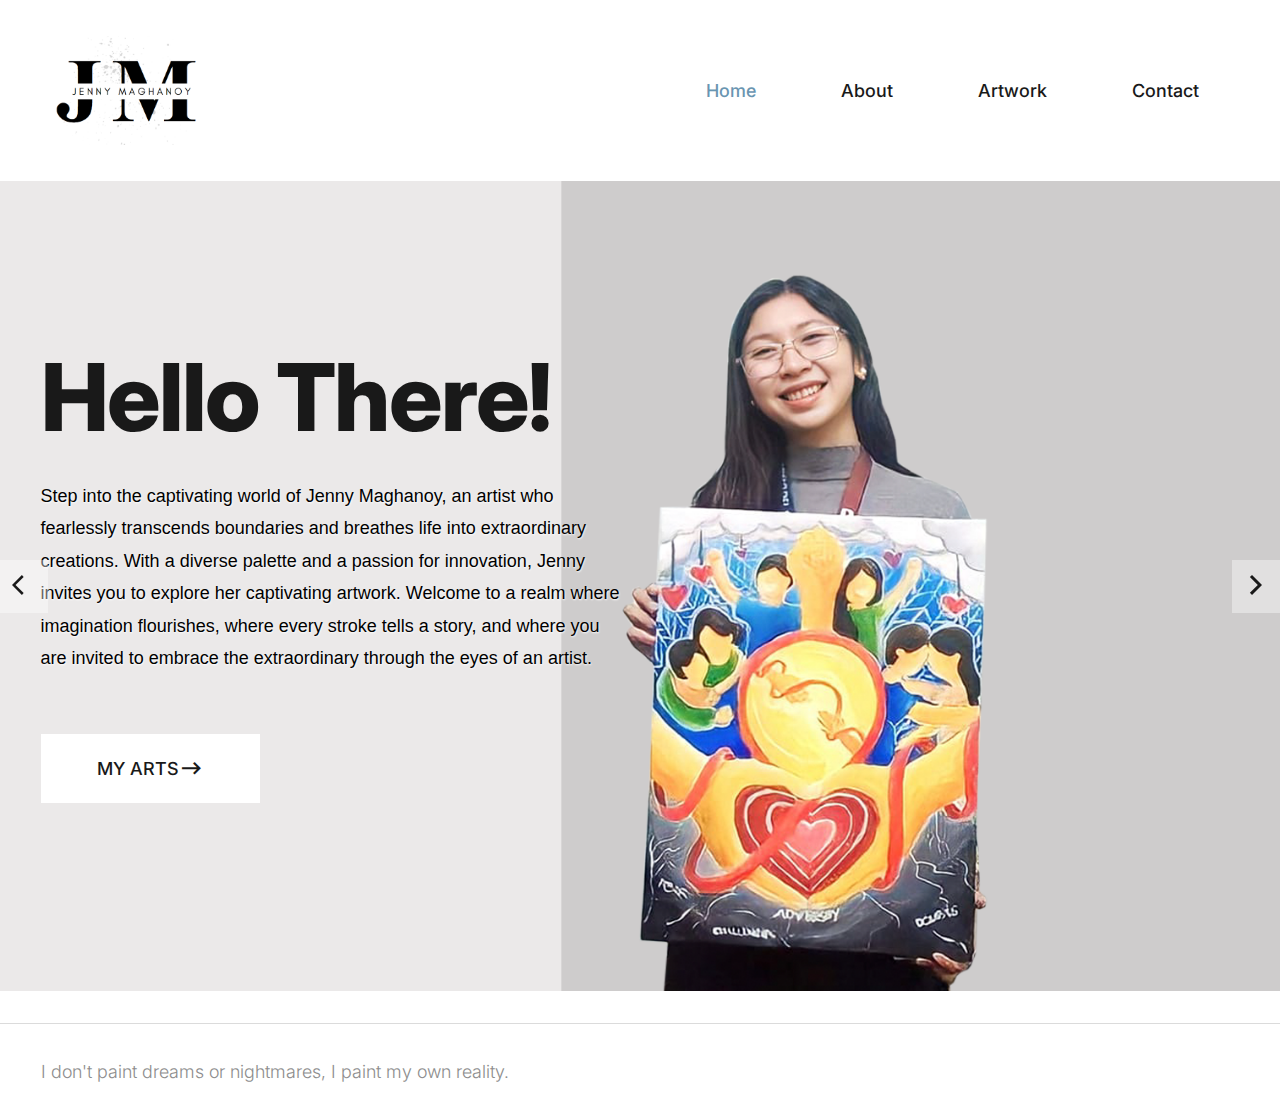
<file: JennyMaghanoy/index.html>
<!DOCTYPE html>
<html lang="en">
  <head>
    <title>Jenny's Art</title>
    <meta charset="utf-8">
    <meta http-equiv="X-UA-Compatible" content="IE=edge">
    <meta name="viewport" content="width=device-width, initial-scale=1.0">
    <meta name="format-detection" content="telephone=no">
    <meta name="apple-mobile-web-app-capable" content="yes">
    <meta name="author" content="">
    <meta name="keywords" content="">
    <meta name="description" content="">
    <link rel="stylesheet" type="text/css" href="css/normalize.css">
    <link rel="stylesheet" type="text/css" href="icomoon/icomoon.css">
    <link rel="stylesheet" type="text/css" media="all" href="https://maxcdn.bootstrapcdn.com/font-awesome/4.7.0/css/font-awesome.min.css">
    <link rel="stylesheet" type="text/css" href="css/vendor.css">
    <link rel="stylesheet" type="text/css" href="style.css">
    <link rel="preconnect" href="https://fonts.googleapis.com">
    <link rel="preconnect" href="https://fonts.gstatic.com" crossorigin>
    <link href="https://fonts.googleapis.com/css2?family=Inter:wght@100;200;300;400;500;600;700;800;900&display=swap" rel="stylesheet">
    <!-- script
    ================================================== -->
    <script src="js/modernizr.js"></script>
  </head>
  <body>

    <div class="preloader-wrapper">
      <div class="preloader">
      </div>
    </div>

    <div class="search-popup">
      <div class="search-popup-container">

        <form role="search" method="get" class="search-form" action="">
          <input type="search" id="search-form" class="search-field" placeholder="Type and press enter" value="" name="s" />
          <button type="submit" class="search-submit"><a href="#"><i class="icon icon-search"></i></a></button>
        </form>

        <h5 class="cat-list-title">Browse Categories</h5>
        
        <ul class="cat-list">
          <li class="cat-list-item">
            <a href="Art.html" title="Men Jackets">Men Jackets</a>
          </li>
          <li class="cat-list-item">
            <a href="Art.html" title="Fashion">Fashion</a>
          </li>
          <li class="cat-list-item">
            <a href="Art.html" title="Casual Wears">Casual Wears</a>
          </li>
          <li class="cat-list-item">
            <a href="Art.html" title="Women">Women</a>
          </li>
          <li class="cat-list-item">
            <a href="Art.html" title="Trending">Trending</a>
          </li>
          <li class="cat-list-item">
            <a href="Art.html" title="Hoodie">Hoodie</a>
          </li>
          <li class="cat-list-item">
            <a href="Art.html" title="Kids">Kids</a>
          </li>
        </ul>
      </div>
    </div>
    <header id="header">
      <div id="header-wrap">
        <nav class="primary-nav padding-small">
          <div class="container">
            <div class="row d-flex align-items-center">
              <div class="col-lg-2 col-md-2">
                <div class="main-logo">
                  <a href="index.html">
                    <img src="images/JMLOGO.png" alt="logo">
                  </a>
                </div>
              </div>
              <div class="col-lg-10 col-md-10">
                <div class="navbar">

                  <div id="main-nav" class="stellarnav d-flex justify-content-end right">
                    <ul class="menu-list">

                      <li>
                        <a href="index.html" class="item-anchor active d-flex align-item-center" data-effect="Home">Home</a>
                        
                      </li>

                      <li><a href="about.html" class="item-anchor d-flex align-item-center" data-effect="About">About</a></li>

                      <li>
                        <a href="Art.html" class="item-anchor d-flex align-item-center" data-effect="Shop">Artwork</a>
                        
                      </li>

                     
                      <li><a href="contact.html" class="item-anchor d-flex align-item-center" data-effect="Contact">Contact</a></li>

                    </ul>
                  </div>

                </div>
              </div>
            </div>
          </div>
        </nav>
      </div>
    </header>

    <section id="billboard" class="overflow-hidden">

      <button class="button-prev">
        <i class="icon icon-chevron-left"></i>
      </button>
      <button class="button-next">
        <i class="icon icon-chevron-right"></i>
      </button>
      <div class="swiper main-swiper">
        <div class="swiper-wrapper">
          <div class="swiper-slide" style="background-image: url('images/JennyGwapa.png');background-repeat: no-repeat;background-size: cover;background-position: center;">
            <div class="banner-content">
              <div class="container">
                <div class="row">
                  <div class="col-md-6">
                    <h2 class="banner-title">Hello There!</h2>
                    <p>Step into the captivating world of Jenny Maghanoy, an artist who fearlessly transcends boundaries and breathes life into extraordinary creations. With a diverse palette and a passion for innovation, Jenny invites you to explore her captivating artwork. Welcome to a realm where imagination flourishes, where every stroke tells a story, and where you are invited to embrace the extraordinary through the eyes of an artist.</p>
                    <div class="btn-wrap">
                      <a href="Art.html" class="btn btn-light btn-medium d-flex align-items-center" tabindex="0">My arts <i class="icon icon-arrow-io"></i>
                      </a>
                    </div>
                    <br>
                  </div>
                </div>
              </div>
            </div>
          </div>
          <div class="swiper-slide" style="background-image: url('images/JennyBabyOriginal.png');background-repeat: no-repeat;background-size: cover;background-position: center;">
            
            </div>
          </div>
        </div>
      </div>
    </section>
    <hr>
    
    <div id="footer-bottom">
      <div class="container">
        <div class="d-flex align-items-center flex-wrap justify-content-between">
          <div class="copyright">
            <p>I don't paint dreams or nightmares, I paint my own reality.
            </p>
          </div>
        </div>
      </div>
    </div>

    <script src="js/jquery-1.11.0.min.js"></script>
    <script src="js/plugins.js"></script>
    <script src="js/script.js"></script>
  </body>
</html>
</file>
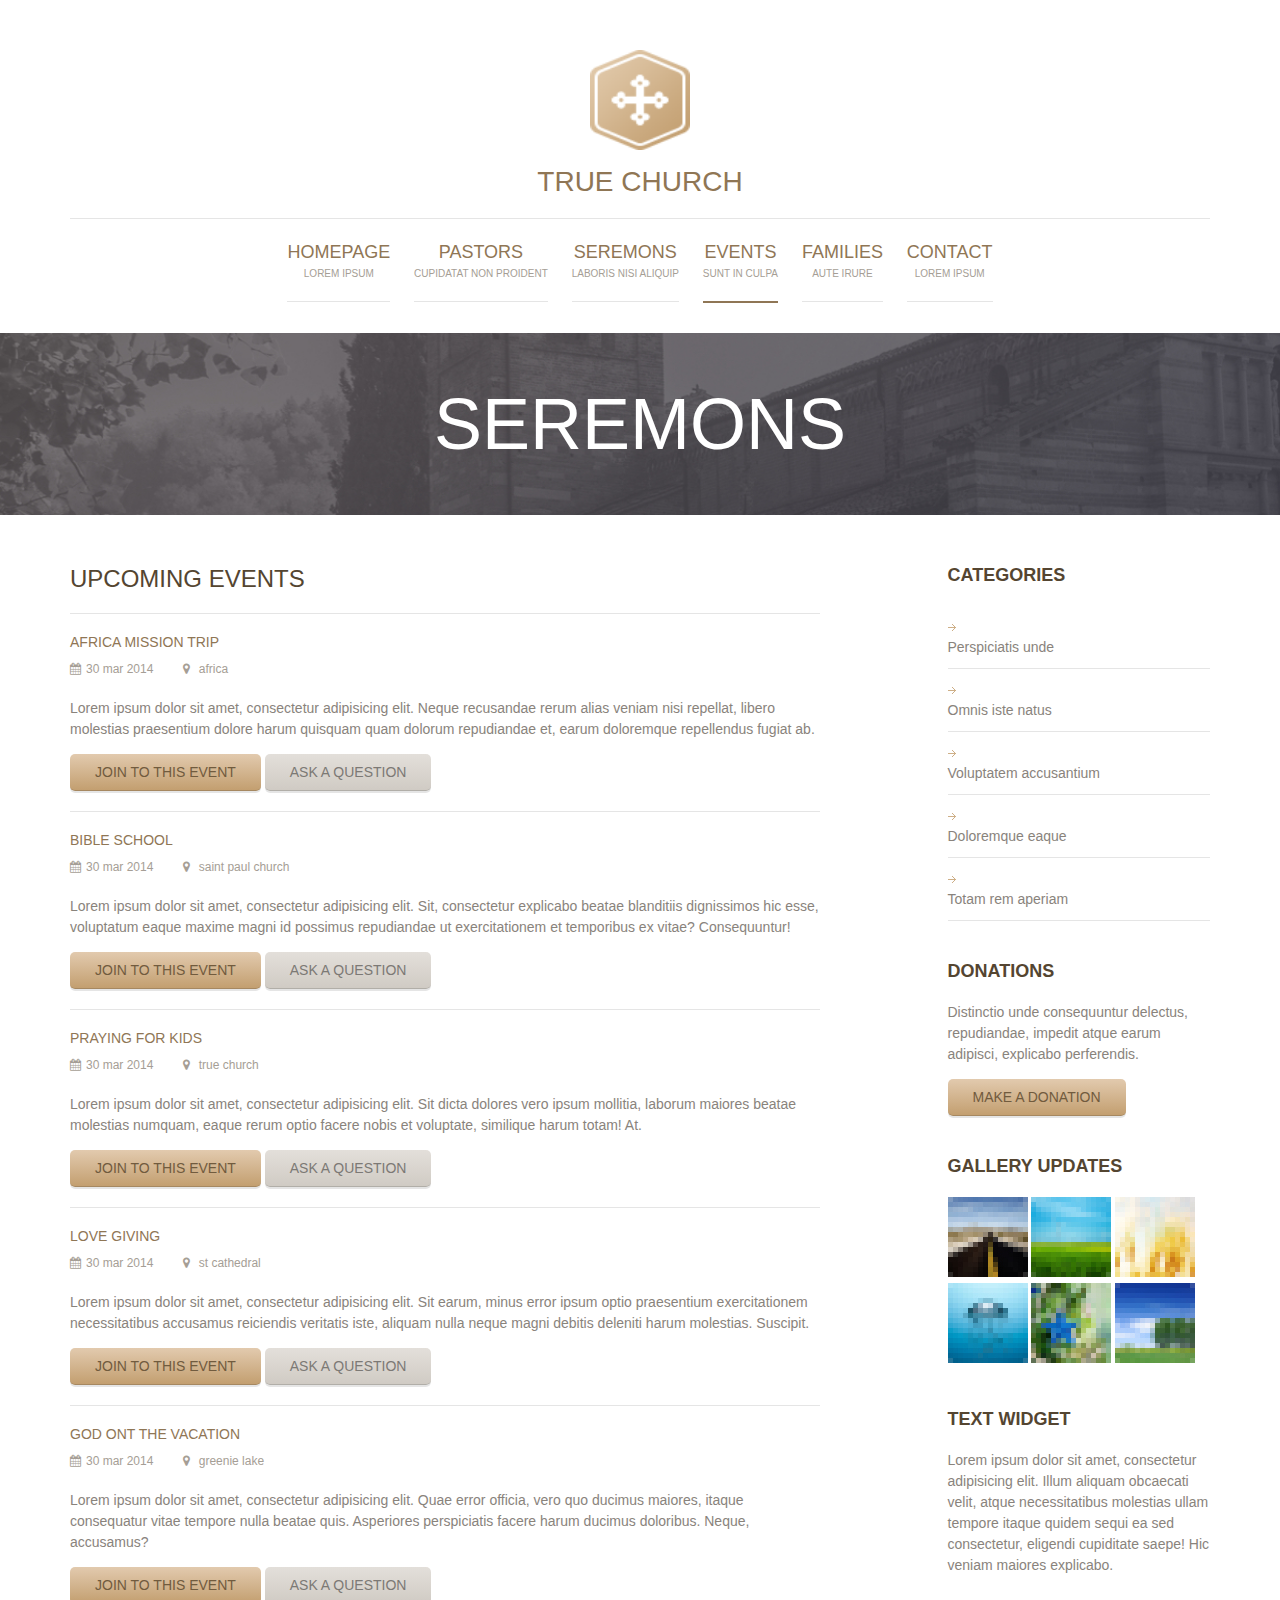
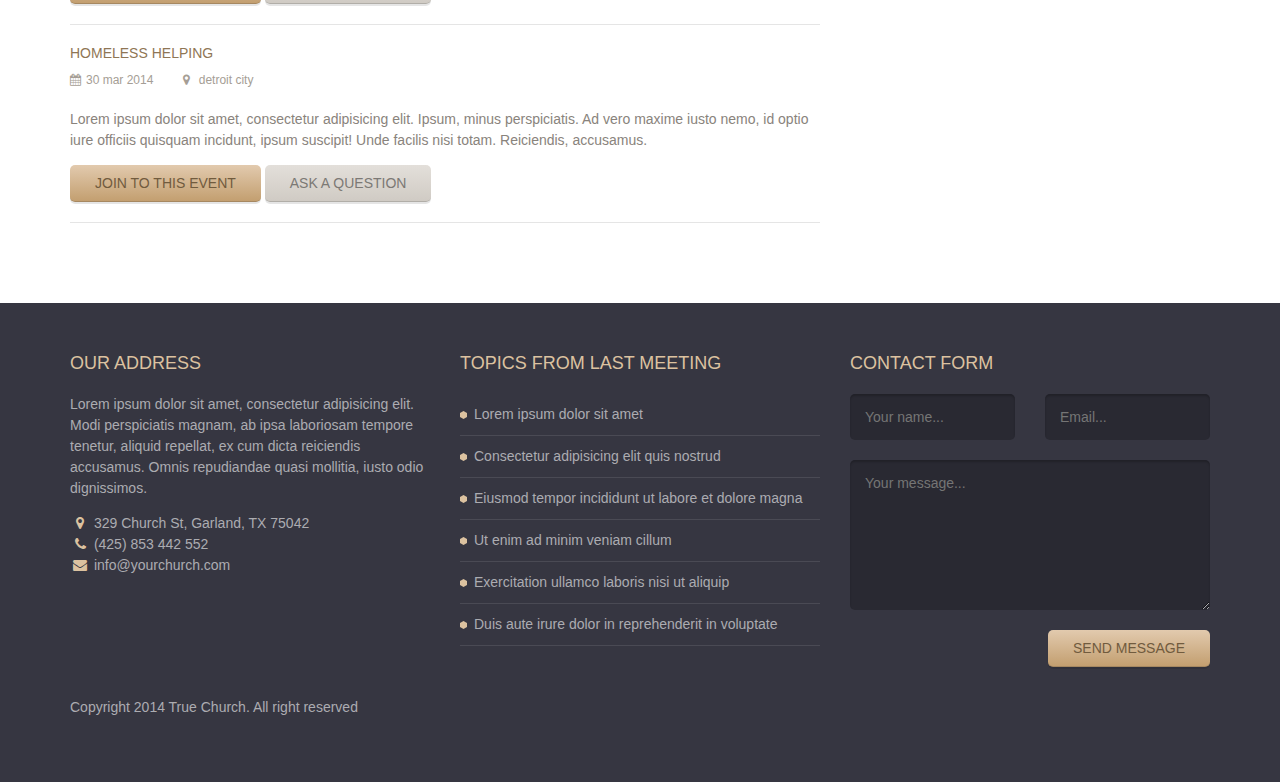
<file: GlamangAllianceChurch/events.html>
<!DOCTYPE html>
<html lang="en">
	<head>
		<meta charset="UTF-8">
		<meta http-equiv="X-UA-Compatible" content="IE=edge">
		<meta name="viewport" content="width=device-width, initial-scale=1.0,maximum-scale=1">
		
		<title>True Church</title>

		<!-- Loading third party fonts -->
		<link href="fonts/novecento-font/novecento-font.css" rel="stylesheet" type="text/css">
		<link href="fonts/font-awesome.min.css" rel="stylesheet" type="text/css">

		<!-- Loading main css file -->
		<link rel="stylesheet" href="style.css">
		
		<!--[if lt IE 9]>
		<script src="js/ie-support/html5.js"></script>
		<script src="js/ie-support/respond.js"></script>
		<![endif]-->

	</head>


	<body>
		<div class="site-content">
			<header class="site-header">
				<div class="container">
					<a href="#" class="branding">
						<img src="images/logo.png" alt="" class="logo">
						<h1 class="site-title">True Church</h1>
					</a>

					<div class="main-navigation">
						<button class="menu-toggle"><i class="fa fa-bars"></i> Menu</button>
						<ul class="menu">
							<li class="menu-item"><a href="index.html">Homepage <small>Lorem ipsum</small></a></li>
							<li class="menu-item"><a href="#">Pastors <small>Cupidatat non proident</small></a></li>
							<li class="menu-item"><a href="seremons.html">Seremons <small>Laboris nisi aliquip</small></a></li>
							<li class="menu-item current-menu-item"><a href="events.html">Events <small>Sunt in culpa</small></a></li>
							<li class="menu-item"><a href="families.html">Families <small>Aute irure</small></a></li>
							<li class="menu-item"><a href="#">Contact <small>lorem ipsum</small></a></li>
						</ul>
					</div>

					<div class="mobile-navigation"></div>
				</div>
			</header> <!-- .site-header -->

			<div class="page-head" data-bg-image="images/page-head-1.jpg">
				<div class="container">
					<h2 class="page-title">Seremons</h2>
				</div>
			</div>

			<main class="main-content">
				<div class="fullwidth-block">
					<div class="container">
						<div class="row">
							<div class="content col-md-8">
								<h2 class="section-title">Upcoming Events</h2>
								<ul class="event-list large">
									<li>
										<h3 class="event-title"><a href="#">africa mission trip</a></h3>
										<span class="event-meta">
											<span><i class="fa fa-calendar"></i>30 mar 2014</span>
											<span><i class="fa fa-map-marker"></i> Africa</span>
										</span>
										<p>Lorem ipsum dolor sit amet, consectetur adipisicing elit. Neque recusandae rerum alias veniam nisi repellat, libero molestias praesentium dolore harum quisquam quam dolorum repudiandae et, earum doloremque repellendus fugiat ab.</p>
										<a href="#" class="button">Join to this event</a>
										<a href="#" class="button secondary">Ask a question</a>
									</li>
									<li>
										<h3 class="event-title"><a href="#">Bible school</a></h3>
										<span class="event-meta">
											<span><i class="fa fa-calendar"></i>30 mar 2014</span>
											<span><i class="fa fa-map-marker"></i> Saint paul church</span>
										</span>
										<p>Lorem ipsum dolor sit amet, consectetur adipisicing elit. Sit, consectetur explicabo beatae blanditiis dignissimos hic esse, voluptatum eaque maxime magni id possimus repudiandae ut exercitationem et temporibus ex vitae? Consequuntur!</p>
										<a href="#" class="button">Join to this event</a>
										<a href="#" class="button secondary">Ask a question</a>
									</li>
									<li>
										<h3 class="event-title"><a href="#">praying for kids</a></h3>
										<span class="event-meta">
											<span><i class="fa fa-calendar"></i>30 mar 2014</span>
											<span><i class="fa fa-map-marker"></i> true church</span>
										</span>
										<p>Lorem ipsum dolor sit amet, consectetur adipisicing elit. Sit dicta dolores vero ipsum mollitia, laborum maiores beatae molestias numquam, eaque rerum optio facere nobis et voluptate, similique harum totam! At.</p>
										<a href="#" class="button">Join to this event</a>
										<a href="#" class="button secondary">Ask a question</a>
									</li>
									<li>
										<h3 class="event-title"><a href="#">love giving</a></h3>
										<span class="event-meta">
											<span><i class="fa fa-calendar"></i>30 mar 2014</span>
											<span><i class="fa fa-map-marker"></i> St cathedral</span>
										</span>
										<p>Lorem ipsum dolor sit amet, consectetur adipisicing elit. Sit earum, minus error ipsum optio praesentium exercitationem necessitatibus accusamus reiciendis veritatis iste, aliquam nulla neque magni debitis deleniti harum molestias. Suscipit.</p>
										<a href="#" class="button">Join to this event</a>
										<a href="#" class="button secondary">Ask a question</a>
									</li>
									<li>
										<h3 class="event-title"><a href="#">god ont the vacation</a></h3>
										<span class="event-meta">
											<span><i class="fa fa-calendar"></i>30 mar 2014</span>
											<span><i class="fa fa-map-marker"></i> greenie lake</span>
										</span>
										<p>Lorem ipsum dolor sit amet, consectetur adipisicing elit. Quae error officia, vero quo ducimus maiores, itaque consequatur vitae tempore nulla beatae quis. Asperiores perspiciatis facere harum ducimus doloribus. Neque, accusamus?</p>
										<a href="#" class="button">Join to this event</a>
										<a href="#" class="button secondary">Ask a question</a>
									</li>
									<li>
										<h3 class="event-title"><a href="#">homeless helping</a></h3>
										<span class="event-meta">
											<span><i class="fa fa-calendar"></i>30 mar 2014</span>
											<span><i class="fa fa-map-marker"></i> Detroit city</span>
										</span>
										<p>Lorem ipsum dolor sit amet, consectetur adipisicing elit. Ipsum, minus perspiciatis. Ad vero maxime iusto nemo, id optio iure officiis quisquam incidunt, ipsum suscipit! Unde facilis nisi totam. Reiciendis, accusamus.</p>
										<a href="#" class="button">Join to this event</a>
										<a href="#" class="button secondary">Ask a question</a>
									</li>
								</ul>
							</div>
							<div class="sidebar col-md-3 col-md-offset-1">
								<div class="widget">
									<h3 class="widget-title">Categories</h3>
									<ul class="arrow">
										<li><a href="#">Perspiciatis unde</a></li>
										<li><a href="#">Omnis iste natus</a></li>
										<li><a href="#">Voluptatem accusantium</a></li>
										<li><a href="#">Doloremque eaque</a></li>
										<li><a href="#">Totam rem aperiam</a></li>
									</ul>
								</div>

								<div class="widget">
									<h3 class="widget-title">Donations</h3>
									<p>Distinctio unde consequuntur delectus, repudiandae, impedit atque earum adipisci, explicabo perferendis.</p>
									<a href="#" class="button">Make a donation</a>
								</div>

								<div class="widget">
									<h3 class="widget-title">Gallery updates</h3>

									<div class="galery-thumb">
										<a href="#"><img src="images/gallery-thumb-1.jpg" alt=""></a>
										<a href="#"><img src="images/gallery-thumb-2.jpg" alt=""></a>
										<a href="#"><img src="images/gallery-thumb-3.jpg" alt=""></a>
										<a href="#"><img src="images/gallery-thumb-4.jpg" alt=""></a>
										<a href="#"><img src="images/gallery-thumb-5.jpg" alt=""></a>
										<a href="#"><img src="images/gallery-thumb-6.jpg" alt=""></a>
									</div>
								</div>

								<div class="widget">
									<h3 class="widget-title">Text widget </h3>
									<p>Lorem ipsum dolor sit amet, consectetur adipisicing elit. Illum aliquam obcaecati velit, atque necessitatibus molestias ullam tempore itaque quidem sequi ea sed consectetur, eligendi cupiditate saepe! Hic veniam maiores explicabo.</p>
								</div>
							</div>
						</div>
					</div>
				</div>
			</main> <!-- .main-content -->

			<footer class="site-footer">
				<div class="container">
					<div class="row">
						<div class="col-md-4">
							<div class="widget">
								<h3 class="widget-title">Our address</h3>
								<p>Lorem ipsum dolor sit amet, consectetur adipisicing elit. Modi perspiciatis magnam, ab ipsa laboriosam tempore tenetur, aliquid repellat, ex cum dicta reiciendis accusamus. Omnis repudiandae quasi mollitia, iusto odio dignissimos.</p>
								<ul class="address">
									<li><i class="fa fa-map-marker"></i> 329 Church St, Garland, TX 75042</li>
									<li><i class="fa fa-phone"></i> (425) 853 442 552</li>
									<li><i class="fa fa-envelope"></i> info@yourchurch.com</li>
								</ul>
							</div>
						</div>
						<div class="col-md-4">
							<div class="widget">
								<h3 class="widget-title">Topics from last meeting</h3>
								<ul class="bullet">
									<li><a href="#">Lorem ipsum dolor sit amet</a></li>
									<li><a href="#">Consectetur adipisicing elit quis nostrud</a></li>
									<li><a href="#">Eiusmod tempor incididunt ut labore et dolore magna</a></li> 
									<li><a href="#">Ut enim ad minim veniam cillum</a></li>
									<li><a href="#">Exercitation ullamco laboris nisi ut aliquip</a></li> 
									<li><a href="#">Duis aute irure dolor in reprehenderit in voluptate</a></li>
								</ul>
							</div>
						</div>
						<div class="col-md-4">
							<div class="widget">
								<h3 class="widget-title">Contact form</h3>
								<form action="#" class="contact-form">
									<div class="row">
										<div class="col-md-6"><input type="text" placeholder="Your name..."></div>
										<div class="col-md-6"><input type="text" placeholder="Email..."></div>
									</div>
									
									<textarea name="" placeholder="Your message..."></textarea>
									<div class="text-right"><input type="submit" value="Send message"></div>
									
								</form>
							</div>
						</div>
					</div> <!-- .row -->

					<p class="colophon">Copyright 2014 True Church. All right reserved</p>
				</div><!-- .container -->
			</footer> <!-- .site-footer -->

		</div>
		

		<script src="js/jquery-1.11.1.min.js"></script>
		<script src="js/plugins.js"></script>
		<script src="js/app.js"></script>
		
	</body>

</html>
</file>
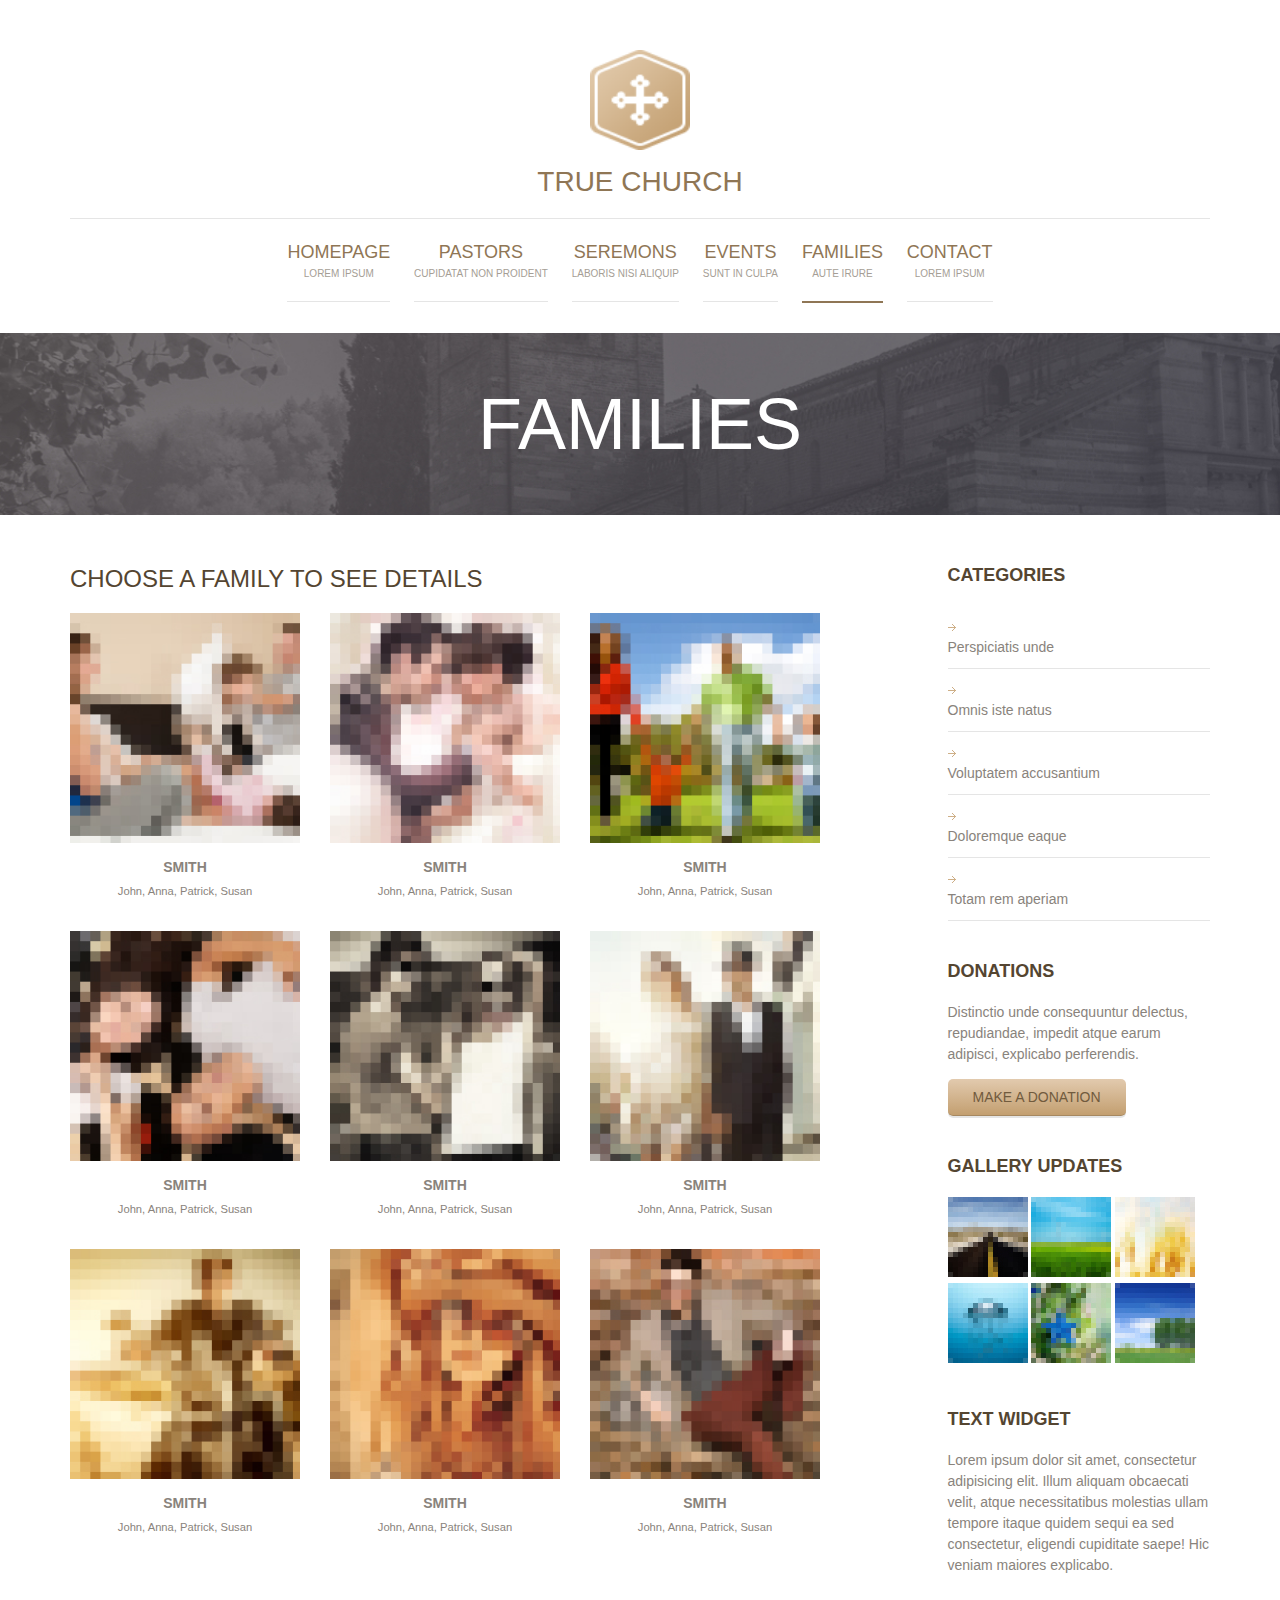
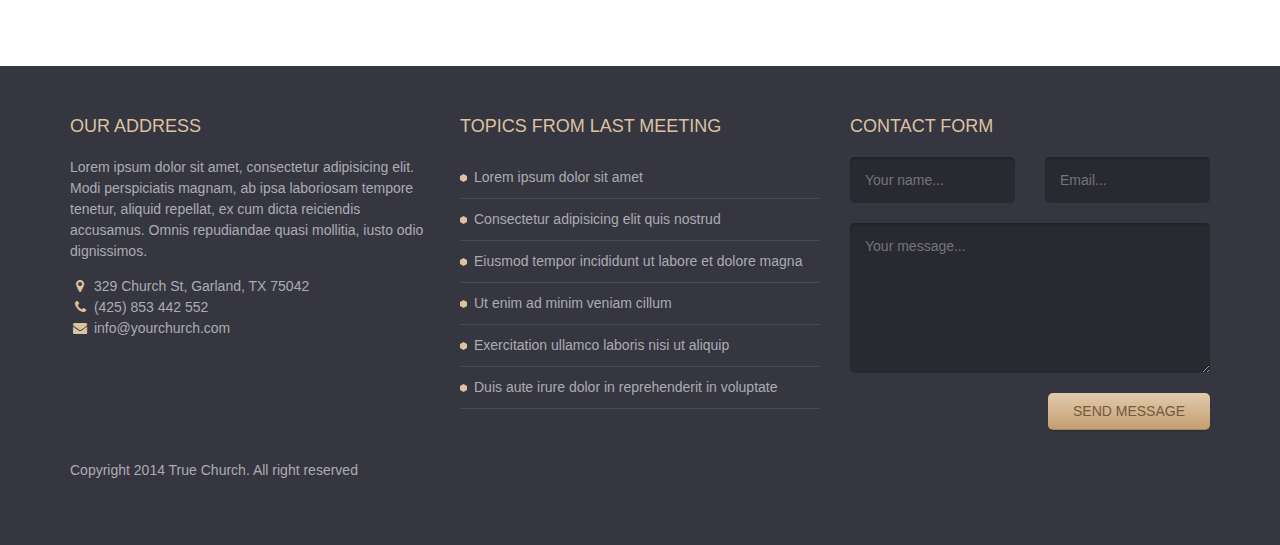
<file: GlamangAllianceChurch/families.html>
<!DOCTYPE html>
<html lang="en">
	<head>
		<meta charset="UTF-8">
		<meta http-equiv="X-UA-Compatible" content="IE=edge">
		<meta name="viewport" content="width=device-width, initial-scale=1.0,maximum-scale=1">
		
		<title>True Church</title>

		<!-- Loading third party fonts -->
		<link href="fonts/novecento-font/novecento-font.css" rel="stylesheet" type="text/css">
		<link href="fonts/font-awesome.min.css" rel="stylesheet" type="text/css">

		<!-- Loading main css file -->
		<link rel="stylesheet" href="style.css">
		
		<!--[if lt IE 9]>
		<script src="js/ie-support/html5.js"></script>
		<script src="js/ie-support/respond.js"></script>
		<![endif]-->

	</head>


	<body>
		<div class="site-content">
			<header class="site-header">
				<div class="container">
					<a href="#" class="branding">
						<img src="images/logo.png" alt="" class="logo">
						<h1 class="site-title">True Church</h1>
					</a>

					<div class="main-navigation">
						<button class="menu-toggle"><i class="fa fa-bars"></i> Menu</button>
						<ul class="menu">
							<li class="menu-item"><a href="index.html">Homepage <small>Lorem ipsum</small></a></li>
							<li class="menu-item"><a href="#">Pastors <small>Cupidatat non proident</small></a></li>
							<li class="menu-item"><a href="seremons.html">Seremons <small>Laboris nisi aliquip</small></a></li>
							<li class="menu-item"><a href="events.html">Events <small>Sunt in culpa</small></a></li>
							<li class="menu-item current-menu-item"><a href="families.html">Families <small>Aute irure</small></a></li>
							<li class="menu-item"><a href="#">Contact <small>lorem ipsum</small></a></li>
						</ul>
					</div>

					<div class="mobile-navigation"></div>
				</div>
			</header> <!-- .site-header -->

			<div class="page-head" data-bg-image="images/page-head-1.jpg">
				<div class="container">
					<h2 class="page-title">Families</h2>
				</div>
			</div>

			<main class="main-content">
				<div class="fullwidth-block">
					<div class="container">
						<div class="row">
							<div class="content col-md-8">
								<h2 class="section-title">choose a family to see details</h2>
								<div class="row">
									<div class="family">
										<img src="images/family-1.jpg" alt="" class="family-image">
										<h3 class="family-name">Smith</h3>
										<small>John, Anna, Patrick, Susan</small>
									</div>
									<div class="family">
										<img src="images/family-2.jpg" alt="" class="family-image">
										<h3 class="family-name">Smith</h3>
										<small>John, Anna, Patrick, Susan</small>
									</div>
									<div class="family">
										<img src="images/family-3.jpg" alt="" class="family-image">
										<h3 class="family-name">Smith</h3>
										<small>John, Anna, Patrick, Susan</small>
									</div>
									<div class="family">
										<img src="images/family-4.jpg" alt="" class="family-image">
										<h3 class="family-name">Smith</h3>
										<small>John, Anna, Patrick, Susan</small>
									</div>
									<div class="family">
										<img src="images/family-5.jpg" alt="" class="family-image">
										<h3 class="family-name">Smith</h3>
										<small>John, Anna, Patrick, Susan</small>
									</div>
									<div class="family">
										<img src="images/family-6.jpg" alt="" class="family-image">
										<h3 class="family-name">Smith</h3>
										<small>John, Anna, Patrick, Susan</small>
									</div>
									<div class="family">
										<img src="images/family-7.jpg" alt="" class="family-image">
										<h3 class="family-name">Smith</h3>
										<small>John, Anna, Patrick, Susan</small>
									</div>
									<div class="family">
										<img src="images/family-8.jpg" alt="" class="family-image">
										<h3 class="family-name">Smith</h3>
										<small>John, Anna, Patrick, Susan</small>
									</div>
									<div class="family">
										<img src="images/family-9.jpg" alt="" class="family-image">
										<h3 class="family-name">Smith</h3>
										<small>John, Anna, Patrick, Susan</small>
									</div>
								</div>
								
							</div>
							<div class="sidebar col-md-3 col-md-offset-1">
								<div class="widget">
									<h3 class="widget-title">Categories</h3>
									<ul class="arrow">
										<li><a href="#">Perspiciatis unde</a></li>
										<li><a href="#">Omnis iste natus</a></li>
										<li><a href="#">Voluptatem accusantium</a></li>
										<li><a href="#">Doloremque eaque</a></li>
										<li><a href="#">Totam rem aperiam</a></li>
									</ul>
								</div>

								<div class="widget">
									<h3 class="widget-title">Donations</h3>
									<p>Distinctio unde consequuntur delectus, repudiandae, impedit atque earum adipisci, explicabo perferendis.</p>
									<a href="#" class="button">Make a donation</a>
								</div>

								<div class="widget">
									<h3 class="widget-title">Gallery updates</h3>

									<div class="galery-thumb">
										<a href="#"><img src="images/gallery-thumb-1.jpg" alt=""></a>
										<a href="#"><img src="images/gallery-thumb-2.jpg" alt=""></a>
										<a href="#"><img src="images/gallery-thumb-3.jpg" alt=""></a>
										<a href="#"><img src="images/gallery-thumb-4.jpg" alt=""></a>
										<a href="#"><img src="images/gallery-thumb-5.jpg" alt=""></a>
										<a href="#"><img src="images/gallery-thumb-6.jpg" alt=""></a>
									</div>
								</div>

								<div class="widget">
									<h3 class="widget-title">Text widget </h3>
									<p>Lorem ipsum dolor sit amet, consectetur adipisicing elit. Illum aliquam obcaecati velit, atque necessitatibus molestias ullam tempore itaque quidem sequi ea sed consectetur, eligendi cupiditate saepe! Hic veniam maiores explicabo.</p>
								</div>
							</div>
						</div>
					</div>
				</div>
			</main> <!-- .main-content -->

			<footer class="site-footer">
				<div class="container">
					<div class="row">
						<div class="col-md-4">
							<div class="widget">
								<h3 class="widget-title">Our address</h3>
								<p>Lorem ipsum dolor sit amet, consectetur adipisicing elit. Modi perspiciatis magnam, ab ipsa laboriosam tempore tenetur, aliquid repellat, ex cum dicta reiciendis accusamus. Omnis repudiandae quasi mollitia, iusto odio dignissimos.</p>
								<ul class="address">
									<li><i class="fa fa-map-marker"></i> 329 Church St, Garland, TX 75042</li>
									<li><i class="fa fa-phone"></i> (425) 853 442 552</li>
									<li><i class="fa fa-envelope"></i> info@yourchurch.com</li>
								</ul>
							</div>
						</div>
						<div class="col-md-4">
							<div class="widget">
								<h3 class="widget-title">Topics from last meeting</h3>
								<ul class="bullet">
									<li><a href="#">Lorem ipsum dolor sit amet</a></li>
									<li><a href="#">Consectetur adipisicing elit quis nostrud</a></li>
									<li><a href="#">Eiusmod tempor incididunt ut labore et dolore magna</a></li> 
									<li><a href="#">Ut enim ad minim veniam cillum</a></li>
									<li><a href="#">Exercitation ullamco laboris nisi ut aliquip</a></li> 
									<li><a href="#">Duis aute irure dolor in reprehenderit in voluptate</a></li>
								</ul>
							</div>
						</div>
						<div class="col-md-4">
							<div class="widget">
								<h3 class="widget-title">Contact form</h3>
								<form action="#" class="contact-form">
									<div class="row">
										<div class="col-md-6"><input type="text" placeholder="Your name..."></div>
										<div class="col-md-6"><input type="text" placeholder="Email..."></div>
									</div>
									
									<textarea name="" placeholder="Your message..."></textarea>
									<div class="text-right"><input type="submit" value="Send message"></div>
									
								</form>
							</div>
						</div>
					</div> <!-- .row -->

					<p class="colophon">Copyright 2014 True Church. All right reserved</p>
				</div><!-- .container -->
			</footer> <!-- .site-footer -->

		</div>
		

		<script src="js/jquery-1.11.1.min.js"></script>
		<script src="js/plugins.js"></script>
		<script src="js/app.js"></script>
		
	</body>

</html>
</file>
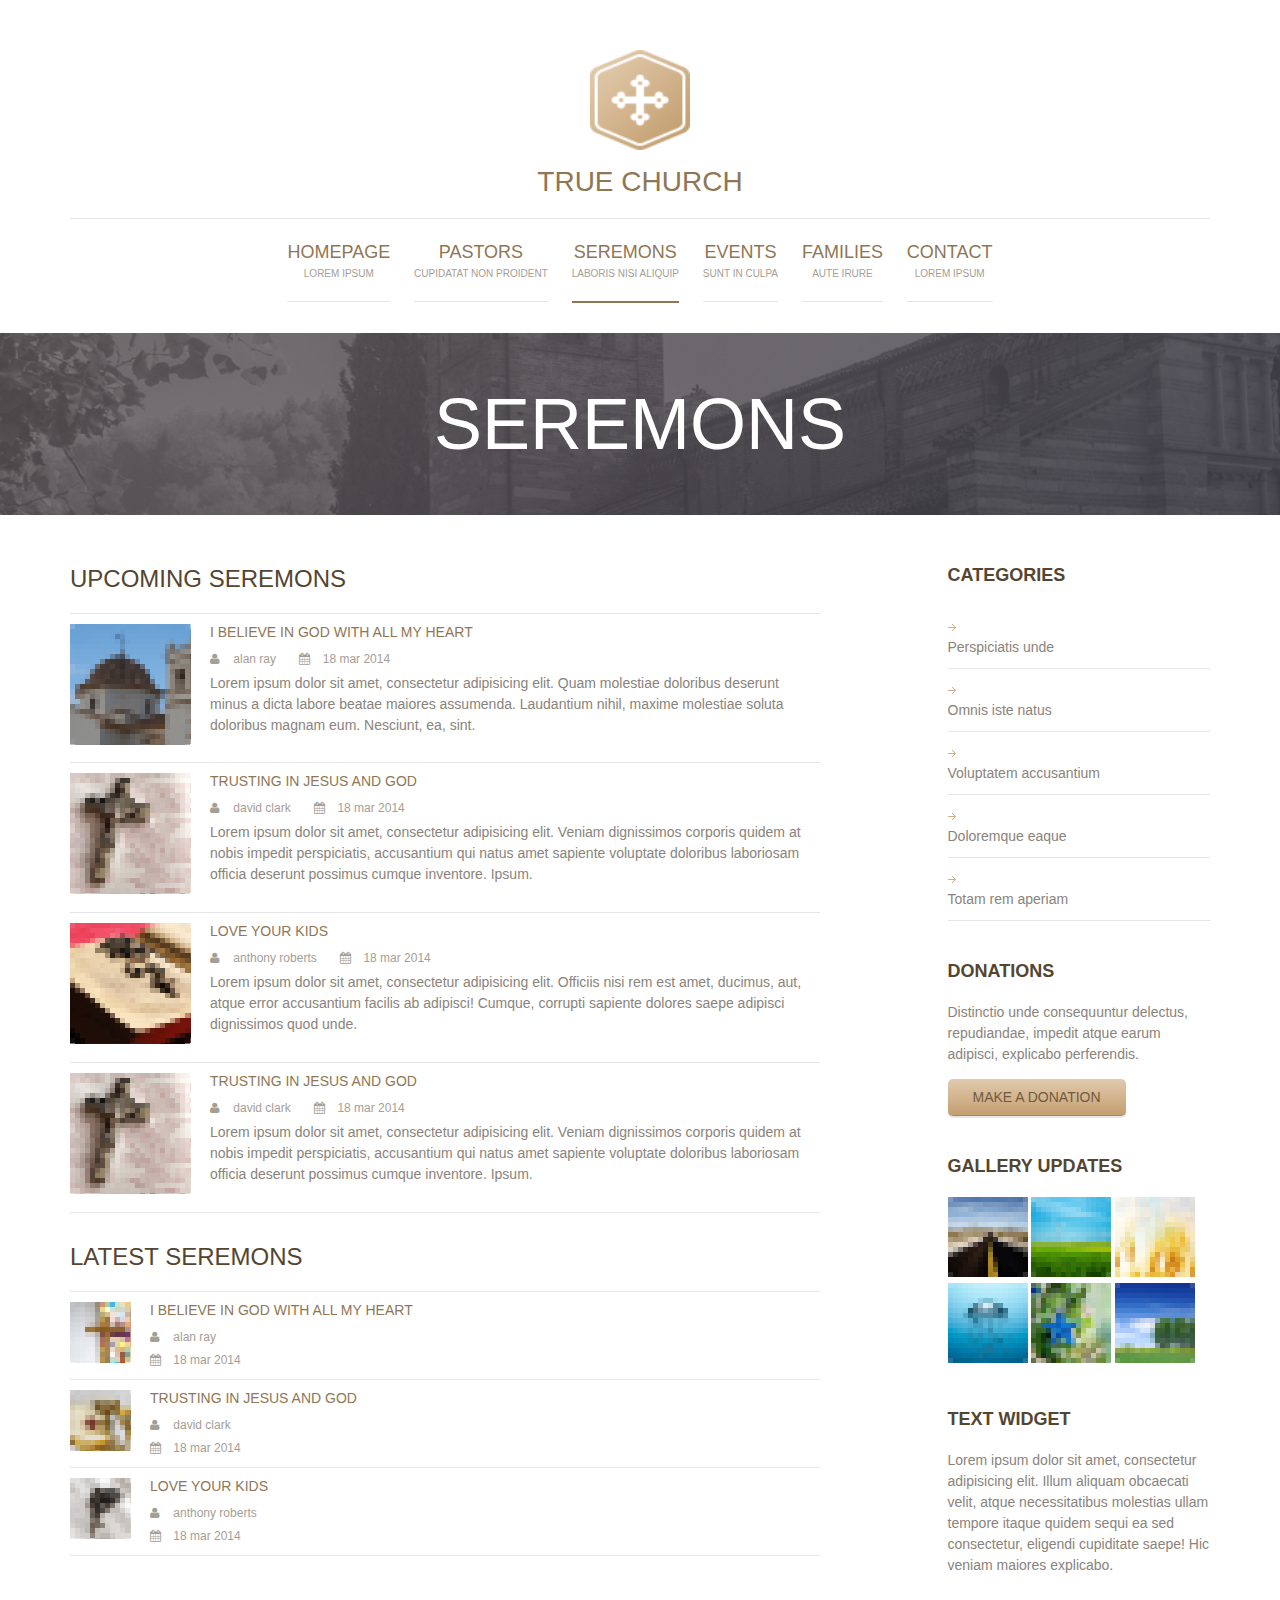
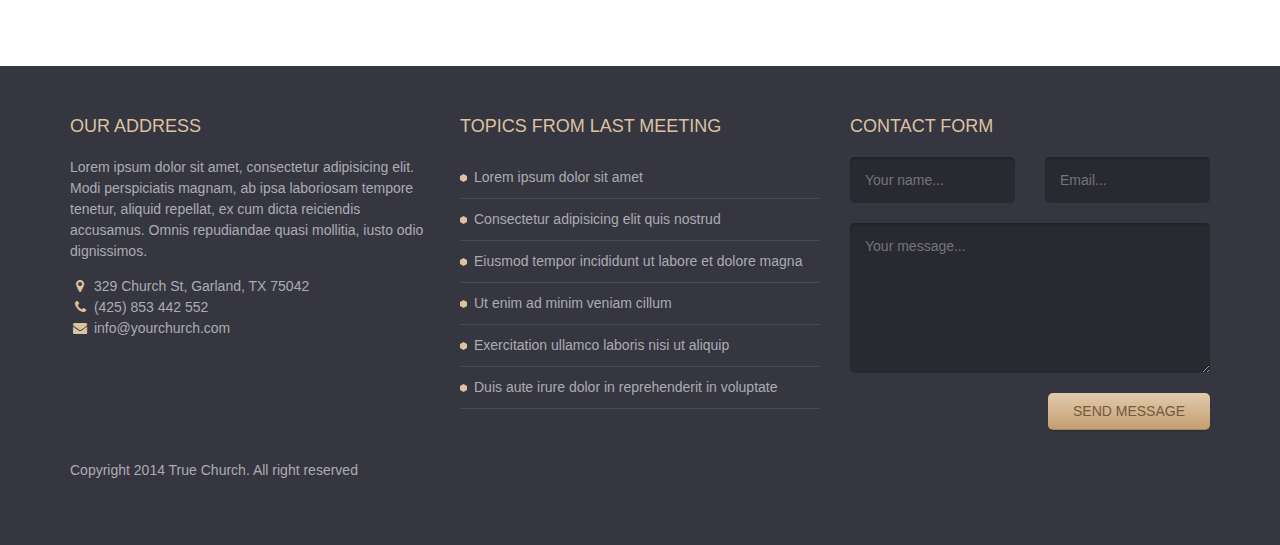
<file: GlamangAllianceChurch/seremons.html>
<!DOCTYPE html>
<html lang="en">
	<head>
		<meta charset="UTF-8">
		<meta http-equiv="X-UA-Compatible" content="IE=edge">
		<meta name="viewport" content="width=device-width, initial-scale=1.0,maximum-scale=1">
		
		<title>True Church</title>

		<!-- Loading third party fonts -->
		<link href="fonts/novecento-font/novecento-font.css" rel="stylesheet" type="text/css">
		<link href="fonts/font-awesome.min.css" rel="stylesheet" type="text/css">

		<!-- Loading main css file -->
		<link rel="stylesheet" href="style.css">
		
		<!--[if lt IE 9]>
		<script src="js/ie-support/html5.js"></script>
		<script src="js/ie-support/respond.js"></script>
		<![endif]-->

	</head>


	<body>
		<div class="site-content">
			<header class="site-header">
				<div class="container">
					<a href="#" class="branding">
						<img src="images/logo.png" alt="" class="logo">
						<h1 class="site-title">True Church</h1>
					</a>

					<div class="main-navigation">
						<button class="menu-toggle"><i class="fa fa-bars"></i> Menu</button>
						<ul class="menu">
							<li class="menu-item"><a href="index.html">Homepage <small>Lorem ipsum</small></a></li>
							<li class="menu-item"><a href="#">Pastors <small>Cupidatat non proident</small></a></li>
							<li class="menu-item current-menu-item"><a href="seremons.html">Seremons <small>Laboris nisi aliquip</small></a></li>
							<li class="menu-item"><a href="events.html">Events <small>Sunt in culpa</small></a></li>
							<li class="menu-item"><a href="families.html">Families <small>Aute irure</small></a></li>
							<li class="menu-item"><a href="#">Contact <small>lorem ipsum</small></a></li>
						</ul>
					</div>

					<div class="mobile-navigation"></div>
				</div>
			</header> <!-- .site-header -->

			<div class="page-head" data-bg-image="images/page-head-1.jpg">
				<div class="container">
					<h2 class="page-title">Seremons</h2>
				</div>
			</div>

			<main class="main-content">
				<div class="fullwidth-block">
					<div class="container">
						<div class="row">
							<div class="content col-md-8">
								<h2 class="section-title">Upcoming seremons</h2>
								<ul class="seremon-list large">
									<li>
										<img src="images/thumb-1-120.png" alt="">
										<div class="seremon-detail">
											<h3 class="seremon-title"><a href="#">I believe in god with all my heart</a></h3>
											<div class="seremon-meta">
												<div class="pastor"><i class="fa fa-user"></i> Alan Ray</div>
												<div class="date"><i class="fa fa-calendar"></i> 18 mar 2014</div>
											</div>
											<p>Lorem ipsum dolor sit amet, consectetur adipisicing elit. Quam molestiae doloribus deserunt minus a dicta labore beatae maiores assumenda. Laudantium nihil, maxime molestiae soluta doloribus magnam eum. Nesciunt, ea, sint.</p>
										</div>
									</li>
									<li>
										<img src="images/thumb-2-120.jpg" alt="">
										<div class="seremon-detail">
											<h3 class="seremon-title"><a href="#">Trusting in jesus and god</a></h3>
											<div class="seremon-meta">
												<div class="pastor"><i class="fa fa-user"></i> David Clark</div>
												<div class="date"><i class="fa fa-calendar"></i> 18 mar 2014</div>
											</div>
											<p>Lorem ipsum dolor sit amet, consectetur adipisicing elit. Veniam dignissimos corporis quidem at nobis impedit perspiciatis, accusantium qui natus amet sapiente voluptate doloribus laboriosam officia deserunt possimus cumque inventore. Ipsum.</p>
										</div>
									</li>
									<li>
										<img src="images/thumb-3-120.jpg" alt="">
										<div class="seremon-detail">
											<h3 class="seremon-title"><a href="#">Love your kids</a></h3>
											<div class="seremon-meta">
												<div class="pastor"><i class="fa fa-user"></i> anthony roberts</div>
												<div class="date"><i class="fa fa-calendar"></i> 18 mar 2014</div>
											</div>
											<p>Lorem ipsum dolor sit amet, consectetur adipisicing elit. Officiis nisi rem est amet, ducimus, aut, atque error accusantium facilis ab adipisci! Cumque, corrupti sapiente dolores saepe adipisci dignissimos quod unde.</p>
										</div>
									</li>
									<li>
										<img src="images/thumb-2-120.jpg" alt="">
										<div class="seremon-detail">
											<h3 class="seremon-title"><a href="#">Trusting in jesus and god</a></h3>
											<div class="seremon-meta">
												<div class="pastor"><i class="fa fa-user"></i> David Clark</div>
												<div class="date"><i class="fa fa-calendar"></i> 18 mar 2014</div>
											</div>
											<p>Lorem ipsum dolor sit amet, consectetur adipisicing elit. Veniam dignissimos corporis quidem at nobis impedit perspiciatis, accusantium qui natus amet sapiente voluptate doloribus laboriosam officia deserunt possimus cumque inventore. Ipsum.</p>
										</div>
									</li>
								</ul>

								<h2 class="section-title">Latest seremons</h2>
								<ul class="seremon-list">
									<li>
										<img src="images/small-thumb-1.jpg" alt="">
										<div class="seremon-detail">
											<h3 class="seremon-title"><a href="#">I believe in god with all my heart</a></h3>
											<div class="seremon-meta">
												<div class="pastor"><i class="fa fa-user"></i> Alan Ray</div>
												<div class="date"><i class="fa fa-calendar"></i> 18 mar 2014</div>
											</div>
										</div>
									</li>
									<li>
										<img src="images/small-thumb-2.jpg" alt="">
										<div class="seremon-detail">
											<h3 class="seremon-title"><a href="#">Trusting in jesus and god</a></h3>
											<div class="seremon-meta">
												<div class="pastor"><i class="fa fa-user"></i> David Clark</div>
												<div class="date"><i class="fa fa-calendar"></i> 18 mar 2014</div>
											</div>
										</div>
									</li>
									<li>
										<img src="images/small-thumb-3.jpg" alt="">
										<div class="seremon-detail">
											<h3 class="seremon-title"><a href="#">Love your kids</a></h3>
											<div class="seremon-meta">
												<div class="pastor"><i class="fa fa-user"></i> anthony roberts</div>
												<div class="date"><i class="fa fa-calendar"></i> 18 mar 2014</div>
											</div>
										</div>
									</li>
								</ul>
							</div>
							<div class="sidebar col-md-3 col-md-offset-1">
								<div class="widget">
									<h3 class="widget-title">Categories</h3>
									<ul class="arrow">
										<li><a href="#">Perspiciatis unde</a></li>
										<li><a href="#">Omnis iste natus</a></li>
										<li><a href="#">Voluptatem accusantium</a></li>
										<li><a href="#">Doloremque eaque</a></li>
										<li><a href="#">Totam rem aperiam</a></li>
									</ul>
								</div>

								<div class="widget">
									<h3 class="widget-title">Donations</h3>
									<p>Distinctio unde consequuntur delectus, repudiandae, impedit atque earum adipisci, explicabo perferendis.</p>
									<a href="#" class="button">Make a donation</a>
								</div>

								<div class="widget">
									<h3 class="widget-title">Gallery updates</h3>

									<div class="galery-thumb">
										<a href="#"><img src="images/gallery-thumb-1.jpg" alt=""></a>
										<a href="#"><img src="images/gallery-thumb-2.jpg" alt=""></a>
										<a href="#"><img src="images/gallery-thumb-3.jpg" alt=""></a>
										<a href="#"><img src="images/gallery-thumb-4.jpg" alt=""></a>
										<a href="#"><img src="images/gallery-thumb-5.jpg" alt=""></a>
										<a href="#"><img src="images/gallery-thumb-6.jpg" alt=""></a>
									</div>
								</div>

								<div class="widget">
									<h3 class="widget-title">Text widget </h3>
									<p>Lorem ipsum dolor sit amet, consectetur adipisicing elit. Illum aliquam obcaecati velit, atque necessitatibus molestias ullam tempore itaque quidem sequi ea sed consectetur, eligendi cupiditate saepe! Hic veniam maiores explicabo.</p>
								</div>
							</div>
						</div>
					</div>
				</div>
			</main> <!-- .main-content -->

			<footer class="site-footer">
				<div class="container">
					<div class="row">
						<div class="col-md-4">
							<div class="widget">
								<h3 class="widget-title">Our address</h3>
								<p>Lorem ipsum dolor sit amet, consectetur adipisicing elit. Modi perspiciatis magnam, ab ipsa laboriosam tempore tenetur, aliquid repellat, ex cum dicta reiciendis accusamus. Omnis repudiandae quasi mollitia, iusto odio dignissimos.</p>
								<ul class="address">
									<li><i class="fa fa-map-marker"></i> 329 Church St, Garland, TX 75042</li>
									<li><i class="fa fa-phone"></i> (425) 853 442 552</li>
									<li><i class="fa fa-envelope"></i> info@yourchurch.com</li>
								</ul>
							</div>
						</div>
						<div class="col-md-4">
							<div class="widget">
								<h3 class="widget-title">Topics from last meeting</h3>
								<ul class="bullet">
									<li><a href="#">Lorem ipsum dolor sit amet</a></li>
									<li><a href="#">Consectetur adipisicing elit quis nostrud</a></li>
									<li><a href="#">Eiusmod tempor incididunt ut labore et dolore magna</a></li> 
									<li><a href="#">Ut enim ad minim veniam cillum</a></li>
									<li><a href="#">Exercitation ullamco laboris nisi ut aliquip</a></li> 
									<li><a href="#">Duis aute irure dolor in reprehenderit in voluptate</a></li>
								</ul>
							</div>
						</div>
						<div class="col-md-4">
							<div class="widget">
								<h3 class="widget-title">Contact form</h3>
								<form action="#" class="contact-form">
									<div class="row">
										<div class="col-md-6"><input type="text" placeholder="Your name..."></div>
										<div class="col-md-6"><input type="text" placeholder="Email..."></div>
									</div>
									
									<textarea name="" placeholder="Your message..."></textarea>
									<div class="text-right"><input type="submit" value="Send message"></div>
									
								</form>
							</div>
						</div>
					</div> <!-- .row -->

					<p class="colophon">Copyright 2014 True Church. All right reserved</p>
				</div><!-- .container -->
			</footer> <!-- .site-footer -->

		</div>
		

		<script src="js/jquery-1.11.1.min.js"></script>
		<script src="js/plugins.js"></script>
		<script src="js/app.js"></script>
		
	</body>

</html>
</file>
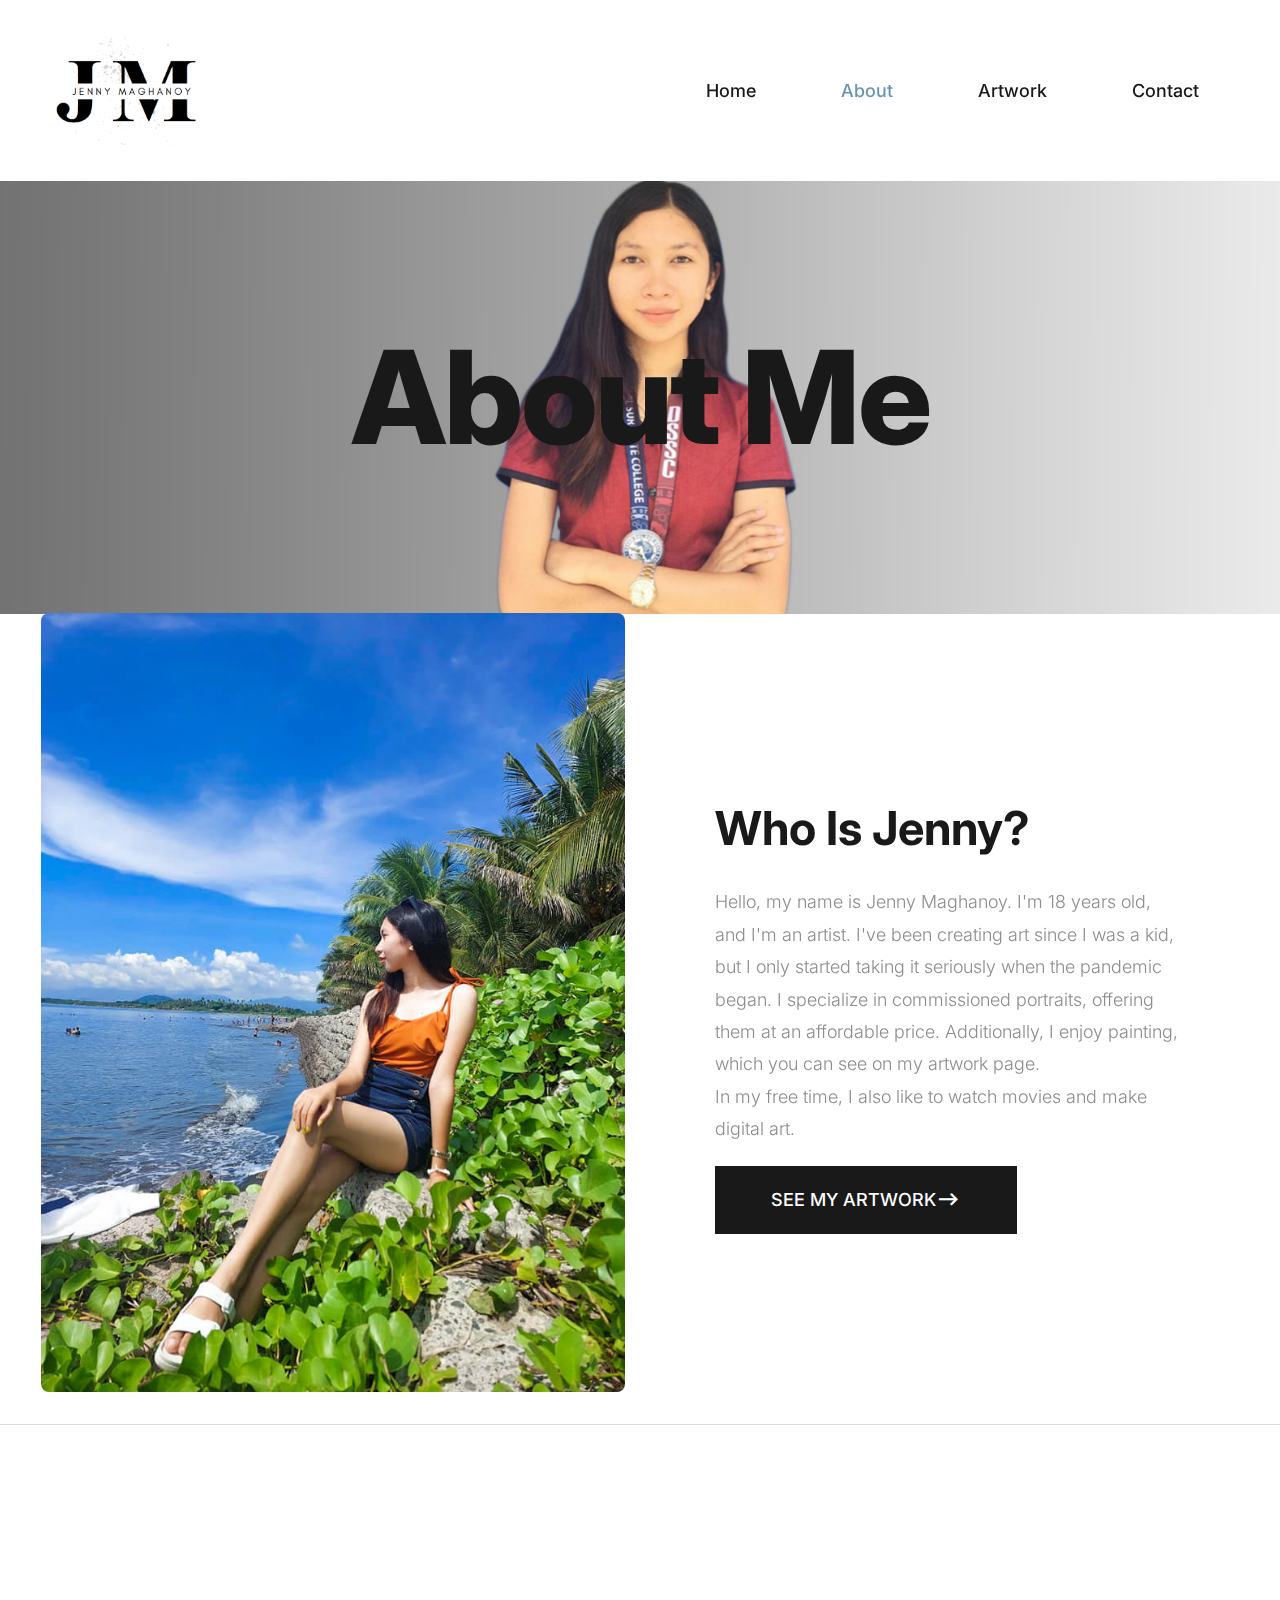
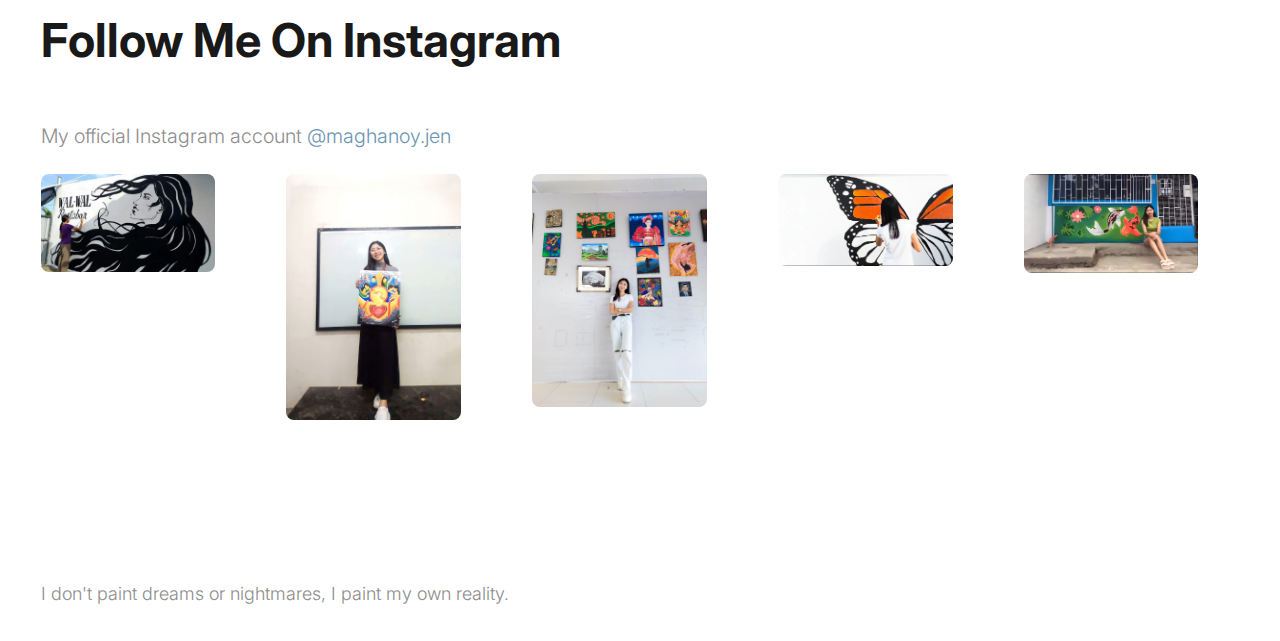
<file: JennyMaghanoy/about.html>
<!DOCTYPE html>
<html lang="en">
  <head>
    <title>Jenny's Art</title>
    <meta charset="utf-8">
    <meta http-equiv="X-UA-Compatible" content="IE=edge">
    <meta name="viewport" content="width=device-width, initial-scale=1.0">
    <meta name="format-detection" content="telephone=no">
    <meta name="apple-mobile-web-app-capable" content="yes">
    <meta name="author" content="">
    <meta name="keywords" content="">
    <meta name="description" content="">
    <link rel="stylesheet" type="text/css" href="css/normalize.css">
    <link rel="stylesheet" type="text/css" href="icomoon/icomoon.css">
    <link rel="stylesheet" type="text/css" media="all" href="https://maxcdn.bootstrapcdn.com/font-awesome/4.7.0/css/font-awesome.min.css">
    <link rel="stylesheet" type="text/css" href="css/vendor.css">
    <link rel="stylesheet" type="text/css" href="style.css">
    <link rel="preconnect" href="https://fonts.googleapis.com">
    <link rel="preconnect" href="https://fonts.gstatic.com" crossorigin>
    <link href="https://fonts.googleapis.com/css2?family=Inter:wght@100;200;300;400;500;600;700;800;900&display=swap" rel="stylesheet">
    <!-- script
    ================================================== -->
    <script src="js/modernizr.js"></script>
  </head>
  <body>

    <div class="preloader-wrapper">
      <div class="preloader">
      </div>
    </div>

    <div class="search-popup">
      <div class="search-popup-container">

        <form role="search" method="get" class="search-form" action="">
          <input type="search" id="search-form" class="search-field" placeholder="Type and press enter" value="" name="s" />
          <button type="submit" class="search-submit"><a href="#"><i class="icon icon-search"></i></a></button>
        </form>

        <h5 class="cat-list-title">Browse Categories</h5>
        
        <ul class="cat-list">
          <li class="cat-list-item">
            <a href="Art.html" title="Men Jackets">Men Jackets</a>
          </li>
          <li class="cat-list-item">
            <a href="Art.html" title="Fashion">Fashion</a>
          </li>
          <li class="cat-list-item">
            <a href="Art.html" title="Casual Wears">Casual Wears</a>
          </li>
          <li class="cat-list-item">
            <a href="Art.html" title="Women">Women</a>
          </li>
          <li class="cat-list-item">
            <a href="Art.html" title="Trending">Trending</a>
          </li>
          <li class="cat-list-item">
            <a href="Art.html" title="Hoodie">Hoodie</a>
          </li>
          <li class="cat-list-item">
            <a href="Art.html" title="Kids">Kids</a>
          </li>
        </ul>
      </div>
    </div>
    <header id="header">
      <div id="header-wrap">
        <nav class="primary-nav padding-small">
          <div class="container">
            <div class="row d-flex align-items-center">
              <div class="col-lg-2 col-md-2">
                <div class="main-logo">
                  <a href="index.html">
                    <img src="images/JMLOGO.png" alt="logo">
                  </a>
                </div>
              </div>
              <div class="col-lg-10 col-md-10">
                <div class="navbar">

                  <div id="main-nav" class="stellarnav d-flex justify-content-end right">
                    <ul class="menu-list">

                      <li >
                        <a href="index.html" class="item-anchor d-flex align-item-center" data-effect="Home">Home</a>
                        
                      </li>

                      <li><a href="about.html" class="item-anchor active d-flex align-item-center" data-effect="About">About</a></li>

                      <li >
                        <a href="Art.html" class="item-anchor d-flex align-item-center" data-effect="Shop">Artwork</a>
                        
                      </li>

                      <li><a href="contact.html" class="item-anchor d-flex align-item-center" data-effect="Contact">Contact</a></li>

                    </ul>
                  </div>

                </div>
              </div>
            </div>
          </div>
        </nav>
      </div>
    </header>

    <section class="site-banner jarallax min-height300 padding-large" style="background: url(images/TeacheJenny.png) no-repeat;">
      <div class="container">
        <div class="row">
          <div class="col-md-12">
            <h1 class="page-title">About me</h1>
          </div>
        </div>
      </div>
    </section>

    <section id="about-us">
      <div class="container ">
        <div class="row d-flex align-items-center">
          <div class="col-lg-6 col-md-12">
            <div class="image-holder">
              <img src="images/JennyGwapa.jpg" alt="single" class="about-image">
            </div>
          </div>
          <div class="col-lg-6 col-md-12">
            <div class="detail">
              <div class="display-header">
                <h2 class="section-title">Who is Jenny?</h2>
                <p>Hello, my name is Jenny Maghanoy. I'm 18 years old, and I'm an artist. I've been creating art since I was a kid, but I only started taking it seriously when the pandemic began. I specialize in commissioned portraits, offering them at an affordable price. Additionally, I enjoy painting, which you can see on my artwork page.
                <br>
                In my free time, I also like to watch movies and make digital art. </p>
                <div class="btn-wrap">
                  <a href="Art.html" class="btn btn-dark btn-medium d-flex align-items-center" tabindex="0">See my artwork<i class="icon icon-arrow-io"></i>
                  </a>
                </div>
              </div>
            </div>
          </div>
        </div>
      </div>
    </section>
    <hr>
    <section id="instagram" class="padding-large">
      <div class="container">
        <div class="section-header">
          <h2 class="section-title">Follow me on instagram</h2>
        </div>
        <p>My official Instagram account <a href="#">@maghanoy.jen</a>
        </p>
        <div class="row d-flex flex-wrap justify-content-between">
          <div class="col-lg-2 col-md-4 col-sm-6">
            <figure class="zoom-effect">
              <img src="images/IGpics1.png" alt="instagram" class="insta-image">
              <i class="icon icon-instagram"></i>
            </figure>
          </div>
          <div class="col-lg-2 col-md-4 col-sm-6">
            <figure class="zoom-effect">
              <img src="images/PrettyJenny2.jpg" alt="instagram" class="insta-image">
              <i class="icon icon-instagram"></i>
            </figure>
          </div>
          <div class="col-lg-2 col-md-4 col-sm-6">
            <figure class="zoom-effect">
              <img src="images/PrettyJenny1.jpg" alt="instagram" class="insta-image">
              <i class="icon icon-instagram"></i>
            </figure>
          </div>
          <div class="col-lg-2 col-md-4 col-sm-6">
            <figure class="zoom-effect">
              <img src="images/IGpics2.png" alt="instagram" class="insta-image">
              <i class="icon icon-instagram"></i>
            </figure>
          </div>
          <div class="col-lg-2 col-md-4 col-sm-6">
            <figure class="zoom-effect">
              <img src="images/JennyBG.png" alt="instagram" class="insta-image">
              <i class="icon icon-instagram"></i>
            </figure>
          </div>
        </div>          
      </div>
    </section>
    <div id="footer-bottom">
      <div class="container">
        <div class="d-flex align-items-center flex-wrap justify-content-between">
          <div class="copyright">
            <p>I don't paint dreams or nightmares, I paint my own reality.
            </p>
          </div>
          </div>
        </div>
      </div>
    </div>

    <script src="js/jquery-1.11.0.min.js"></script>
    <script src="js/plugins.js"></script>
    <script src="js/script.js"></script>
  </body>
</html>
</file>
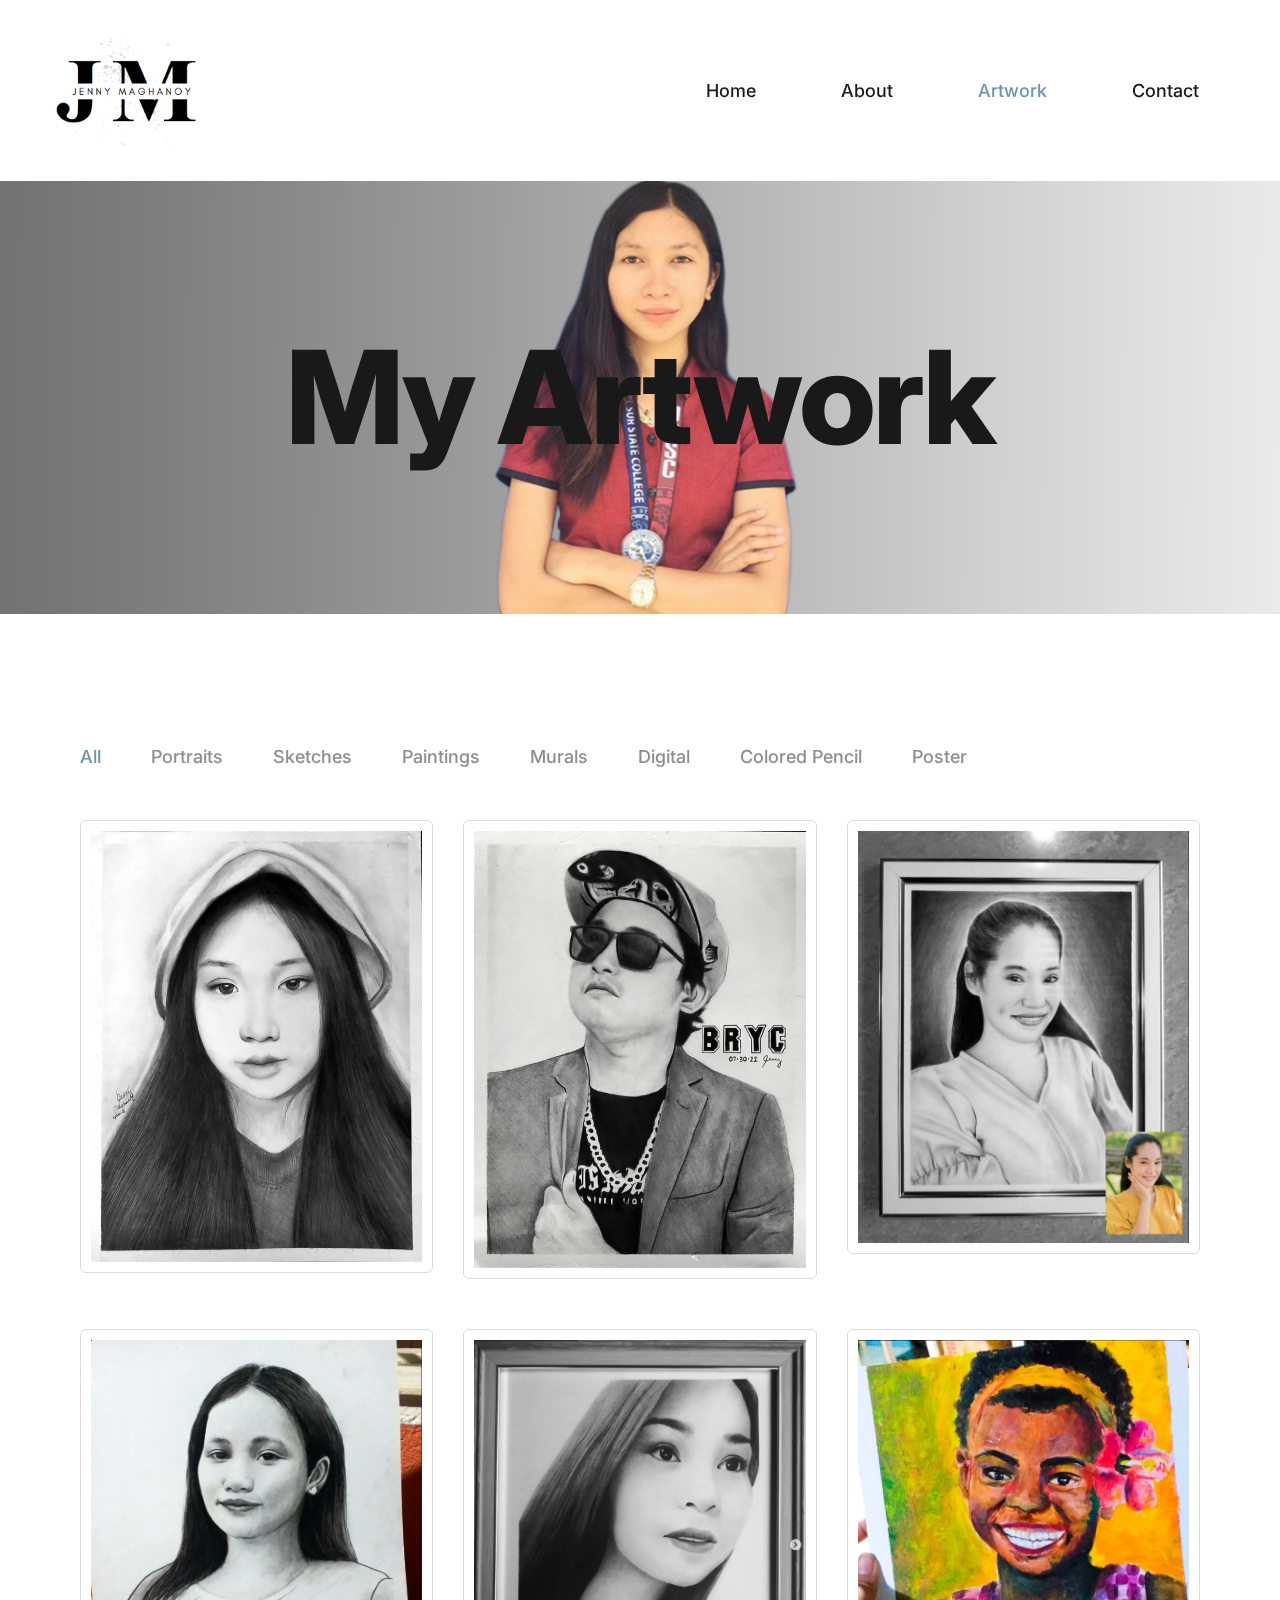
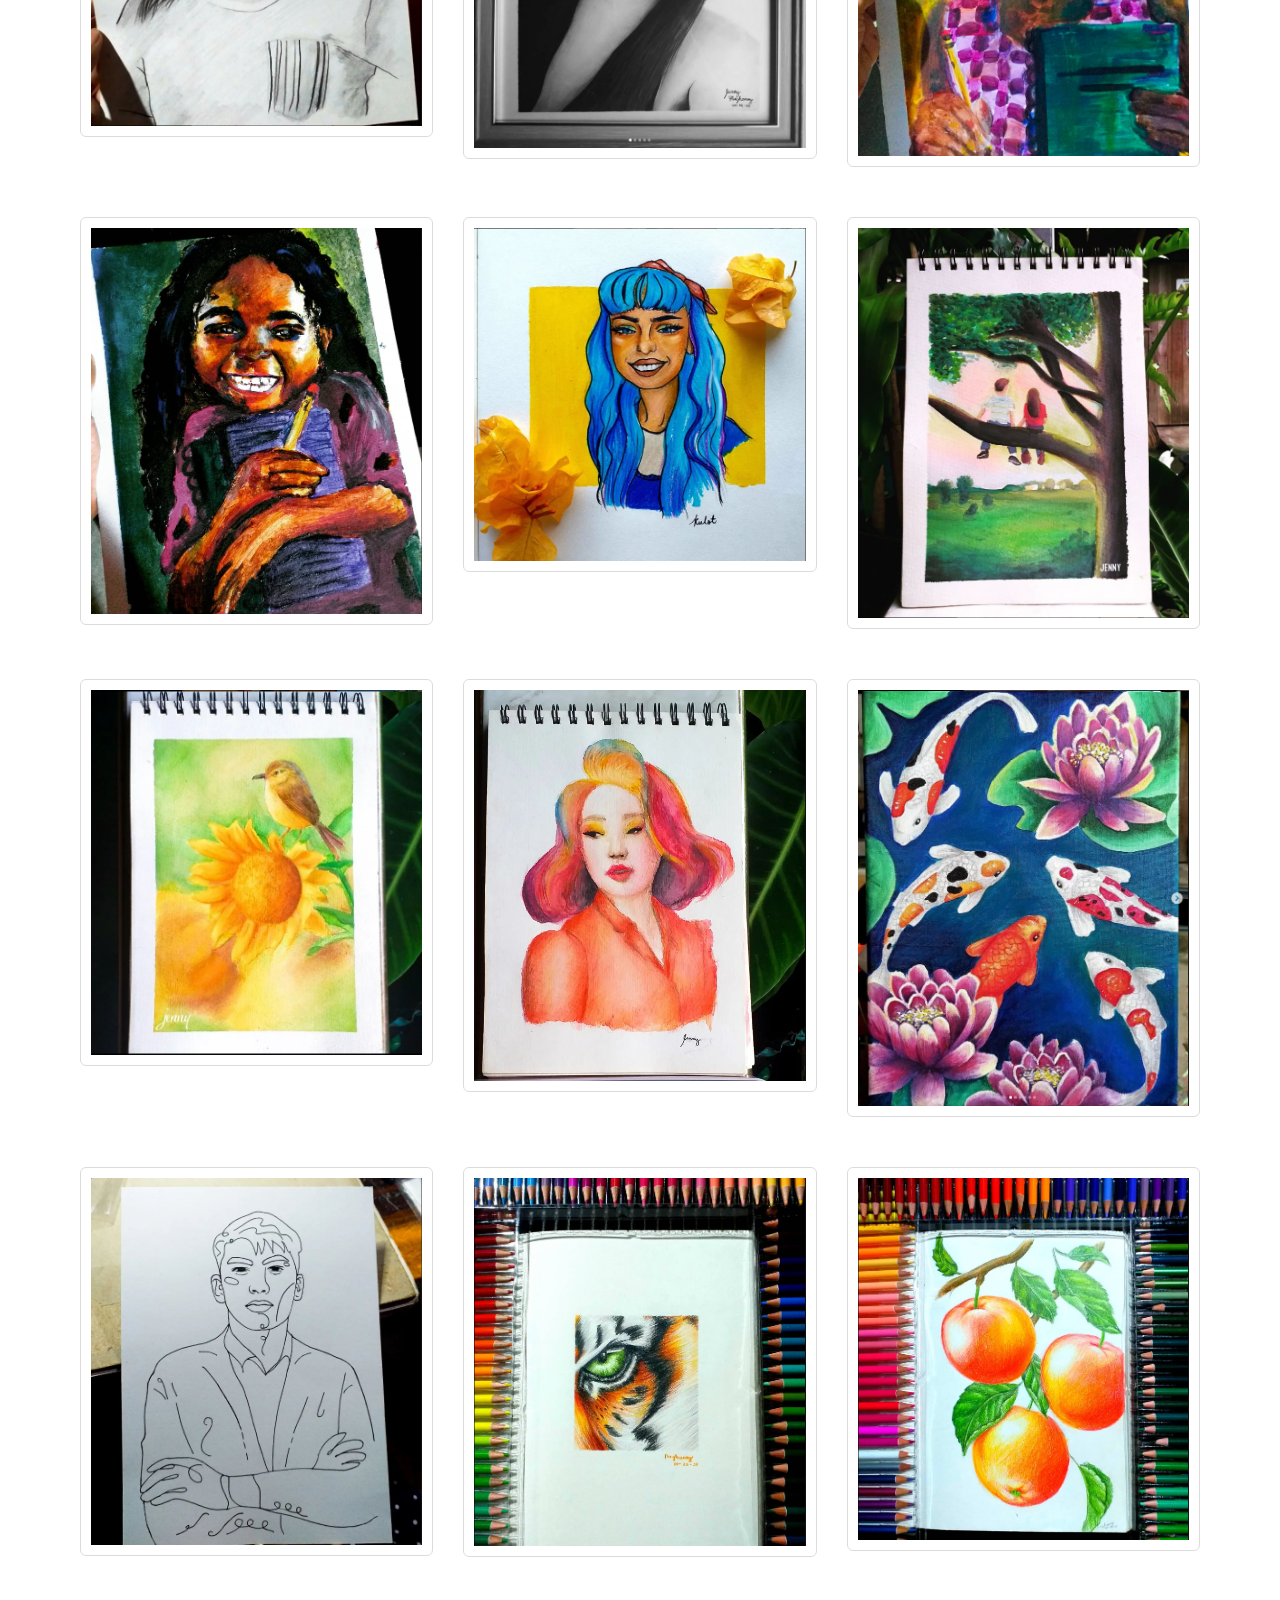
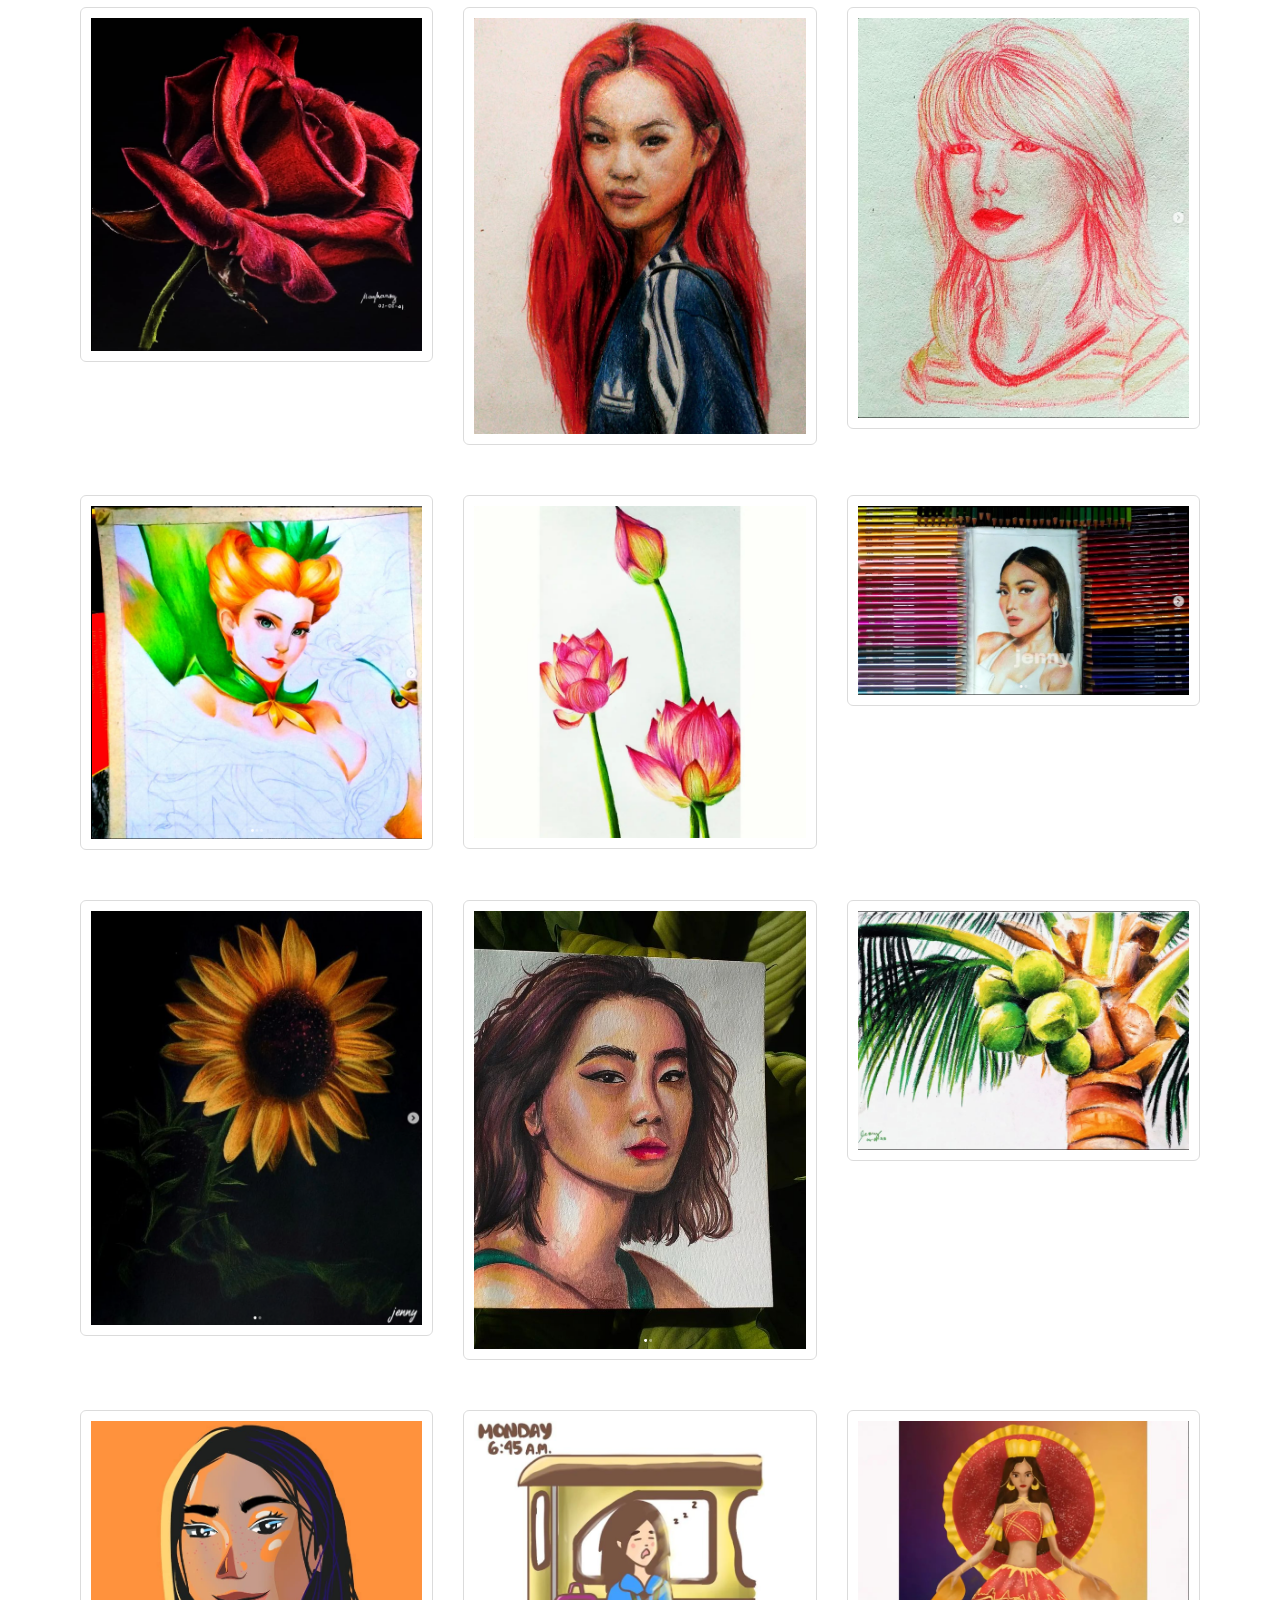
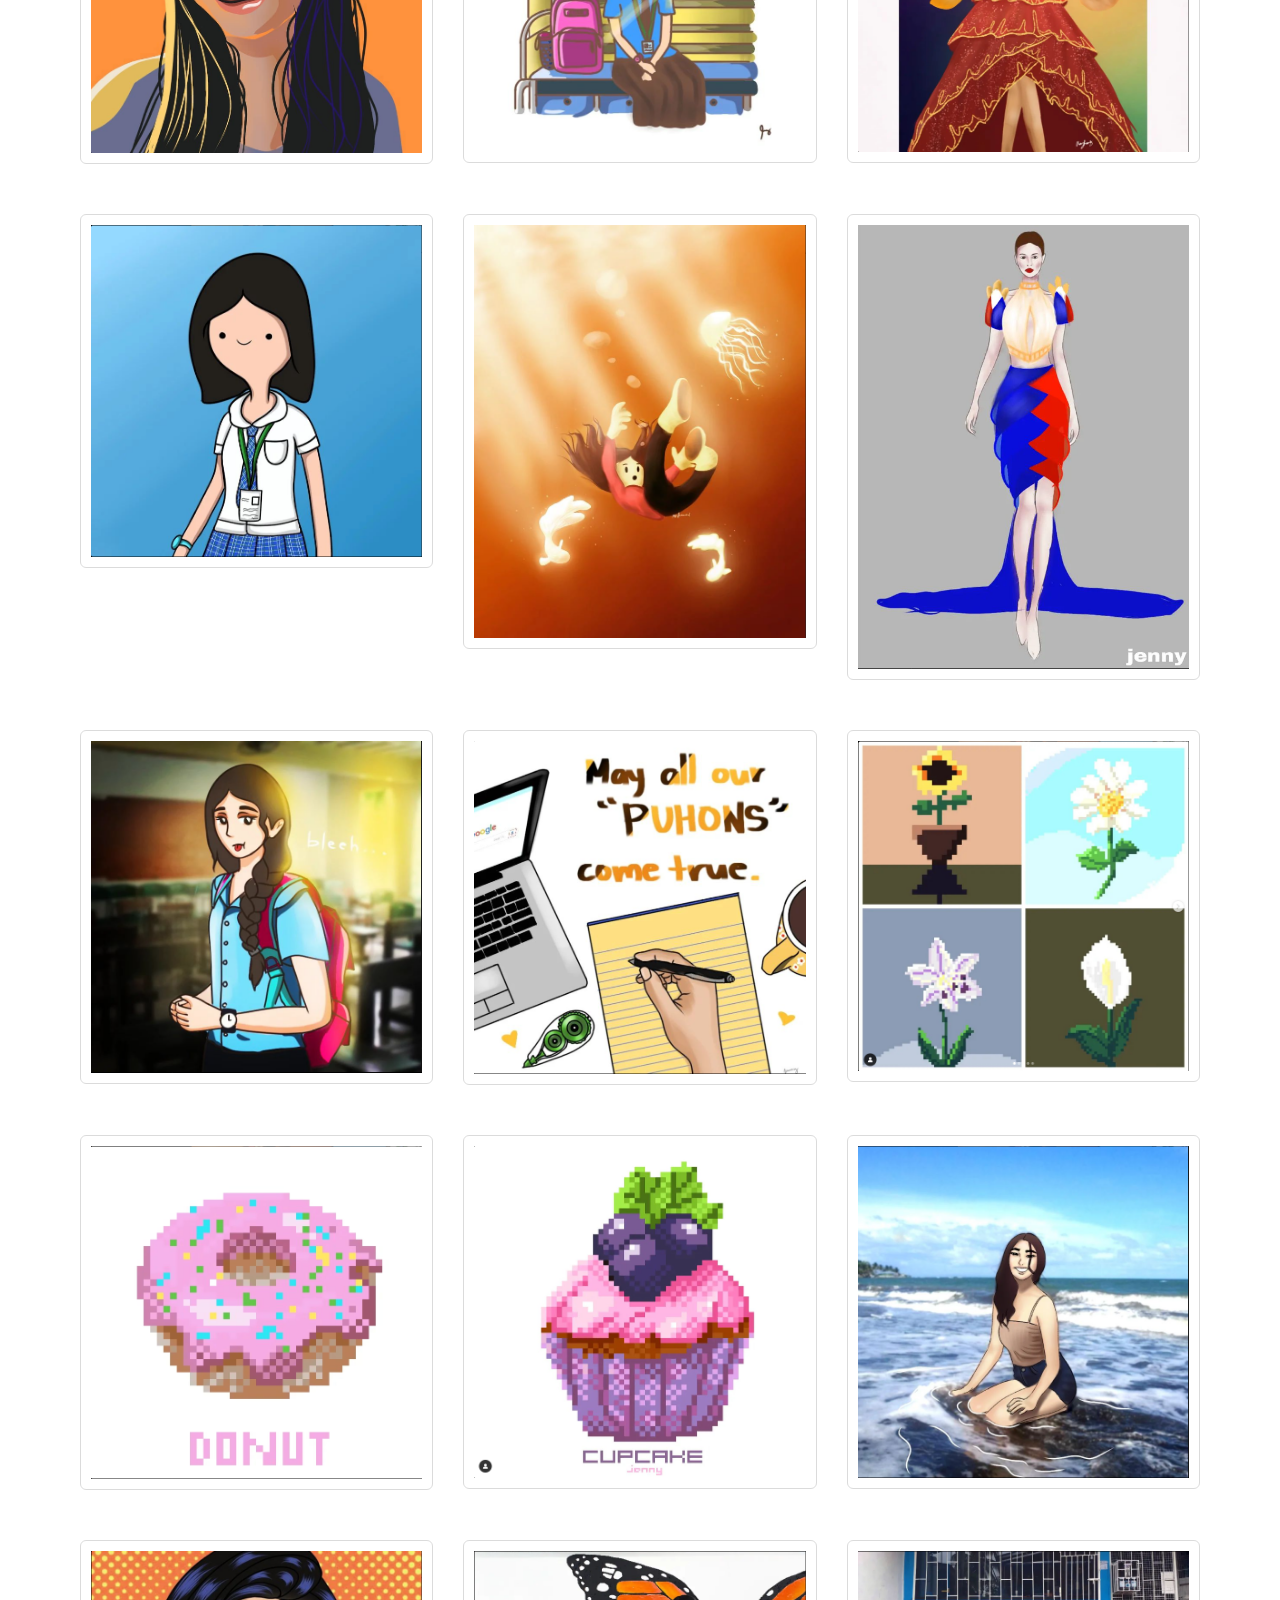
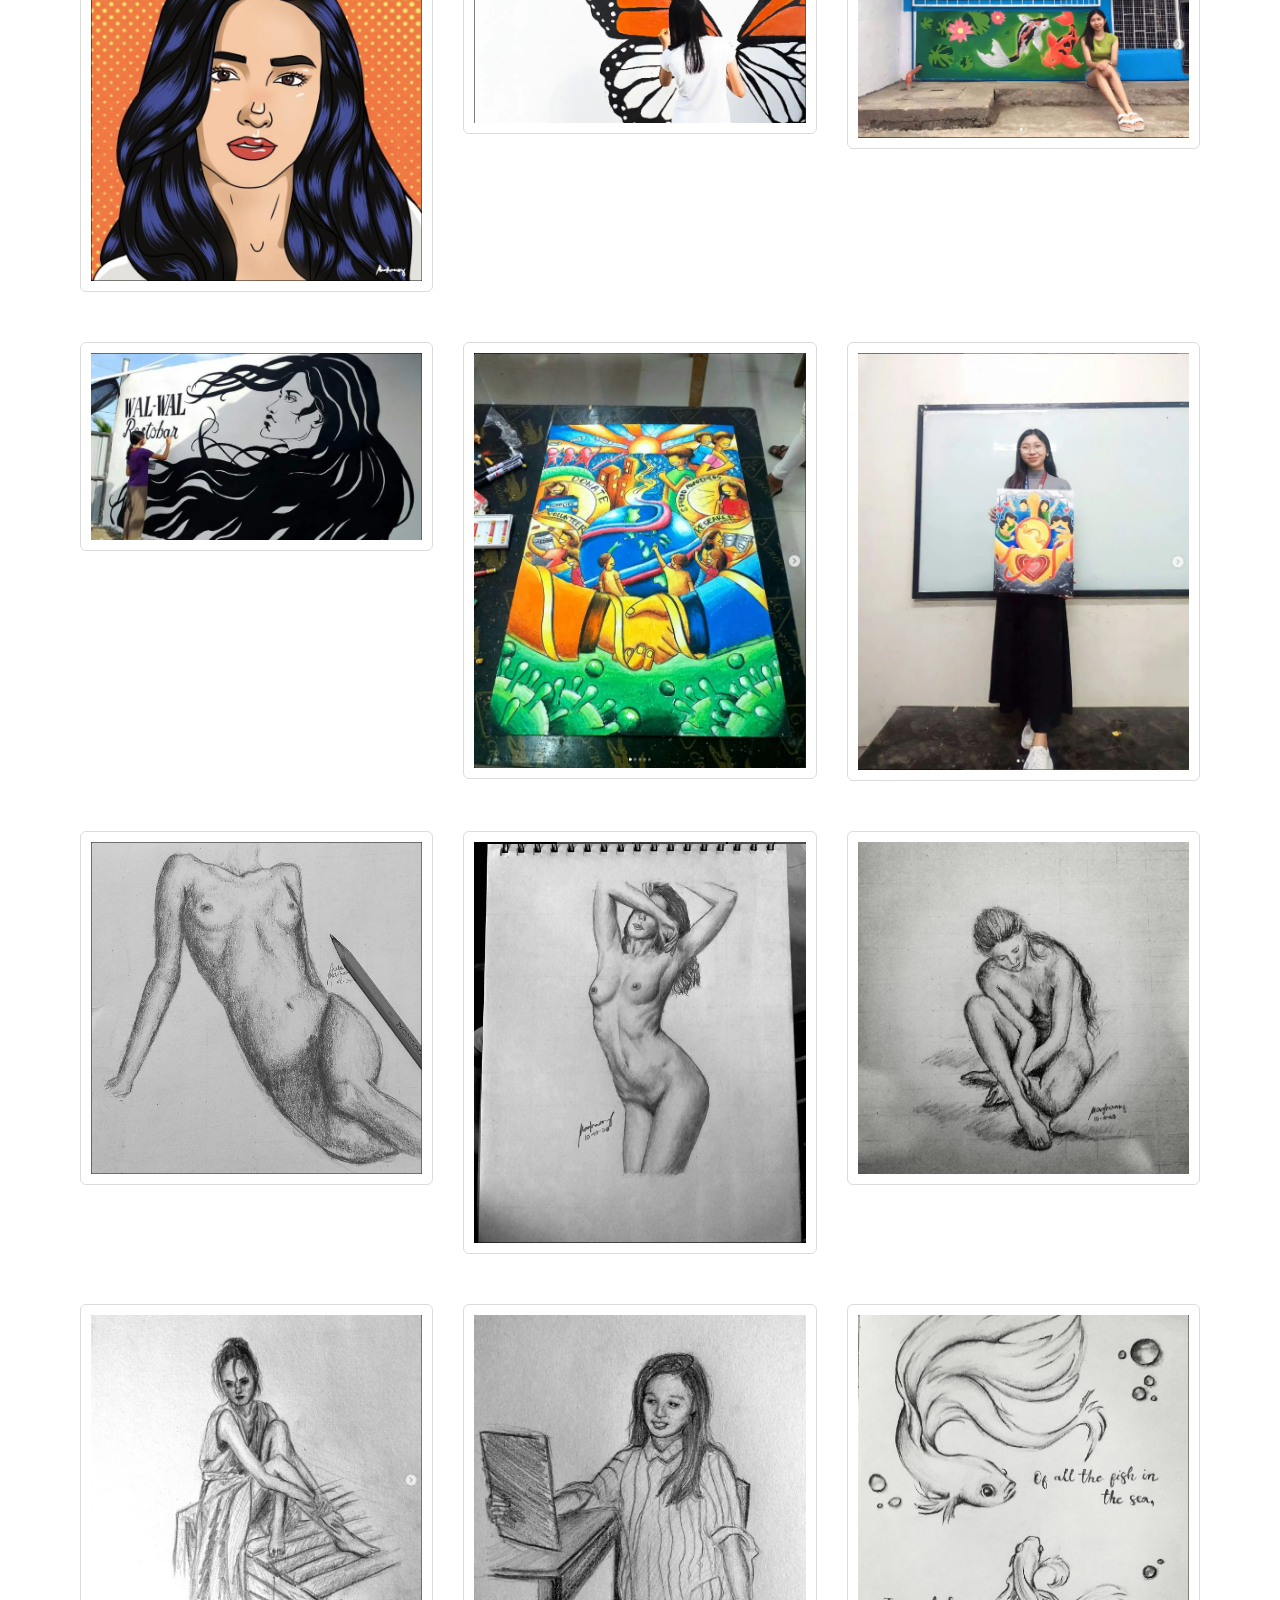
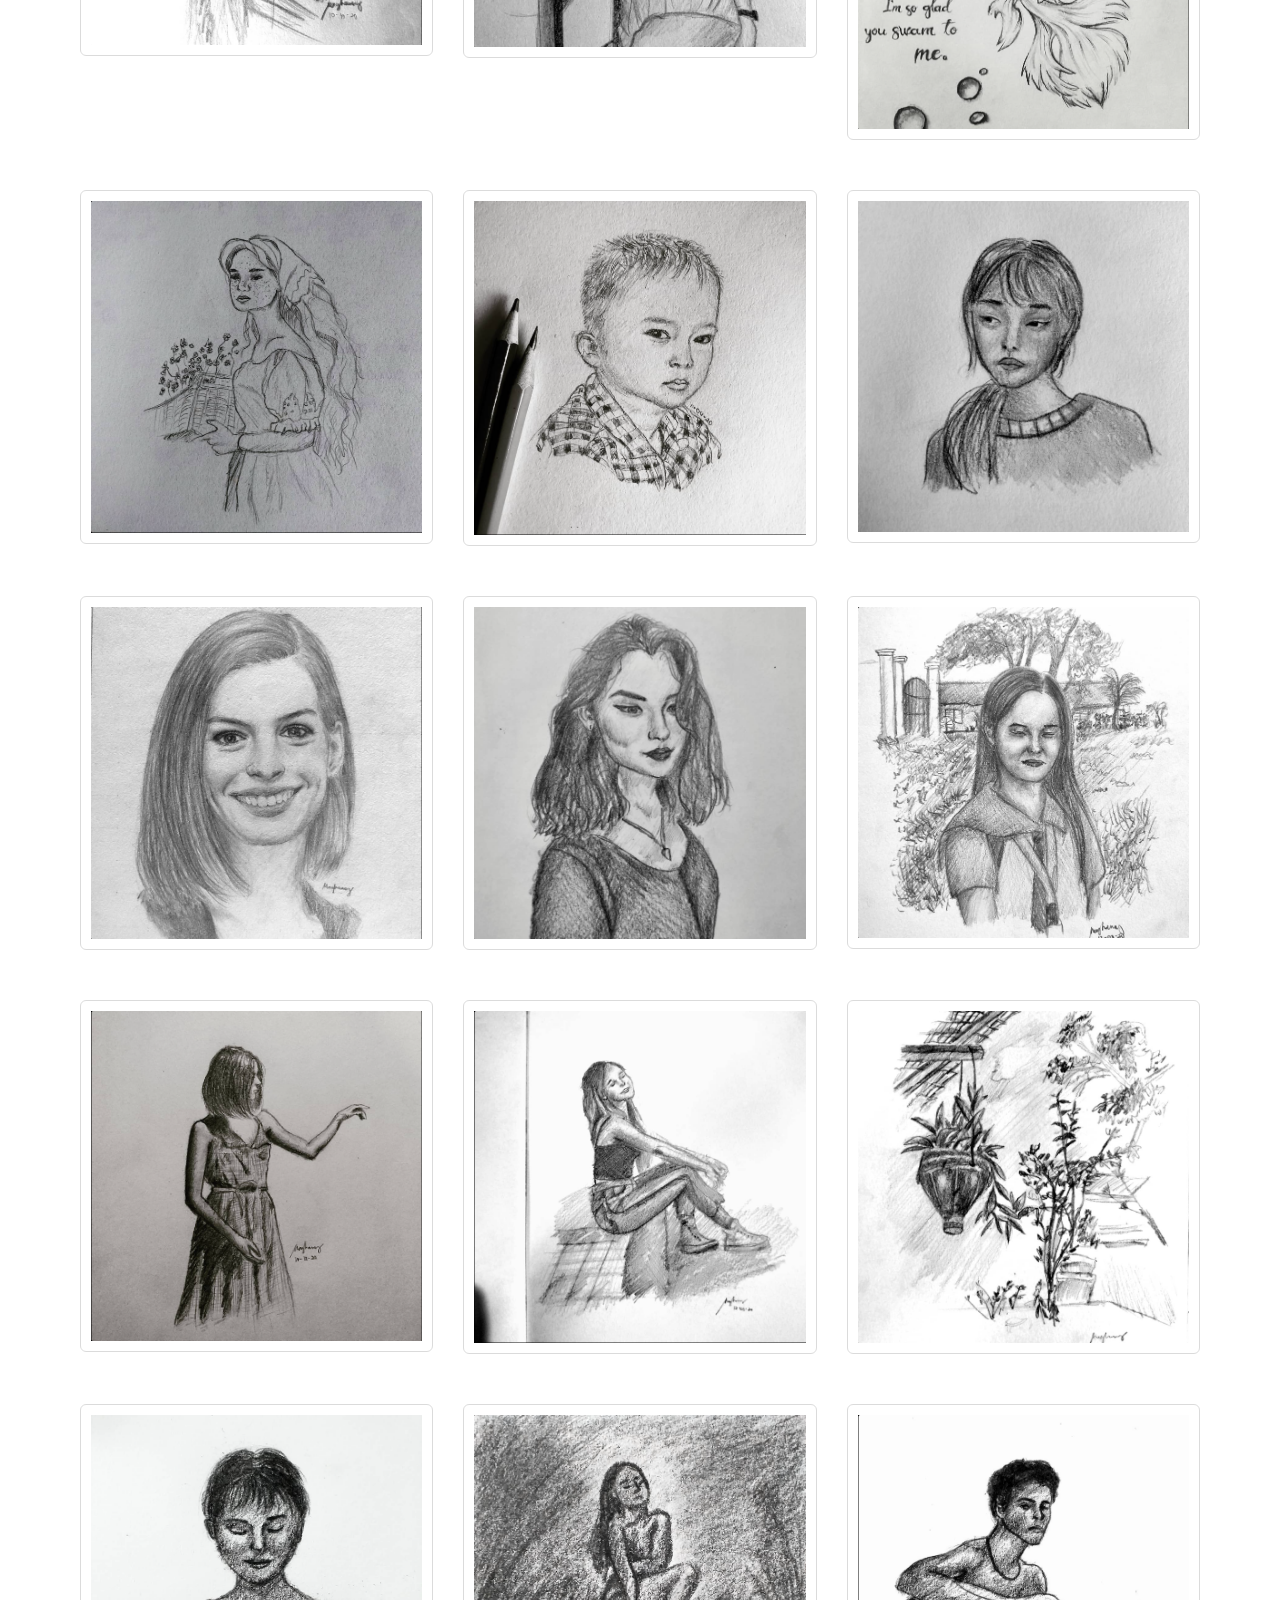
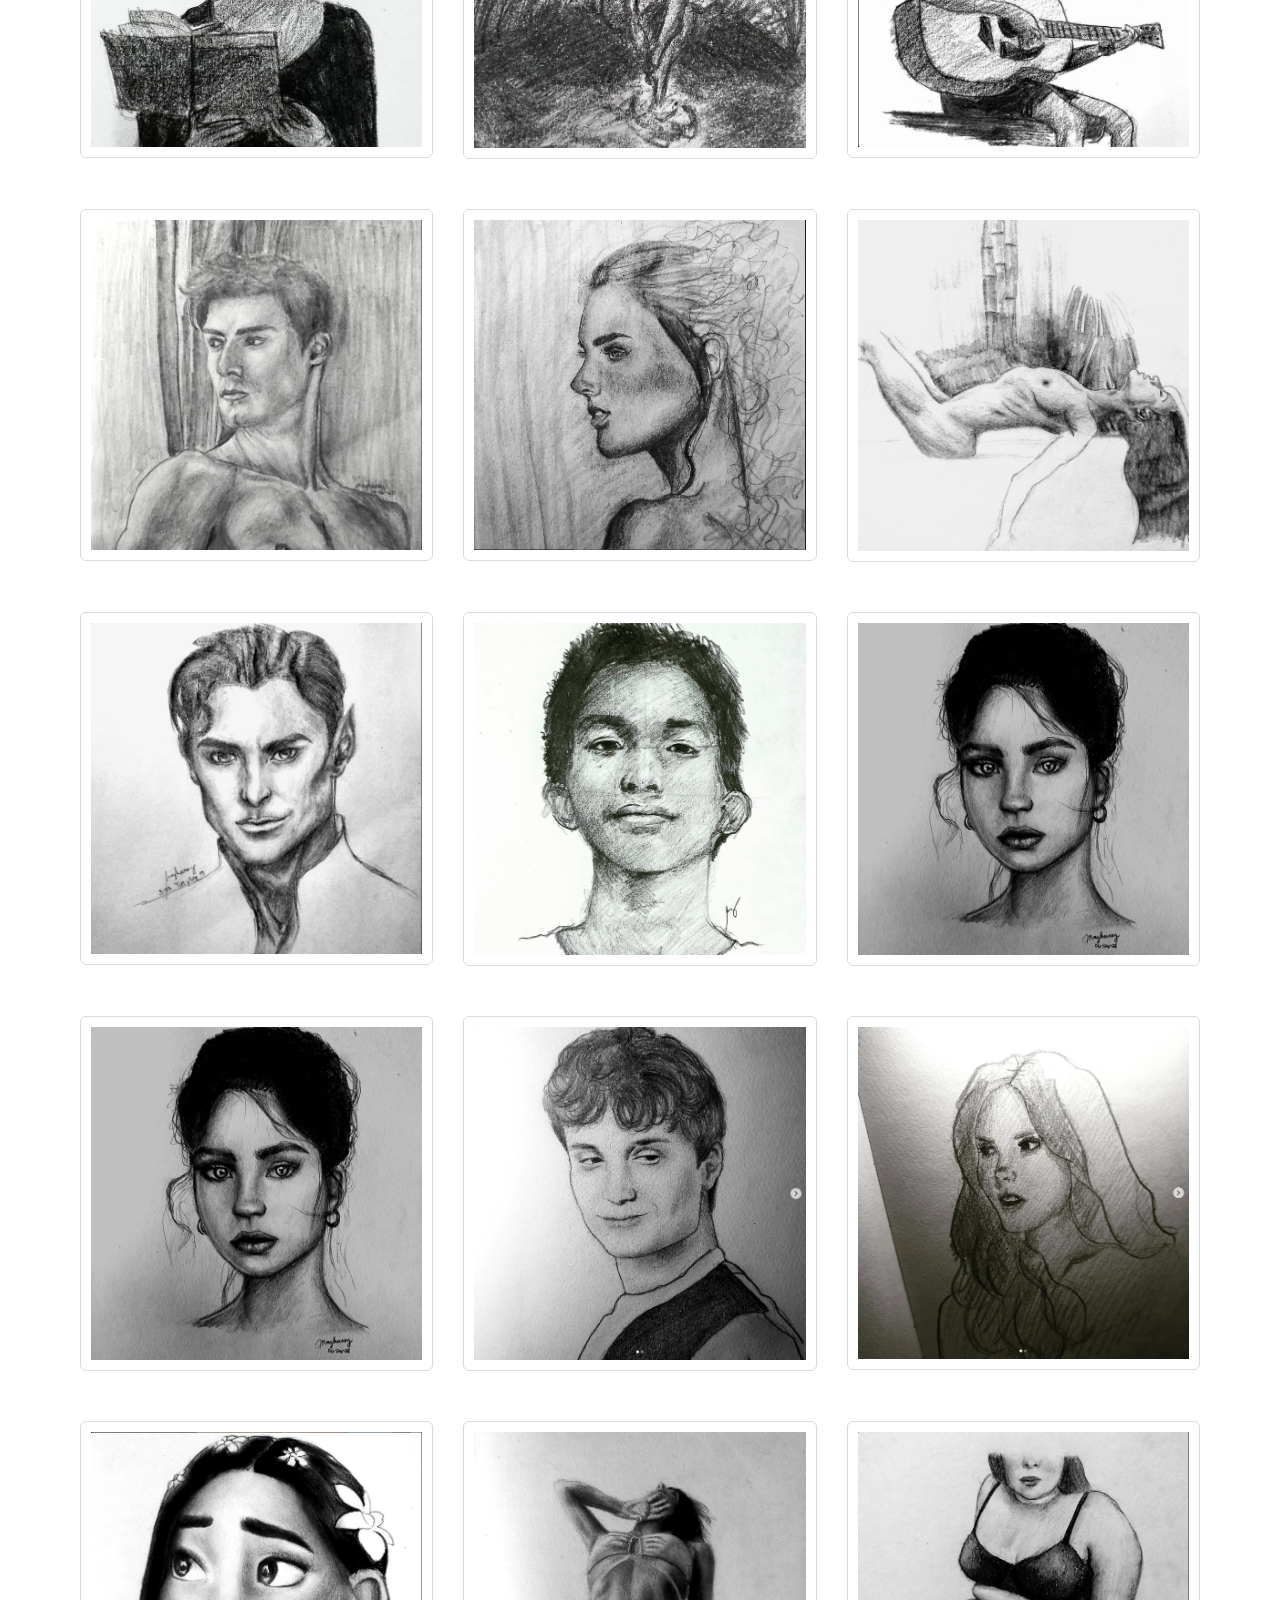
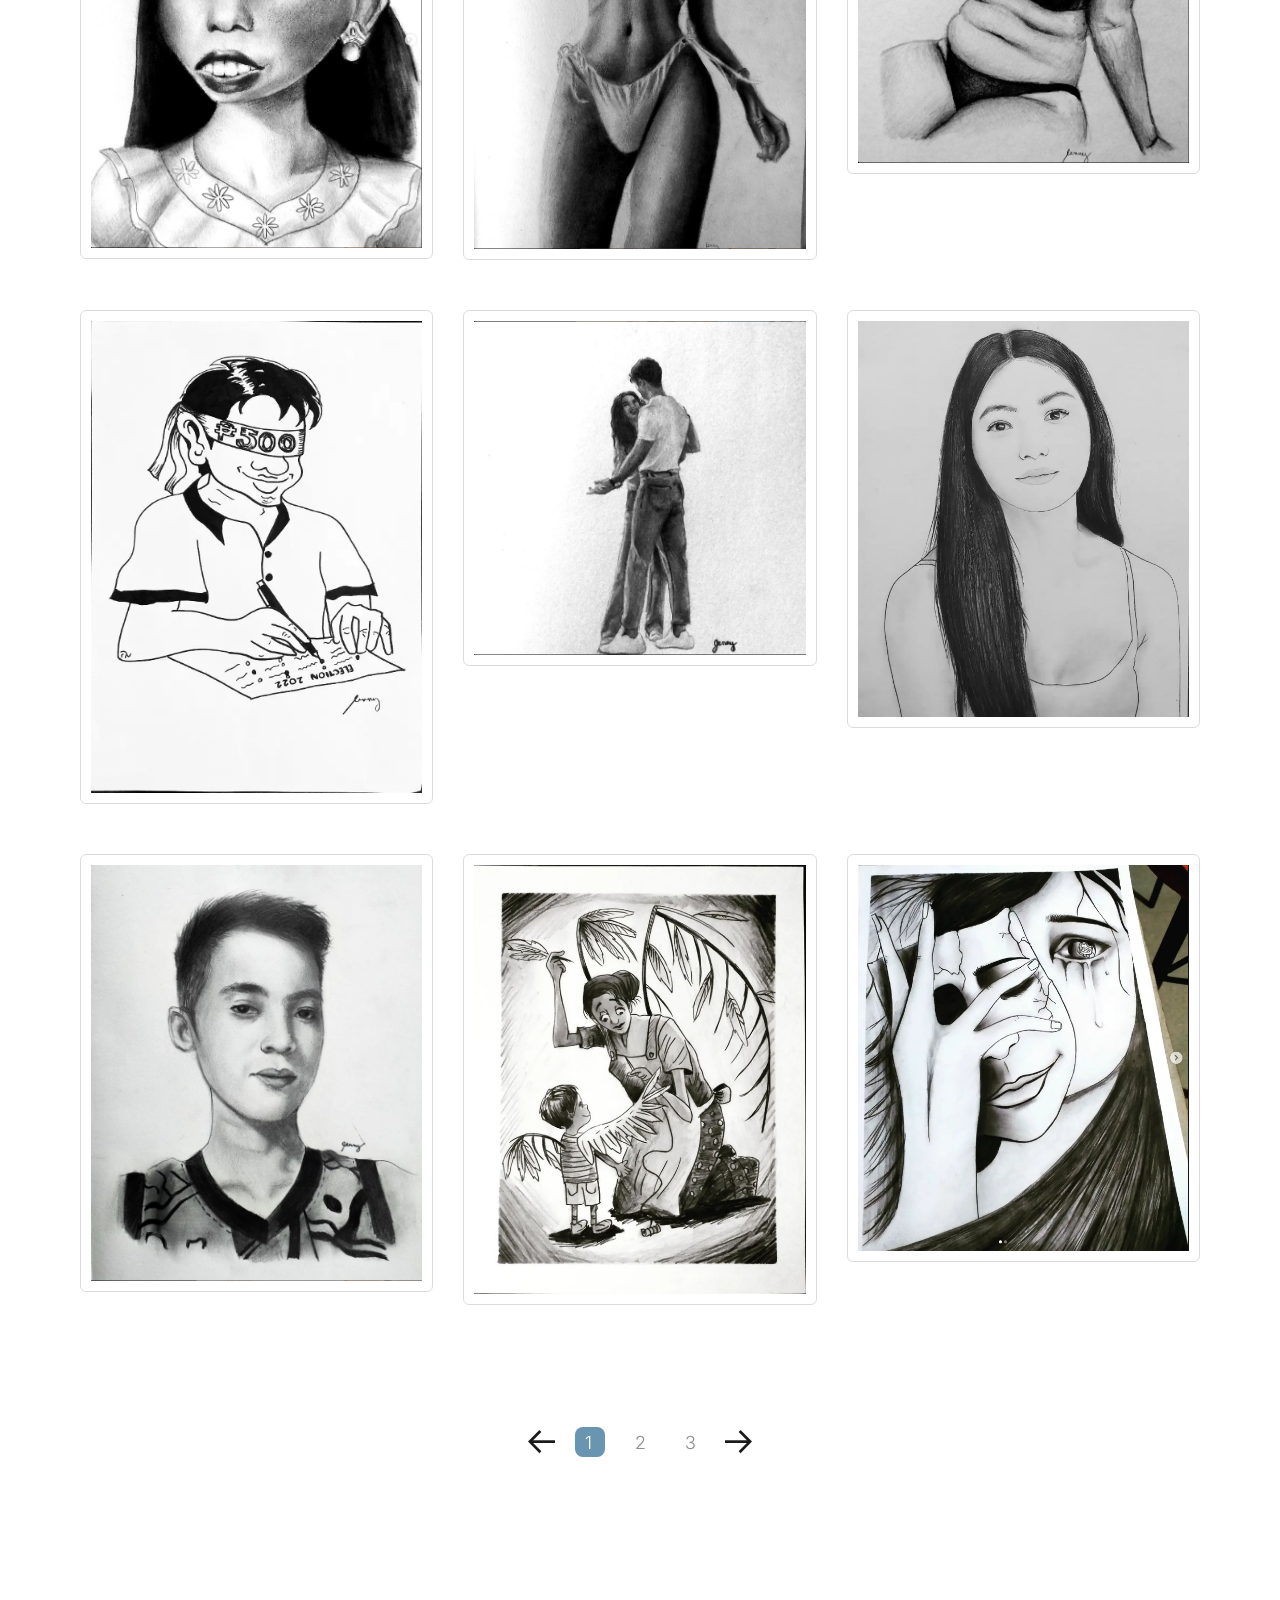
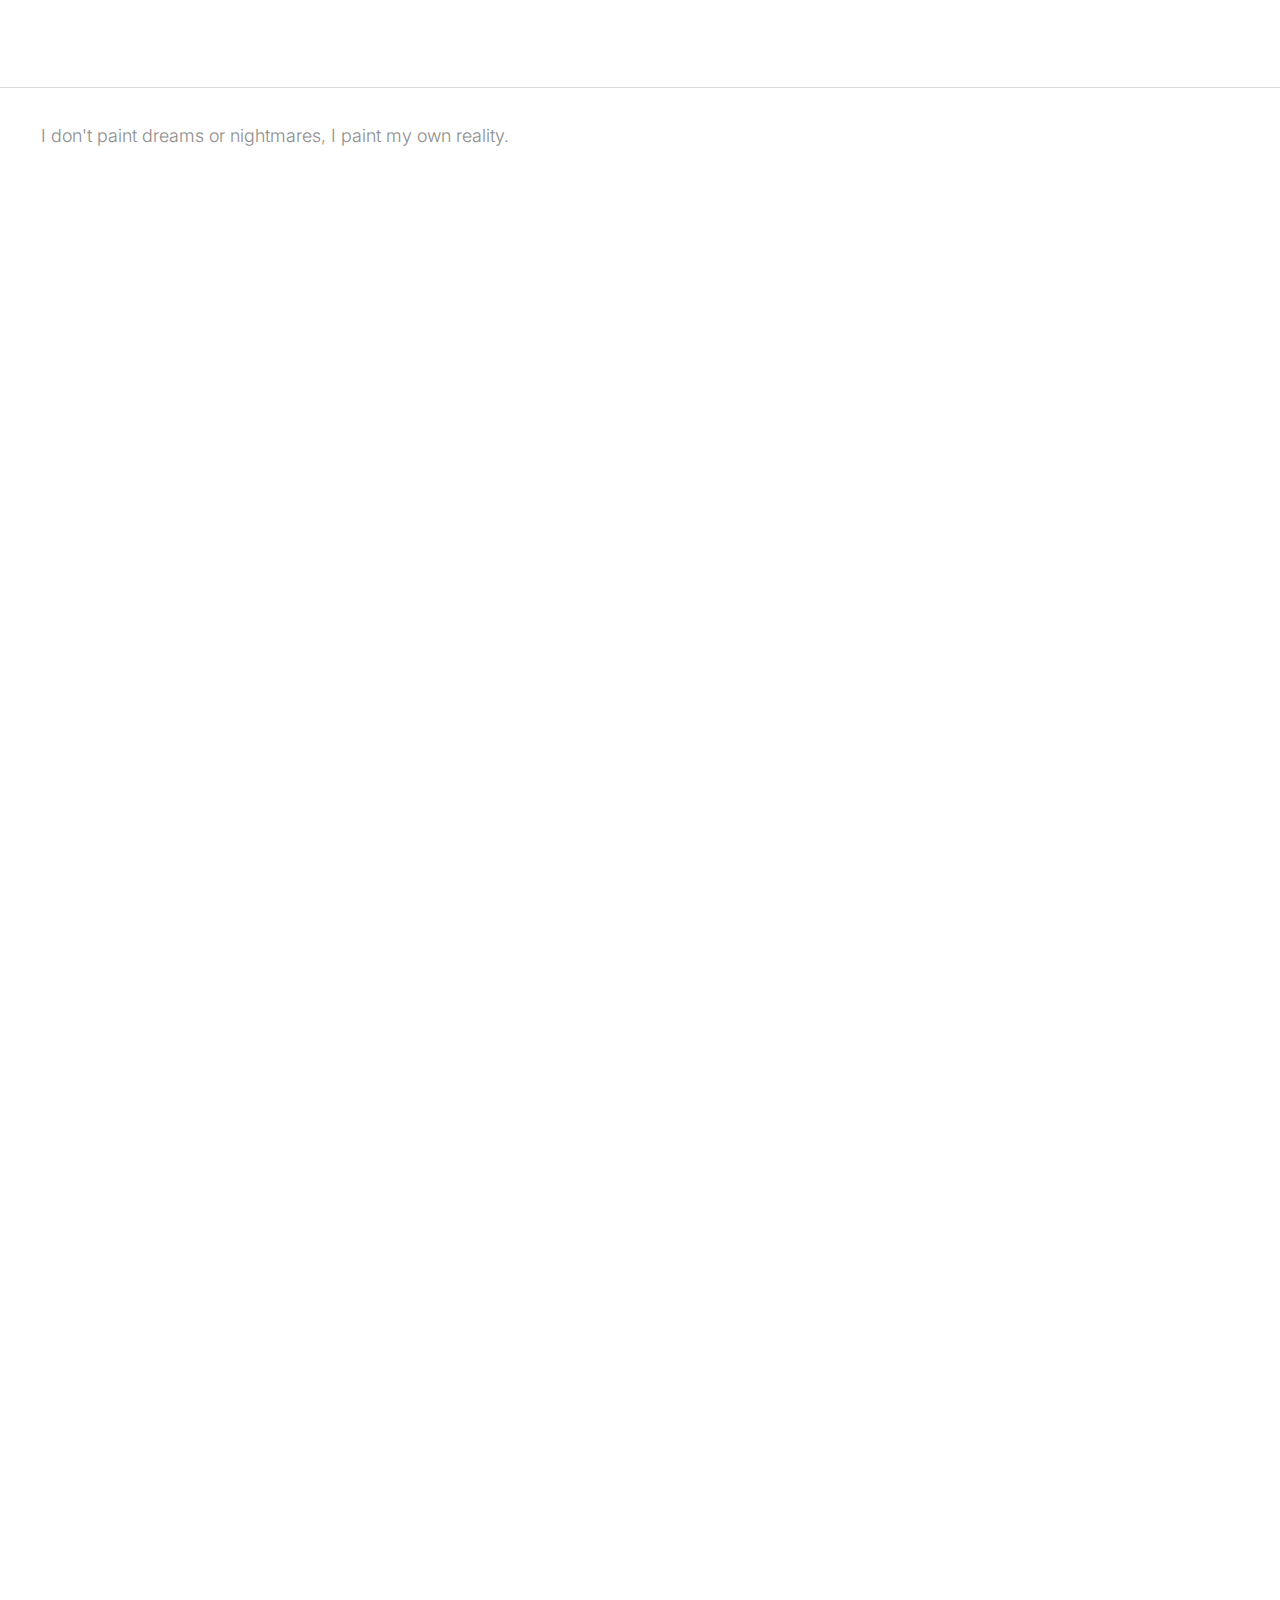
<file: JennyMaghanoy/Art.html>
<!DOCTYPE html>
<html lang="en">
  <head>
    <title>Jenny's Art</title>
    <meta charset="utf-8">
    <meta http-equiv="X-UA-Compatible" content="IE=edge">
    <meta name="viewport" content="width=device-width, initial-scale=1.0">
    <meta name="format-detection" content="telephone=no">
    <meta name="apple-mobile-web-app-capable" content="yes">
    <meta name="author" content="">
    <meta name="keywords" content="">
    <meta name="description" content="">
    <link rel="stylesheet" type="text/css" href="css/normalize.css">
    <link rel="stylesheet" type="text/css" href="icomoon/icomoon.css">
    <link rel="stylesheet" type="text/css" media="all" href="https://maxcdn.bootstrapcdn.com/font-awesome/4.7.0/css/font-awesome.min.css">
    <link rel="stylesheet" type="text/css" href="css/vendor.css">
    <link rel="stylesheet" type="text/css" href="style.css">
    <link rel="preconnect" href="https://fonts.googleapis.com">
    <link rel="preconnect" href="https://fonts.gstatic.com" crossorigin>
    <link href="https://fonts.googleapis.com/css2?family=Inter:wght@100;200;300;400;500;600;700;800;900&display=swap" rel="stylesheet">
    <!-- script
    ================================================== -->
    <script src="js/modernizr.js"></script>
  </head>
  <body>

    <div class="preloader-wrapper">
      <div class="preloader">
      </div>
    </div>
    <header id="header">
      <div id="header-wrap">
        
        <nav class="primary-nav padding-small">
          <div class="container">
            <div class="row d-flex align-items-center">
              <div class="col-lg-2 col-md-2">
                <div class="main-logo">
                  <a href="index.html">
                    <img src="images/JMLOGO.png" alt="logo">
                  </a>
                </div>
              </div>
              <div class="col-lg-10 col-md-10">
                <div class="navbar">

                  <div id="main-nav" class="stellarnav d-flex justify-content-end right">
                    <ul class="menu-list">

                      <li >
                        <a href="index.html" class="item-anchor d-flex align-item-center" data-effect="Home">Home</a>
                        
                      </li>

                      <li><a href="about.html" class="item-anchor d-flex align-item-center" data-effect="About">About</a></li>

                      <li >
                        <a href="Art.html" class="item-anchor active d-flex align-item-center" data-effect="Shop">Artwork</a>
                        
                      </li>

                      <li><a href="contact.html" class="item-anchor d-flex align-item-center" data-effect="Contact">Contact</a></li>

                    </ul>
                  </div>

                </div>
              </div>
            </div>
          </div>
        </nav>
      </div>
    </header>
    <section class="site-banner jarallax min-height300 padding-large" style="background: url(images/TeacheJenny.png) no-repeat; background-position: top;">
      <div class="container">
        <div class="row">
          <div class="col-md-12">
            <h1 class="page-title">My Artwork</h1>
          </div>
        </div>
      </div>
    </section>

    <div class="shopify-grid padding-large">
      <div class="container">
        <div class="row">

          <section id="selling-products" class="col-md-12 product-store">
            <div class="container">
              <ul class="tabs list-unstyled">
                <li data-tab-target="#all" class="active tab">All</li>
                <li data-tab-target="#shoes" class="tab">Portraits</li>
                <li data-tab-target="#tshirts" class="tab">Sketches</li>
                <li data-tab-target="#pants" class="tab">Paintings</li>
                <li data-tab-target="#hoodie" class="tab">Murals</li>
                <li data-tab-target="#outer" class="tab">Digital</li>
                <li data-tab-target="#jackets" class="tab">Colored Pencil</li>
                <li data-tab-target="#accessories" class="tab">Poster</li>
              </ul>
              <div class="tab-content">
                <div id="all" data-tab-content class="active">
                  <div class="row d-flex flex-wrap">
                    <div class="product-item col-lg-4 col-md-6 col-sm-6">
                      <div class="image-holder">
                        <img src="images/Portrait1.png" alt="Books" class="product-image">
                      </div>
                    </div>
                    <div class="product-item col-lg-4 col-md-6 col-sm-6">
                      <div class="image-holder">
                        <img src="images/Portrait2.png" alt="Books" class="product-image">
                      </div>
                    </div>
                    <div class="product-item col-lg-4 col-md-6 col-sm-6">
                      <div class="image-holder">
                        <img src="images/Portrait3.png" alt="Books" class="product-image">
                      </div>
                    </div>
                    <div class="product-item col-lg-4 col-md-6 col-sm-6">
                      <div class="image-holder">
                        <img src="images/Portrait4.png" alt="Books" class="product-image">
                      </div>
                    </div>
                    <div class="product-item col-lg-4 col-md-6 col-sm-6">
                      <div class="image-holder">
                        <img src="images/Portrait5.png" alt="Books" class="product-image">
                      </div>
                    </div>
                    <div class="product-item col-lg-4 col-md-6 col-sm-6">
                      <div class="image-holder">
                        <img src="images/Paint1.png" alt="Books" class="product-image">
                      </div>
                    </div>
                    <div class="product-item col-lg-4 col-md-6 col-sm-6">
                      <div class="image-holder">
                        <img src="images/Paint2.png" alt="Books" class="product-image">
                      </div>
                    </div>
                    <div class="product-item col-lg-4 col-md-6 col-sm-6">
                      <div class="image-holder">
                        <img src="images/Paint3.png" alt="Books" class="product-image">
                      </div>
                    </div>
                    <div class="product-item col-lg-4 col-md-6 col-sm-6">
                      <div class="image-holder">
                        <img src="images/Paint4.png" alt="Books" class="product-image">
                      </div>
                    </div>
                    <div class="product-item col-lg-4 col-md-6 col-sm-6">
                      <div class="image-holder">
                        <img src="images/Paint5.png" alt="Books" class="product-image">
                      </div>
                    </div>
                    <div class="product-item col-lg-4 col-md-6 col-sm-6">
                      <div class="image-holder">
                        <img src="images/Paint6.png" alt="Books" class="product-image">
                      </div>
                    </div>
                    <div class="product-item col-lg-4 col-md-6 col-sm-6">
                      <div class="image-holder">
                        <img src="images/Paint7.png" alt="Books" class="product-image">
                      </div>
                    </div>
                    <div class="product-item col-lg-4 col-md-6 col-sm-6">
                      <div class="image-holder">
                        <img src="images/Line1.png" alt="Books" class="product-image">
                      </div>
                    </div>
                    <div class="product-item col-lg-4 col-md-6 col-sm-6">
                      <div class="image-holder">
                        <img src="images/CP1.png" alt="Books" class="product-image">
                      </div>
                    </div>
                    <div class="product-item col-lg-4 col-md-6 col-sm-6">
                      <div class="image-holder">
                        <img src="images/CP2.png" alt="Books" class="product-image">
                      </div>
                    </div>
                    <div class="product-item col-lg-4 col-md-6 col-sm-6">
                      <div class="image-holder">
                        <img src="images/CP3.png" alt="Books" class="product-image">
                      </div>
                    </div>
                    <div class="product-item col-lg-4 col-md-6 col-sm-6">
                      <div class="image-holder">
                        <img src="images/CP4.png" alt="Books" class="product-image">
                      </div>
                    </div>
                    <div class="product-item col-lg-4 col-md-6 col-sm-6">
                      <div class="image-holder">
                        <img src="images/CP5.png" alt="Books" class="product-image">
                      </div>
                    </div>
                    <div class="product-item col-lg-4 col-md-6 col-sm-6">
                      <div class="image-holder">
                        <img src="images/CP6.png" alt="Books" class="product-image">
                      </div>
                    </div>
                    <div class="product-item col-lg-4 col-md-6 col-sm-6">
                      <div class="image-holder">
                        <img src="images/CP7.png" alt="Books" class="product-image">
                      </div>
                    </div>
                    <div class="product-item col-lg-4 col-md-6 col-sm-6">
                      <div class="image-holder">
                        <img src="images/CP8.png" alt="Books" class="product-image">
                      </div>
                    </div>
                    <div class="product-item col-lg-4 col-md-6 col-sm-6">
                      <div class="image-holder">
                        <img src="images/CP9.png" alt="Books" class="product-image">
                      </div>
                    </div>
                    <div class="product-item col-lg-4 col-md-6 col-sm-6">
                      <div class="image-holder">
                        <img src="images/CP10.png" alt="Books" class="product-image">
                      </div>
                    </div>
                    <div class="product-item col-lg-4 col-md-6 col-sm-6">
                      <div class="image-holder">
                        <img src="images/CP11.png" alt="Books" class="product-image">
                      </div>
                    </div>
                    <div class="product-item col-lg-4 col-md-6 col-sm-6">
                      <div class="image-holder">
                        <img src="images/Digital1.png" alt="Books" class="product-image">
                      </div>
                    </div>
                    <div class="product-item col-lg-4 col-md-6 col-sm-6">
                      <div class="image-holder">
                        <img src="images/Digital2.png" alt="Books" class="product-image">
                      </div>
                    </div>
                    <div class="product-item col-lg-4 col-md-6 col-sm-6">
                      <div class="image-holder">
                        <img src="images/Digital3.png" alt="Books" class="product-image">
                      </div>
                    </div>
                    <div class="product-item col-lg-4 col-md-6 col-sm-6">
                      <div class="image-holder">
                        <img src="images/Digital4.png" alt="Books" class="product-image">
                      </div>
                    </div>
                    <div class="product-item col-lg-4 col-md-6 col-sm-6">
                      <div class="image-holder">
                        <img src="images/Digital5.png" alt="Books" class="product-image">
                      </div>
                    </div>
                    <div class="product-item col-lg-4 col-md-6 col-sm-6">
                      <div class="image-holder">
                        <img src="images/Digital6.png" alt="Books" class="product-image">
                      </div>
                    </div>
                    <div class="product-item col-lg-4 col-md-6 col-sm-6">
                      <div class="image-holder">
                        <img src="images/Digital7.png" alt="Books" class="product-image">
                      </div>
                    </div>
                    <div class="product-item col-lg-4 col-md-6 col-sm-6">
                      <div class="image-holder">
                        <img src="images/Digital8.png" alt="Books" class="product-image">
                      </div>
                    </div>
                    <div class="product-item col-lg-4 col-md-6 col-sm-6">
                      <div class="image-holder">
                        <img src="images/Digital9.png" alt="Books" class="product-image">
                      </div>
                    </div>
                    <div class="product-item col-lg-4 col-md-6 col-sm-6">
                      <div class="image-holder">
                        <img src="images/Digital10.png" alt="Books" class="product-image">
                      </div>
                    </div>
                    <div class="product-item col-lg-4 col-md-6 col-sm-6">
                      <div class="image-holder">
                        <img src="images/Digital11.png" alt="Books" class="product-image">
                      </div>
                    </div>
                    <div class="product-item col-lg-4 col-md-6 col-sm-6">
                      <div class="image-holder">
                        <img src="images/Digital12.png" alt="Books" class="product-image">
                      </div>
                    </div>
                    <div class="product-item col-lg-4 col-md-6 col-sm-6">
                      <div class="image-holder">
                        <img src="images/Digital13.png" alt="Books" class="product-image">
                      </div>
                    </div>
                    <div class="product-item col-lg-4 col-md-6 col-sm-6">
                      <div class="image-holder">
                        <img src="images/Mural1.png" alt="Books" class="product-image">
                      </div>
                    </div>
                    <div class="product-item col-lg-4 col-md-6 col-sm-6">
                      <div class="image-holder">
                        <img src="images/Mural2.png" alt="Books" class="product-image">
                      </div>
                    </div>
                    <div class="product-item col-lg-4 col-md-6 col-sm-6">
                      <div class="image-holder">
                        <img src="images/Mural3.png" alt="Books" class="product-image">
                      </div>
                    </div>
                    <div class="product-item col-lg-4 col-md-6 col-sm-6">
                      <div class="image-holder">
                        <img src="images/Poster1.png" alt="Books" class="product-image">
                      </div>
                    </div>
                    <div class="product-item col-lg-4 col-md-6 col-sm-6">
                      <div class="image-holder">
                        <img src="images/Poster2.png" alt="Books" class="product-image">
                      </div>
                    </div>
                    <div class="product-item col-lg-4 col-md-6 col-sm-6">
                      <div class="image-holder">
                        <img src="images/Sketch1.png" alt="Books" class="product-image">
                      </div>
                    </div>
                    <div class="product-item col-lg-4 col-md-6 col-sm-6">
                      <div class="image-holder">
                        <img src="images/Sketch2.png" alt="Books" class="product-image">
                      </div>
                    </div>
                    <div class="product-item col-lg-4 col-md-6 col-sm-6">
                      <div class="image-holder">
                        <img src="images/Sketch3.png" alt="Books" class="product-image">
                      </div>
                    </div>
                    <div class="product-item col-lg-4 col-md-6 col-sm-6">
                      <div class="image-holder">
                        <img src="images/Sketch4.png" alt="Books" class="product-image">
                      </div>
                    </div>
                    <div class="product-item col-lg-4 col-md-6 col-sm-6">
                      <div class="image-holder">
                        <img src="images/Sketch5.png" alt="Books" class="product-image">
                      </div>
                    </div>
                    <div class="product-item col-lg-4 col-md-6 col-sm-6">
                      <div class="image-holder">
                        <img src="images/Sketch6.png" alt="Books" class="product-image">
                      </div>
                    </div>
                    <div class="product-item col-lg-4 col-md-6 col-sm-6">
                      <div class="image-holder">
                        <img src="images/Sketch7.png" alt="Books" class="product-image">
                      </div>
                    </div>
                    <div class="product-item col-lg-4 col-md-6 col-sm-6">
                      <div class="image-holder">
                        <img src="images/Sketch8.png" alt="Books" class="product-image">
                      </div>
                    </div>
                    <div class="product-item col-lg-4 col-md-6 col-sm-6">
                      <div class="image-holder">
                        <img src="images/Sketch9.png" alt="Books" class="product-image">
                      </div>
                    </div>
                    <div class="product-item col-lg-4 col-md-6 col-sm-6">
                      <div class="image-holder">
                        <img src="images/Sketch10.png" alt="Books" class="product-image">
                      </div>
                    </div>
                    <div class="product-item col-lg-4 col-md-6 col-sm-6">
                      <div class="image-holder">
                        <img src="images/Sketch11.png" alt="Books" class="product-image">
                      </div>
                    </div>
                    <div class="product-item col-lg-4 col-md-6 col-sm-6">
                      <div class="image-holder">
                        <img src="images/Sketch12.png" alt="Books" class="product-image">
                      </div>
                    </div>
                    <div class="product-item col-lg-4 col-md-6 col-sm-6">
                      <div class="image-holder">
                        <img src="images/Sketch13.png" alt="Books" class="product-image">
                      </div>
                    </div>
                    <div class="product-item col-lg-4 col-md-6 col-sm-6">
                      <div class="image-holder">
                        <img src="images/Sketch14.png" alt="Books" class="product-image">
                      </div>
                    </div>
                    <div class="product-item col-lg-4 col-md-6 col-sm-6">
                      <div class="image-holder">
                        <img src="images/Sketch15.png" alt="Books" class="product-image">
                      </div>
                    </div>
                    <div class="product-item col-lg-4 col-md-6 col-sm-6">
                      <div class="image-holder">
                        <img src="images/Sketch16.png" alt="Books" class="product-image">
                      </div>
                    </div>
                    <div class="product-item col-lg-4 col-md-6 col-sm-6">
                      <div class="image-holder">
                        <img src="images/Sketch17.png" alt="Books" class="product-image">
                      </div>
                    </div>
                    <div class="product-item col-lg-4 col-md-6 col-sm-6">
                      <div class="image-holder">
                        <img src="images/Sketch18.png" alt="Books" class="product-image">
                      </div>
                    </div>
                    <div class="product-item col-lg-4 col-md-6 col-sm-6">
                      <div class="image-holder">
                        <img src="images/Sketch19.png" alt="Books" class="product-image">
                      </div>
                    </div>
                    <div class="product-item col-lg-4 col-md-6 col-sm-6">
                      <div class="image-holder">
                        <img src="images/Sketch20.png" alt="Books" class="product-image">
                      </div>
                    </div>
                    <div class="product-item col-lg-4 col-md-6 col-sm-6">
                      <div class="image-holder">
                        <img src="images/Sketch21.png" alt="Books" class="product-image">
                      </div>
                    </div>
                    <div class="product-item col-lg-4 col-md-6 col-sm-6">
                      <div class="image-holder">
                        <img src="images/Sketch22.png" alt="Books" class="product-image">
                      </div>
                    </div>
                    <div class="product-item col-lg-4 col-md-6 col-sm-6">
                      <div class="image-holder">
                        <img src="images/Sketch23.png" alt="Books" class="product-image">
                      </div>
                    </div>
                    <div class="product-item col-lg-4 col-md-6 col-sm-6">
                      <div class="image-holder">
                        <img src="images/Sketch24.png" alt="Books" class="product-image">
                      </div>
                    </div>
                    <div class="product-item col-lg-4 col-md-6 col-sm-6">
                      <div class="image-holder">
                        <img src="images/Sketch24.png" alt="Books" class="product-image">
                      </div>
                    </div>
                    <div class="product-item col-lg-4 col-md-6 col-sm-6">
                      <div class="image-holder">
                        <img src="images/Sketch25.png" alt="Books" class="product-image">
                      </div>
                    </div>
                    <div class="product-item col-lg-4 col-md-6 col-sm-6">
                      <div class="image-holder">
                        <img src="images/Sketch26.png" alt="Books" class="product-image">
                      </div>
                    </div>
                    <div class="product-item col-lg-4 col-md-6 col-sm-6">
                      <div class="image-holder">
                        <img src="images/Sketch27.png" alt="Books" class="product-image">
                      </div>
                    </div>
                    <div class="product-item col-lg-4 col-md-6 col-sm-6">
                      <div class="image-holder">
                        <img src="images/Sketch28.png" alt="Books" class="product-image">
                      </div>
                    </div>
                    <div class="product-item col-lg-4 col-md-6 col-sm-6">
                      <div class="image-holder">
                        <img src="images/Sketch29.png" alt="Books" class="product-image">
                      </div>
                    </div>
                    <div class="product-item col-lg-4 col-md-6 col-sm-6">
                      <div class="image-holder">
                        <img src="images/Sketch30.png" alt="Books" class="product-image">
                      </div>
                    </div>
                    <div class="product-item col-lg-4 col-md-6 col-sm-6">
                      <div class="image-holder">
                        <img src="images/Sketch31.png" alt="Books" class="product-image">
                      </div>
                    </div>
                    <div class="product-item col-lg-4 col-md-6 col-sm-6">
                      <div class="image-holder">
                        <img src="images/Sketch32.png" alt="Books" class="product-image">
                      </div>
                    </div>
                    <div class="product-item col-lg-4 col-md-6 col-sm-6">
                      <div class="image-holder">
                        <img src="images/Sketch33.png" alt="Books" class="product-image">
                      </div>
                    </div>
                    <div class="product-item col-lg-4 col-md-6 col-sm-6">
                      <div class="image-holder">
                        <img src="images/Sketch34.png" alt="Books" class="product-image">
                      </div>
                    </div>
                    <div class="product-item col-lg-4 col-md-6 col-sm-6">
                      <div class="image-holder">
                        <img src="images/Sketch35.png" alt="Books" class="product-image">
                      </div>
                    </div>
                  </div>
                </div>
                <div id="shoes" data-tab-content>
                  <div class="row d-flex flex-wrap">
                    <div class="product-item col-lg-4 col-md-6 col-sm-6">
                      <div class="image-holder">
                        <img src="images/Portrait1.png" alt="Books" class="product-image">
                      </div>
                    </div>
                    <div class="product-item col-lg-4 col-md-6 col-sm-6">
                      <div class="image-holder">
                        <img src="images/Portrait2.png" alt="Books" class="product-image">
                      </div>
                    </div>
                    <div class="product-item col-lg-4 col-md-6 col-sm-6">
                      <div class="image-holder">
                        <img src="images/Portrait3.png" alt="Books" class="product-image">
                      </div>
                    </div>
                    <div class="product-item col-lg-4 col-md-6 col-sm-6">
                      <div class="image-holder">
                        <img src="images/Portrait4.png" alt="Books" class="product-image">
                      </div>
                    </div>
                    <div class="product-item col-lg-4 col-md-6 col-sm-6">
                      <div class="image-holder">
                        <img src="images/Portrait5.png" alt="Books" class="product-image">
                      </div>
                    </div>
                  </div>
                </div>
                <div id="tshirts" data-tab-content>
                  <div class="row d-flex flex-wrap">
                    <div class="product-item col-lg-4 col-md-6 col-sm-6">
                      <div class="image-holder">
                        <img src="images/Sketch1.png" alt="Books" class="product-image">
                      </div>
                    </div>
                    <div class="product-item col-lg-4 col-md-6 col-sm-6">
                      <div class="image-holder">
                        <img src="images/Sketch2.png" alt="Books" class="product-image">
                      </div>
                    </div>
                    <div class="product-item col-lg-4 col-md-6 col-sm-6">
                      <div class="image-holder">
                        <img src="images/Sketch3.png" alt="Books" class="product-image">
                      </div>
                    </div>
                    <div class="product-item col-lg-4 col-md-6 col-sm-6">
                      <div class="image-holder">
                        <img src="images/Sketch4.png" alt="Books" class="product-image">
                      </div>
                    </div>
                    <div class="product-item col-lg-4 col-md-6 col-sm-6">
                      <div class="image-holder">
                        <img src="images/Sketch5.png" alt="Books" class="product-image">
                      </div>
                    </div>
                    <div class="product-item col-lg-4 col-md-6 col-sm-6">
                      <div class="image-holder">
                        <img src="images/Sketch6.png" alt="Books" class="product-image">
                      </div>
                    </div>
                    <div class="product-item col-lg-4 col-md-6 col-sm-6">
                      <div class="image-holder">
                        <img src="images/Sketch7.png" alt="Books" class="product-image">
                      </div>
                    </div>
                    <div class="product-item col-lg-4 col-md-6 col-sm-6">
                      <div class="image-holder">
                        <img src="images/Sketch8.png" alt="Books" class="product-image">
                      </div>
                    </div>
                    <div class="product-item col-lg-4 col-md-6 col-sm-6">
                      <div class="image-holder">
                        <img src="images/Sketch9.png" alt="Books" class="product-image">
                      </div>
                    </div>
                    <div class="product-item col-lg-4 col-md-6 col-sm-6">
                      <div class="image-holder">
                        <img src="images/Sketch10.png" alt="Books" class="product-image">
                      </div>
                    </div>
                    <div class="product-item col-lg-4 col-md-6 col-sm-6">
                      <div class="image-holder">
                        <img src="images/Sketch11.png" alt="Books" class="product-image">
                      </div>
                    </div>
                    <div class="product-item col-lg-4 col-md-6 col-sm-6">
                      <div class="image-holder">
                        <img src="images/Sketch12.png" alt="Books" class="product-image">
                      </div>
                    </div>
                    <div class="product-item col-lg-4 col-md-6 col-sm-6">
                      <div class="image-holder">
                        <img src="images/Sketch13.png" alt="Books" class="product-image">
                      </div>
                    </div>
                    <div class="product-item col-lg-4 col-md-6 col-sm-6">
                      <div class="image-holder">
                        <img src="images/Sketch14.png" alt="Books" class="product-image">
                      </div>
                    </div>
                    <div class="product-item col-lg-4 col-md-6 col-sm-6">
                      <div class="image-holder">
                        <img src="images/Sketch15.png" alt="Books" class="product-image">
                      </div>
                    </div>
                    <div class="product-item col-lg-4 col-md-6 col-sm-6">
                      <div class="image-holder">
                        <img src="images/Sketch16.png" alt="Books" class="product-image">
                      </div>
                    </div>
                    <div class="product-item col-lg-4 col-md-6 col-sm-6">
                      <div class="image-holder">
                        <img src="images/Sketch17.png" alt="Books" class="product-image">
                      </div>
                    </div>
                    <div class="product-item col-lg-4 col-md-6 col-sm-6">
                      <div class="image-holder">
                        <img src="images/Sketch18.png" alt="Books" class="product-image">
                      </div>
                    </div>
                    <div class="product-item col-lg-4 col-md-6 col-sm-6">
                      <div class="image-holder">
                        <img src="images/Sketch19.png" alt="Books" class="product-image">
                      </div>
                    </div>
                    <div class="product-item col-lg-4 col-md-6 col-sm-6">
                      <div class="image-holder">
                        <img src="images/Sketch20.png" alt="Books" class="product-image">
                      </div>
                    </div>
                    <div class="product-item col-lg-4 col-md-6 col-sm-6">
                      <div class="image-holder">
                        <img src="images/Sketch21.png" alt="Books" class="product-image">
                      </div>
                    </div>
                    <div class="product-item col-lg-4 col-md-6 col-sm-6">
                      <div class="image-holder">
                        <img src="images/Sketch22.png" alt="Books" class="product-image">
                      </div>
                    </div>
                    <div class="product-item col-lg-4 col-md-6 col-sm-6">
                      <div class="image-holder">
                        <img src="images/Sketch23.png" alt="Books" class="product-image">
                      </div>
                    </div>
                    <div class="product-item col-lg-4 col-md-6 col-sm-6">
                      <div class="image-holder">
                        <img src="images/Sketch24.png" alt="Books" class="product-image">
                      </div>
                    </div>
                    <div class="product-item col-lg-4 col-md-6 col-sm-6">
                      <div class="image-holder">
                        <img src="images/Sketch24.png" alt="Books" class="product-image">
                      </div>
                    </div>
                    <div class="product-item col-lg-4 col-md-6 col-sm-6">
                      <div class="image-holder">
                        <img src="images/Sketch25.png" alt="Books" class="product-image">
                      </div>
                    </div>
                    <div class="product-item col-lg-4 col-md-6 col-sm-6">
                      <div class="image-holder">
                        <img src="images/Sketch26.png" alt="Books" class="product-image">
                      </div>
                    </div>
                    <div class="product-item col-lg-4 col-md-6 col-sm-6">
                      <div class="image-holder">
                        <img src="images/Sketch27.png" alt="Books" class="product-image">
                      </div>
                    </div>
                    <div class="product-item col-lg-4 col-md-6 col-sm-6">
                      <div class="image-holder">
                        <img src="images/Sketch28.png" alt="Books" class="product-image">
                      </div>
                    </div>
                    <div class="product-item col-lg-4 col-md-6 col-sm-6">
                      <div class="image-holder">
                        <img src="images/Sketch29.png" alt="Books" class="product-image">
                      </div>
                    </div>
                    <div class="product-item col-lg-4 col-md-6 col-sm-6">
                      <div class="image-holder">
                        <img src="images/Sketch30.png" alt="Books" class="product-image">
                      </div>
                    </div>
                    <div class="product-item col-lg-4 col-md-6 col-sm-6">
                      <div class="image-holder">
                        <img src="images/Sketch31.png" alt="Books" class="product-image">
                      </div>
                    </div>
                    <div class="product-item col-lg-4 col-md-6 col-sm-6">
                      <div class="image-holder">
                        <img src="images/Sketch32.png" alt="Books" class="product-image">
                      </div>
                    </div>
                    <div class="product-item col-lg-4 col-md-6 col-sm-6">
                      <div class="image-holder">
                        <img src="images/Sketch33.png" alt="Books" class="product-image">
                      </div>
                    </div>
                    <div class="product-item col-lg-4 col-md-6 col-sm-6">
                      <div class="image-holder">
                        <img src="images/Sketch34.png" alt="Books" class="product-image">
                      </div>
                    </div>
                    <div class="product-item col-lg-4 col-md-6 col-sm-6">
                      <div class="image-holder">
                        <img src="images/Sketch35.png" alt="Books" class="product-image">
                      </div>
                    </div> 
                  </div>
                </div>
                <div id="pants" data-tab-content>
                  <div class="row d-flex flex-wrap">
                    <div class="product-item col-lg-4 col-md-6 col-sm-6">
                      <div class="image-holder">
                        <img src="images/Paint1.png" alt="Books" class="product-image">
                      </div>
                    </div>
                    <div class="product-item col-lg-4 col-md-6 col-sm-6">
                      <div class="image-holder">
                        <img src="images/Paint2.png" alt="Books" class="product-image">
                      </div>
                    </div>
                    <div class="product-item col-lg-4 col-md-6 col-sm-6">
                      <div class="image-holder">
                        <img src="images/Paint3.png" alt="Books" class="product-image">
                      </div>
                    </div>
                    <div class="product-item col-lg-4 col-md-6 col-sm-6">
                      <div class="image-holder">
                        <img src="images/Paint4.png" alt="Books" class="product-image">
                      </div>
                    </div>
                    <div class="product-item col-lg-4 col-md-6 col-sm-6">
                      <div class="image-holder">
                        <img src="images/Paint5.png" alt="Books" class="product-image">
                      </div>
                    </div>
                    <div class="product-item col-lg-4 col-md-6 col-sm-6">
                      <div class="image-holder">
                        <img src="images/Paint6.png" alt="Books" class="product-image">
                      </div>
                    </div>
                    <div class="product-item col-lg-4 col-md-6 col-sm-6">
                      <div class="image-holder">
                        <img src="images/Paint7.png" alt="Books" class="product-image">
                      </div>
                    </div>
                  </div>
                </div>
                <div id="hoodie" data-tab-content>
                  <div class="row d-flex flex-wrap">
                    <div class="product-item col-lg-4 col-md-6 col-sm-6">
                      <div class="image-holder">
                        <img src="images/Mural1.png" alt="Books" class="product-image">
                      </div>
                    </div>
                    <div class="product-item col-lg-4 col-md-6 col-sm-6">
                      <div class="image-holder">
                        <img src="images/Mural2.png" alt="Books" class="product-image">
                      </div>
                    </div>
                    <div class="product-item col-lg-4 col-md-6 col-sm-6">
                      <div class="image-holder">
                        <img src="images/Mural3.png" alt="Books" class="product-image">
                      </div>
                    </div>
                  </div>
                </div>
                <div id="outer" data-tab-content>
                  <div class="row d-flex flex-wrap">
                    <div class="product-item col-lg-4 col-md-6 col-sm-6">
                      <div class="image-holder">
                        <img src="images/Digital2.png" alt="Books" class="product-image">
                      </div>
                    </div>
                    <div class="product-item col-lg-4 col-md-6 col-sm-6">
                      <div class="image-holder">
                        <img src="images/Digital3.png" alt="Books" class="product-image">
                      </div>
                    </div>
                    <div class="product-item col-lg-4 col-md-6 col-sm-6">
                      <div class="image-holder">
                        <img src="images/Digital4.png" alt="Books" class="product-image">
                      </div>
                    </div>
                    <div class="product-item col-lg-4 col-md-6 col-sm-6">
                      <div class="image-holder">
                        <img src="images/Digital5.png" alt="Books" class="product-image">
                      </div>
                    </div>
                    <div class="product-item col-lg-4 col-md-6 col-sm-6">
                      <div class="image-holder">
                        <img src="images/Digital6.png" alt="Books" class="product-image">
                      </div>
                    </div>
                    <div class="product-item col-lg-4 col-md-6 col-sm-6">
                      <div class="image-holder">
                        <img src="images/Digital7.png" alt="Books" class="product-image">
                      </div>
                    </div>
                    <div class="product-item col-lg-4 col-md-6 col-sm-6">
                      <div class="image-holder">
                        <img src="images/Digital8.png" alt="Books" class="product-image">
                      </div>
                    </div>
                    <div class="product-item col-lg-4 col-md-6 col-sm-6">
                      <div class="image-holder">
                        <img src="images/Digital9.png" alt="Books" class="product-image">
                      </div>
                    </div>
                    <div class="product-item col-lg-4 col-md-6 col-sm-6">
                      <div class="image-holder">
                        <img src="images/Digital10.png" alt="Books" class="product-image">
                      </div>
                    </div>
                    <div class="product-item col-lg-4 col-md-6 col-sm-6">
                      <div class="image-holder">
                        <img src="images/Digital11.png" alt="Books" class="product-image">
                      </div>
                    </div>
                    <div class="product-item col-lg-4 col-md-6 col-sm-6">
                      <div class="image-holder">
                        <img src="images/Digital12.png" alt="Books" class="product-image">
                      </div>
                    </div>
                    <div class="product-item col-lg-4 col-md-6 col-sm-6">
                      <div class="image-holder">
                        <img src="images/Digital13.png" alt="Books" class="product-image">
                      </div>
                    </div>
                  </div>
                </div>
                <div id="jackets" data-tab-content>
                  <div class="row d-flex flex-wrap">
                    <div class="product-item col-lg-4 col-md-6 col-sm-6">
                      <div class="image-holder">
                        <img src="images/CP1.png" alt="Books" class="product-image">
                      </div>
                    </div>
                    <div class="product-item col-lg-4 col-md-6 col-sm-6">
                      <div class="image-holder">
                        <img src="images/CP2.png" alt="Books" class="product-image">
                      </div>
                    </div>
                    <div class="product-item col-lg-4 col-md-6 col-sm-6">
                      <div class="image-holder">
                        <img src="images/CP3.png" alt="Books" class="product-image">
                      </div>
                    </div>
                    <div class="product-item col-lg-4 col-md-6 col-sm-6">
                      <div class="image-holder">
                        <img src="images/CP4.png" alt="Books" class="product-image">
                      </div>
                    </div>
                    <div class="product-item col-lg-4 col-md-6 col-sm-6">
                      <div class="image-holder">
                        <img src="images/CP5.png" alt="Books" class="product-image">
                      </div>
                    </div>
                    <div class="product-item col-lg-4 col-md-6 col-sm-6">
                      <div class="image-holder">
                        <img src="images/CP6.png" alt="Books" class="product-image">
                      </div>
                    </div>
                    <div class="product-item col-lg-4 col-md-6 col-sm-6">
                      <div class="image-holder">
                        <img src="images/CP7.png" alt="Books" class="product-image">
                      </div>
                    </div>
                    <div class="product-item col-lg-4 col-md-6 col-sm-6">
                      <div class="image-holder">
                        <img src="images/CP8.png" alt="Books" class="product-image">
                      </div>
                    </div>
                    <div class="product-item col-lg-4 col-md-6 col-sm-6">
                      <div class="image-holder">
                        <img src="images/CP9.png" alt="Books" class="product-image">
                      </div>
                    </div>
                    <div class="product-item col-lg-4 col-md-6 col-sm-6">
                      <div class="image-holder">
                        <img src="images/CP10.png" alt="Books" class="product-image">
                      </div>
                    </div>
                    <div class="product-item col-lg-4 col-md-6 col-sm-6">
                      <div class="image-holder">
                        <img src="images/CP11.png" alt="Books" class="product-image">
                      </div>
                    </div> 
                  </div>
                </div>
                <div id="accessories" data-tab-content>
                  <div class="row d-flex flex-wrap">
                    <div class="product-item col-lg-4 col-md-6 col-sm-6">
                      <div class="image-holder">
                        <img src="images/Poster1.png" alt="Books" class="product-image">
                      </div>
                    </div>
                    <div class="product-item col-lg-4 col-md-6 col-sm-6">
                      <div class="image-holder">
                        <img src="images/Poster2.png" alt="Books" class="product-image">
                      </div>
                    </div>
                  </div>
                </div>
              </div>
              <nav class="navigation paging-navigation text-center padding-medium" role="navigation">
                <div class="pagination loop-pagination d-flex justify-content-center">
                  <a href="#" class="pagination-arrow d-flex align-items-center">
                    <i class="icon icon-arrow-left"></i>
                  </a>
                  <span aria-current="page" class="page-numbers current">1</span>
                  <a class="page-numbers" href="#">2</a>
                  <a class="page-numbers" href="#">3</a>
                  <a href="#" class="pagination-arrow d-flex align-items-center">
                    <i class="icon icon-arrow-right"></i>
                  </a>
                </div>
              </nav>
            </div>
          </section>

        </div>        
      </div>      
    </div>

    <hr>
   
    <div id="footer-bottom">
      <div class="container">
        <div class="d-flex align-items-center flex-wrap justify-content-between">
          <div class="copyright">
            <p>I don't paint dreams or nightmares, I paint my own reality.
            </p>
          </div>
        </div>
      </div>
    </div>

    <script src="js/jquery-1.11.0.min.js"></script>
    <script src="js/plugins.js"></script>
    <script src="js/script.js"></script>
  </body>
</html>
</file>
<file: JennyMaghanoy/icomoon/icomoon.css>
@font-face {
  font-family: 'icomoon';
  src:  url('fonts/icomoon.eot?y7j3bk');
  src:  url('fonts/icomoon.eot?y7j3bk#iefix') format('embedded-opentype'),
    url('fonts/icomoon.ttf?y7j3bk') format('truetype'),
    url('fonts/icomoon.woff?y7j3bk') format('woff'),
    url('fonts/icomoon.svg?y7j3bk#icomoon') format('svg');
  font-weight: normal;
  font-style: normal;
  font-display: block;
}

[class^="icon-"], [class*=" icon-"] {
  /* use !important to prevent issues with browser extensions that change fonts */
  font-family: 'icomoon' !important;
  speak: never;
  font-style: normal;
  font-weight: normal;
  font-variant: normal;
  text-transform: none;
  line-height: 1;

  /* Better Font Rendering =========== */
  -webkit-font-smoothing: antialiased;
  -moz-osx-font-smoothing: grayscale;
}

.icon-chevron-down:before {
  content: "\e908";
}
.icon-mail:before {
  content: "\e914";
}
.icon-map-pin:before {
  content: "\e915";
}
.icon-phone:before {
  content: "\e916";
}
.icon-play:before {
  content: "\e917";
}
.icon-shopping-cart:before {
  content: "\e913";
}
.icon-add:before {
  content: "\e90b";
}
.icon-remove:before {
  content: "\e912";
}
.icon-tags1:before {
  content: "\e90c";
}
.icon-arrow-io:before {
  content: "\e90a";
}
.icon-chevron-left:before {
  content: "\e90d";
}
.icon-chevron-right:before {
  content: "\e90e";
}
.icon-help_outline:before {
  content: "\e90f";
}
.icon-return:before {
  content: "\e906";
}
.icon-user:before {
  content: "\e907";
}
.icon-search:before {
  content: "\e905";
}
.icon-heart:before {
  content: "\e902";
}
.icon-truck:before {
  content: "\e903";
}
.icon-cancel:before {
  content: "\e904";
}
.icon-close:before {
  content: "\e909";
}
.icon-arrow-left:before {
  content: "\e900";
}
.icon-arrow-right:before {
  content: "\e901";
}
.icon-screen-full:before {
  content: "\e910";
}
.icon-right-quote:before {
  content: "\e911";
}
.icon-linkedin2:before {
  content: "\eaca";
}
.icon-instagram:before {
  content: "\ea92";
}
.icon-star-empty:before {
  content: "\e9d7";
}
.icon-star-half:before {
  content: "\e9d8";
}
.icon-star-full:before {
  content: "\e9d9";
}
.icon-tags:before {
  content: "\f02c";
}
.icon-twitter:before {
  content: "\f099";
}
.icon-facebook:before {
  content: "\f09a";
}
.icon-facebook-f:before {
  content: "\f09a";
}
.icon-bars:before {
  content: "\f0c9";
}
.icon-navicon:before {
  content: "\f0c9";
}
.icon-reorder:before {
  content: "\f0c9";
}
.icon-youtube-play:before {
  content: "\f16a";
}
.icon-behance-square:before {
  content: "\f1b5";
}
.icon-pinterest-p:before {
  content: "\f231";
}
</file>
<file: JennyMaghanoy/style.css>
/*
Theme Name: Ultras
Theme URI: https://templatesjungle.com/
Author: TemplatesJungle
Author URI: https://templatesjungle.com/
Description: Ultras is specially designed product packaged for eCommerce store websites.
Version: 1.1
*/

/*--------------------------------------------------------------
This is main CSS file that contains custom style rules used in this template
--------------------------------------------------------------*/

/*------------------------------------*\
    Table of contents
\*------------------------------------*/

/*------------------------------------------------

CSS STRUCTURE:

1. VARIABLES

2. GENERAL TYPOGRAPHY
  2.1 General Styles
  2.2 Floating & Alignment
  2.3 Forms
  2.4 Lists
  2.5 Code
  2.6 Tables
  2.7 Spacing
  2.8 Utilities
  2.9 Misc
    - Row Border
    - Zoom Effect
  2.10 Buttons
    - Button Sizes
    - Button Shapes
    - Button Color Scheme
    - Button Aligns
  2.11 Section
    - Hero Section
    - Section Title
    - Section Paddings
    - Section Margins
    - Section Bg Colors
    - Content Colors
    - Content Borders

3. EXTENDED TYPOGRAPHY
  3.1 Blockquote / Pullquote
  3.2 Text Highlights

4. CONTENT ELEMENTS
  4.1 Tabs
  4.2 Accordions

5. BLOG STYLES
  5.1 Blog Single Post
  5.2 About Author
  5.3 Comments List
  5.4 Comments Form3

6. SITE STRUCTURE
  6.1 Header
    - Header Menu
    - Nav Sidebar
  6.2 Billboard
  6.3 About Us Section
  6.4 Video Section
  6.5 Selling Products Section
  6.6 Quotation Section
  6.7 Latest Blogs Section
  6.8 Newsletter Section
  6.9 Instagram Section
  6.10 Footer
    - Footer Top
    - Footer Bottom

7. OTHER PAGES
  7.1 About Page
  7.2 Product Detail
    -Quantity
  7.3 Shop Page & Blog Page
    -Sidebar
    -Pagination
  7.4 Shop List Page
  7.5 Single Product
   -Single Product Information
   -Product Tabs
  7.6 Single Post Page
  7.7 Cart Page
  7.8 Wishlist Page
  7.9 Checkout Page
  7.10 Home2 Page
   -Billboard
   -Video Section
   -Categories
  7.11 Coming Soon Page
  7.12 Login Page
  7.13 Error Page
  7.14 Styles Page

    
/*--------------------------------------------------------------
/** 1. VARIABLES
--------------------------------------------------------------*/
:root {
    /* widths for rows and containers
     */
    --header-height       : 160px;
    --header-height-min   : 80px;
}
/* on mobile devices below 600px
 */
@media screen and (max-width: 600px) {
    :root {
        --header-height : 100px;
        --header-height-min   : 80px;
    }
}
/* Theme Colors */
:root {
    --accent-color       : #8d8d8d;
    --dark-color         : #191919;
    --light-color        : #fff;
    --grey-color         : #dbdbdb;
    --light-grey-color   : #fafafa;
    --primary-color      : #6995B1;
    --light-primary-color   : #eef1f3;
}

/* Fonts */
:root {
    --body-font           : "Inter", sans-serif;
    --heading-font        : "Inter", sans-serif;
}


/*----------------------------------------------*/
/* 2 GENERAL TYPOGRAPHY */
/*----------------------------------------------*/

/* 2.1 General Styles
/*----------------------------------------------*/
*, *::before, *::after {
  -webkit-box-sizing: border-box;
  -moz-box-sizing: border-box;
  box-sizing: border-box;
}
html {
  box-sizing: border-box;
}
body {
  font-family: var(--body-font);
  font-size: 18px;
  font-weight: 300;
  line-height: 2;
  color: var(--accent-color);
  margin: 0;
}
body.no-scroll {
    overflow: hidden;
}
a {
  color: var(--dark-color);
  text-decoration: none;
  transition: 0.3s color ease-out;
}
p>a {
  color: var(--primary-color);
}
a.light {
  color: var(--light-color);
}
a:hover {
  text-decoration: none;
  color: var(--primary-color);
}
ul, ol {
  margin-top: 0;
  margin-bottom: 10px;
  margin-left: 0;
}
ul ul,
ol ul,
ul ol,
ol ol {
  margin-top: 5px;
  margin-bottom: 0;
}
ul li, ol li {
  margin-bottom: 5px;
  outline: 0;
}
ul li.active a{
  color: var(--dark-color);
}
ul li:last-child,
ol li:last-child {
  margin-bottom: 0;
}
dl {
  margin-top: 0;
  margin-bottom: 2rem;
}
dt,
dd {
  line-height: 1.42857143;
}
dt {
  font-weight: bold;
}
dd {
  margin-left: 0;
}
button, input, select, textarea {
  font-family: inherit;
  font-size: inherit;
  line-height: inherit;
  outline: 0;
}
figure {
  margin: 0;
}
img {
  display: inline-block;
  border: 0;
  max-width: 100%;
  height: auto;
  vertical-align: middle;
}
::selection {
  background: var(--primary-color);
  color: var(--light-color);
  text-shadow: none;
}
::-moz-selection {
  background: var(--primary-color);
  color: var(--light-color);
  text-shadow: none;
}

::-webkit-input-placeholder {
    color: #7A7A7A; /* WebKit browsers */
}
:-ms-input-placeholder {
    color: #7A7A7A;/* Internet Explorer 10+ */
}

/* Typography */
/*----------------------------------------------*/

h1, .h1, h2, .h2, h3, .h3, h4, .h4, h5, .h5, h6, .h6 {
  font-family: var(--heading-font);
  color: var(--dark-color);
  line-height: 1.2;
}
h1.light, .h1, h2.light, .h2, h3.light, .h3, h4.light, .h4, h5.light, .h5, h6.light, .h6 {
  color: var(--light-color);
}
h1, h2, h3 {
  margin: 25px 0;
  text-transform: capitalize;
}
h5, h6 {
  letter-spacing: 1px;
}
h1, .h1 {
  font-size: 3em;
  line-height: 1.4;
}
h2, .h2 {
  font-size: 2em;
  line-height: 1.4;
}
h3, .h3 {
  font-size: 1.4em;
  line-height: 1.4;
}
h4, .h4 {
  font-size: 1.1em;
  line-height: 1.4;
}
h5, .h5 {
  font-size: .83em;
  line-height: 1.25;
}
h6, .h6 {
  font-size: .67em;
  line-height: 1.1;
}
h1 a, h2 a, h3 a, h4 a, h5 a, h6 a {
  font-weight: inherit;
  color: inherit;
  text-decoration: none;
}
p {
   font-family: var(--body-font);
   font-size: 18px;
   line-height: 1.8;
   margin: 0 0 20px 0;
}
p.dark {
    color: var(--dark-color);
}
p.light {
    color: var(--light-color);
}
p:empty {
  display: none;
}
small {
  font-size: 85%;
}
mark {
  background-color: var(--grey-color);
  padding: 0.28rem;
}
dfn, cite, em, i {
  font-style: italic;
}
::placeholder {
    color: var(--grey-color);
}

/*----------------------------------------------*/
/* 2.1 Floating & Alignment */
/*----------------------------------------------*/

.align-left {
  float: left;
  text-align: left;
}
.align-right {
  float: right;
  text-align: right;
}
.align-center {
  display: block;
  margin-left: auto;
  margin-right: auto;
  text-align: center;
}
/**::after,*/
.container::after,
.row::after,
.clearfix::after {
  display: block;
  clear: both;
  content: "";
}

/** Text Align
--------------------------------------------------------------*/
.text-left {
  text-align: left;
}
.text-right {
  text-align: right;
}
.text-center {
  text-align: center;
}
.text-justify {
  text-align: justify;
}
.text-nowrap {
  white-space: nowrap;
}
.text-lead {
  font-size: 120%;
  line-height: 1.7em;
}
.text-lead strong {
  font-size: 115%;
  font-weight: 500;
}
.text-muted {
  color: var(--primary-color);
}
.text-primary {
  color: var(--primary-color) !important;
}
.text-hide {
  font: 0/0 a;
  color: transparent;
  text-shadow: none;
  background-color: transparent;
  border: 0;
}

/*------------------------------------------------
/* 2.3 Forms
–––––––––––––––––––––––––––––––––––––––––––––––––– */
input[type="email"],
input[type="number"],
input[type="search"],
input[type="text"],
input[type="tel"],
input[type="url"],
input[type="password"],
textarea,
select {
    height: 50px;
    padding: 6px 15px;
    background-color: var(--light-background-color);
    border: 1px solid var(--grey-color);
    border-radius: 4px;
    box-shadow: none;
    box-sizing: border-box; 
  }
/* Removes awkward default styles on some inputs for iOS */
input[type="email"],
input[type="number"],
input[type="search"],
input[type="text"],
input[type="tel"],
input[type="url"],
input[type="password"],
textarea {
  -webkit-appearance: none;
     -moz-appearance: none;
          appearance: none; }
textarea {
  min-height: 130px;
  padding-top: 6px;
  padding-bottom: 6px; }
input[type="email"]:focus,
input[type="number"]:focus,
input[type="search"]:focus,
input[type="text"]:focus,
input[type="tel"]:focus,
input[type="url"]:focus,
input[type="password"]:focus,
textarea:focus,
select:focus {
  border: 1px solid var(--grey-color);
  outline: 0; }
label,
legend {
  display: block;
  margin-bottom: .5rem;
  font-weight: 600; 
}
fieldset {
  padding: 0;
  border-width: 0; 
}
input[type="checkbox"],
input[type="radio"] {
  display: inline; }
label > .label-body {
  display: inline;
  margin-left: .5rem;
  font-weight: normal; }

/*------------------------------------------------
/* 2.4 Lists
–––––––––––––––––––––––––––––––––––––––––––––––––– */
ul {
  list-style: circle inside; }
ol {
  list-style: decimal inside; }
ol, ul {
  padding-left: 0;
  margin-top: 0; }
ul ul,
ul ol,
ol ol,
ol ul {
  margin: 1.5rem 0 1.5rem 3rem;
  font-size: 90%; }
li {
  margin-bottom: 1rem; }

/*------------------------------------------------
/* 2.5 Code
–––––––––––––––––––––––––––––––––––––––––––––––––– */
code {
  padding: .2rem .5rem;
  margin: 0 .2rem;
  border-radius: 4px; 
  background-color: var(--accent-color);
  color: var(--light-color);
}
pre > code {
  display: block;
  padding: 1rem 1.5rem;
  white-space: normal; 
  }

/*------------------------------------------------
/* 2.6 Tables
–––––––––––––––––––––––––––––––––––––––––––––––––– */
th,
td {
  padding: 12px 15px;
  text-align: left;
   }
th:first-child,
td:first-child {
  padding-left: 0; 
  }
th:last-child,
td:last-child {
  padding-right: 0; 
  }

/*------------------------------------------------
/* 2.7 Spacing
–––––––––––––––––––––––––––––––––––––––––––––––––– */
button,
.button {
  margin-bottom: 1rem; }
input,
textarea,
select,
fieldset {
  margin-bottom: 1.5rem; }
pre,
blockquote,
dl,
figure,
table,
form {
  margin-bottom: 2rem; 
}

/*------------------------------------------------
/* 2.8 Utilities
–––––––––––––––––––––––––––––––––––––––––––––––––– */
.u-full-width {
  width: 100%;
  box-sizing: border-box; 
}
.u-max-full-width {
  max-width: 100%;
  box-sizing: border-box; 
}
.u-pull-right {
  float: right; 
}
.u-pull-left {
  float: left; 
}
.list-icon i {
  margin-right: 10px;
}
.list-unstyled {
  list-style: none;
}
.txt-fx .letter {
  opacity: 0;
}
.text-uppercase {
  text-transform: uppercase;
}
.text-capitalize {
  text-transform: capitalize;
}
.overflow-hidden {
    overflow: hidden;
}
.hide {
    display: none !important;
}

/* display flex utilities */
.d-flex {
  display: -ms-flexbox !important;
  display: flex !important;
}
.flex-wrap {
  -ms-flex-wrap: wrap !important;
  flex-wrap: wrap !important;
}

.justify-content-end {
  -ms-flex-pack: justify !important;
  justify-content: end !important;
}
.justify-content-center {
  -ms-flex-pack: justify !important;
  justify-content: center !important;
}
.justify-content-evenly {
  -ms-flex-pack: justify !important;
  justify-content: space-evenly !important;
}
.justify-content-between {
  -ms-flex-pack: justify !important;
  justify-content: space-between !important;
}

.align-items-center {
  -ms-flex-align: center !important;
  align-items: center !important;
}
.align-items-baseline {
  -ms-flex-align: baseline !important;
  align-items: baseline !important;
}
/* disable selction in section title */
.noselect {
  -webkit-touch-callout: none; /* iOS Safari */
    -webkit-user-select: none; /* Safari */
     -khtml-user-select: none; /* Konqueror HTML */
       -moz-user-select: none; /* Old versions of Firefox */
        -ms-user-select: none; /* Internet Explorer/Edge */
            user-select: none; /* Non-prefixed version, currently
                                  supported by Chrome, Edge, Opera and Firefox */
}

/*------------------------------------------------
/* 2.9 Misc
–––––––––––––––––––––––––––––––––––––––––––––––––– */
/* -Row Border
------------------------------------------*/
hr {
  margin-top: 2rem;
  margin-bottom: 2rem;
  border-width: 0;
  border-top: 1px solid var(--grey-color); 
}

/* -Zoom Effect
------------------------------------------*/
.zoom-effect {
    position: relative;
    overflow: hidden;
}
.zoom-effect img {
    max-width: 100%;
    -webkit-transition: 0.6s ease-out;
    -moz-transition: 0.6s ease-out;
    transition: 0.6s ease-out;
}
.zoom-effect:hover img {
    -webkit-transform: scale(1.1,1.1);
    -moz-transform: scale(1.1,1.1);
    transform: scale(1.1,1.1);
}
.zoom-effect:before {
    content: "";
    display: block;
    width: 100%;
    height: 100%;
    top: 0;
    left: 0;
    position: absolute;
    background: rgba(0,0,0,0.3);
    z-index: 2;
    opacity: 0;
    -moz-transition: 0.5s ease;
    -webkit-transition: 0.5s ease;
    transition: 0.5s ease;
}
.zoom-effect:hover:before {
    opacity: 1;
    cursor: pointer;
}


/*--------------------------------------------------------------
/** 2.10 Buttons
--------------------------------------------------------------*/
a.btn,
input[type="button"],
input[type="submit"],
input[type="reset"],
input[type="file"],
button {
  background-image: none;
  background: var(--dark-color);
  text-decoration: none !important;
  display: inline-block;
  position: relative;
  border: 2px solid transparent;
  border-radius: 0;
  padding: 0.75em 1.5em;
  margin-top: 15px;
  font-family: var(--body-font);
  font-size: 15px;
  font-weight: 500;
  line-height: normal;
  text-align: center;
  text-transform: uppercase;
  color: var(--light-color);
  z-index: 1;
  cursor: pointer;
  white-space: nowrap;
  vertical-align: middle;
  -webkit-transition: all 0.3s ease-in;
  transition: all 0.3s ease-in;
  -ms-touch-action: manipulation;
  touch-action: manipulation;
  -webkit-user-select: none;
  -moz-user-select: none;
  -ms-user-select: none;
  user-select: none;
}
.btn:hover,
.btn:focus,
input[type="button"]:focus,
input[type="button"]:hover,
input[type="submit"]:focus,
input[type="submit"]:hover,
input[type="reset"]:focus,
input[type="reset"]:hover,
input[type="file"]:focus,
input[type="file"]:hover,
button:focus,
button:hover {
  text-decoration: none;
  outline: 0;
}
.light .btn:hover {
  color: var(--light-color);
}
.btn:last-child {
  margin-right: 0;
}
.btn:active,
.btn.btn-outline-light:active,
.btn.btn-outline-dark:active,
.btn.btn-outline-accent:active,
input[type="button"]:active,
input[type="submit"]:active,
input[type="reset"]:active,
input[type="file"]:active,
button:active {
  outline: 0;
  background-image: none;
  -webkit-box-shadow: inset 0 1px 3px rgba(0, 0, 0, 0.3);
  box-shadow: inset 0 1px 3px rgba(0, 0, 0, 0.3);
}
.btn.disabled,
.btn[disabled],
fieldset[disabled] .btn {
  cursor: not-allowed;
  opacity: 0.65;
  box-shadow: none;
}
a.btn.disabled,
fieldset[disabled] a.btn {
  pointer-events: none;
}

/* - Button Sizes
------------------------------------------------------------- */
.btn.btn-small {
  padding: 0.8em 1.8em;
  font-size: 0.65em;
}
.btn.btn-medium {
  padding: 1.1em 3.0em;
  font-size: 1.0em;
}
.btn.btn-large {
  padding: 1.5em 5.5em;
  font-size: 1.3em;
}

/* - Button Shapes
------------------------------------------------------------- */
.btn.btn-rounded,
.btn.btn-rounded::after {
  border-radius: 6px;
}
.btn.btn-pill,
.btn.btn-pill::after {
  border-radius: 2em;
}
/* button outline */
.btn.btn-outline-dark,
.btn.btn-outline-light,
.btn.btn-outline-accent {
  background: transparent;
  text-shadow: none;
  box-shadow: none;
}
.btn.btn-outline-dark:hover::after,
.btn.btn-outline-light:hover::after {
  background-color: transparent;
}
.btn.btn-outline-dark {
  border-color: rgba(0,0,0,1);
  color: var(--dark-color);
}
.btn.btn-outline-dark:hover {
  background: var(--dark-color);
  color: var(--light-color);
}
.btn.btn-outline-accent {
  border-color: var(--accent-color);
  color: var(--accent-color);
}
.btn.btn-outline-accent:hover {
  background: var(--accent-color);
  color: var(--light-color);
}
.btn.btn-outline-light {
  border-color: rgba(255,255,255,0.5);
  color: var(--light-color);
}
.btn.btn-outline-light:hover {
  border-color: rgba(0,0,0,0.5);
  color: var(--dark-color);
}
.btn.btn-outline-primary {
  background: transparent;
  border-color: var(--primary-color);
  color: var(--dark-color);
}
.btn.btn-outline-primary:hover {
  border-color: var(--dark-color);
  color: var(--dark-color) !important;
}
.btn.btn-full {
  display: block;
  margin: .85em 0;
  width: 100%;
  text-align: center;
}

/* - Buttons Color Scheme
------------------------------------------------------------- */
.btn.btn-dark {
  background: var(--dark-color);
  color: var(--light-color);
}
.btn.btn-dark:hover {
  background: var(--primary-color);
}
.btn.btn-light {
  background: var(--light-color);
  color: var(--dark-color);
}
.btn.btn-light:hover {
  background: var(--dark-color);
  color: var(--light-color);
}
.btn.btn-grey {
  background: var(--grey-color);
  color: var(--dark-color);
}
.btn.btn-grey:hover {
  background: var(--primary-color);
  color: var(--light-color);
}
.btn.btn-accent {
  color: var(--light-color);
  background-color: var(--accent-color);
}
.btn.btn-accent:hover {
  color: var(--light-color) !important;
  background-color: var(--primary-color);
}
.btn.btn-primary {
  background: var(--primary-color);
  color: var(--light-color);
}
.btn.btn-primary:hover {
  background-color: var(--dark-color);
  color: var(--light-color);
}

/* - Buttons Aligns
------------------------------------------------------------- */
.btn-left{
  text-align: left;
  display: block;
}
.btn-center{
  text-align: center;
  display: block;
}
.btn-right{
  text-align: right;
  display: block;
}

/* - Buttons With Arrow
------------------------------------------------------------- */
.btn-wrap {
  font-weight: 500;
  text-transform: capitalize;
  width: fit-content;
}
.btn-wrap:hover i.icon.icon-arrow-io {
  transform: translate3d(5px,0,0) rotate(-180deg);
}
.btn-wrap i.icon.icon-arrow-io {
  display: inline-block;
  font-size: 1.4em;
  transform: rotate(-180deg);
  transition: transform 0.3s ease-out;
}

/*----------------------------------------------*/
/* 2.11 Images */
/*----------------------------------------------*/

/*--- Image Dimension
-----------------------------------------------*/
img.video-image,
img.post-image,
img.insta-image {
    width: 100%;
    height: auto;
    object-fit: cover;
}
img.large-image {
    width: 100%;
    height: 660px;
    object-fit: cover;
}
img.small-image {
    width: 100%;
    height: 320px;
    object-fit: cover;
}
img.single-image {
    width: 100%;
    height: 810px;
    object-fit: cover;
}
img.brand-image {
    max-width: 100%;
    height: auto;
    margin: 20px;
}

/*--- Image Shape
-----------------------------------------------*/
img.image-rounded {
   border-radius: 10px;
}
img.image-circle {
   border-radius: 50%;
}

/*----------------------------------------------*/
/* 2.12 Section */
/*-----------------------------------------------------------*/

/* site-banner */
/*----------------------------------------------*/
.site-banner{
  text-align: center;
}
.site-banner h1.page-title{
    font-size: 7.2em;
    font-weight: 800;
    line-height: 1em;
    letter-spacing: -0.02em;
    text-transform: capitalize;
    color: var(--dark-color);
}
.breadcrumbs a:hover{
  color: var(--accent-color);
}
.breadcrumbs{
  color: var(--accent-color);
}
.breadcrumbs .item{
  text-transform: capitalize;
}
@media screen and (max-width: 1099px) {
  .site-banner h1.page-title{
      font-size: 6em;
  }
}
@media screen and (max-width: 768px) {
  .site-banner h1.page-title{
      font-size: 4.6em;
  }
}
@media screen and (max-width: 600px) {
  .site-banner h1.page-title{
      font-size: 3.2em;
  }
}

/* Hero section
/*----------------------------------------------*/
.hero-section {
    position: relative;
}
.hero-section h2 {
    font-size: 1.8em;
    text-transform: none;
}

/*--- Section Title
-----------------------------------------------*/
.section-header {
    width: 100%;
    padding-bottom: 20px;
}
.section-title {
    font-size: 2.6em;
    font-weight: 700;
}

/*--- Widget Title
-----------------------------------------------*/
h5.widget-title {
    letter-spacing: 0;
    font-size: 1.3em;
    font-weight: 800;
    margin-top: 0;
    margin-bottom: 20px;
}

/*--- Product Title
-----------------------------------------------*/
h2.product-title{
    font-size: 2.6em;
    margin: 0;
}

/* - Section Padding
--------------------------------------------------------------*/
.padding-xsmall {
  padding-top: 0.5em;
  padding-bottom: 0.5em;
}
.padding-small {
  padding-top: 2em;
  padding-bottom: 2em;
}
.padding-medium {
  padding-top: 4em;
  padding-bottom: 4em;
}
.padding-large {
  padding-top: 7em;
  padding-bottom: 7em;
}
.padding-xlarge {
  padding-top: 9.5em;
  padding-bottom: 9.5em;
}
.padding-2xlarge {
  padding-top: 15em;
  padding-bottom: 15em;
}

/* no padding */
.no-padding-top {
  padding-top: 0 !important;
}
.no-padding-bottom {
  padding-bottom: 0 !important;
}
.no-gutter {
  padding: 0 !important;
}

/* no padding and margin */
.no-padding {
  padding: 0;
}
.no-margin {
  margin: 0;
}
.no-margin-bottom {
  margin-bottom: 0 !important;
}

/* - Section margin
--------------------------------------------------------------*/
.margin-small {
  margin-top: 3em;
  margin-bottom: 3em;
}
.margin-medium {
  margin-top: 4.5em;
  margin-bottom: 4.5em;
}
.margin-large {
  margin-top: 6em;
  margin-bottom: 6em;
}
.margin-xlarge {
  margin-top: 7.5em;
  margin-bottom: 7.5em;
}

@media only screen and (max-width: 768px) {
  .margin-small,
  .margin-medium,
  .margin-large,
  .margin-xlarge {
    margin-top: 1em;
    margin-bottom: 1em;
  }
}

/* - Section Bg Colors
--------------------------------------------------------------*/
.bg-light {
  background-color: var(--light-color) !important;
}
.bg-accent {
  background-color: var(--accent-color) !important;
}
.bg-grey {
  background-color: var(--grey-color) !important;
}
.bg-dark-grey {
  background-color: var(--dark-grey-color) !important;
}
.bg-light-grey {
  background-color: var(--light-grey-color) !important;
}
.bg-primary {
  background-color: var(--primary-color) !important;
}
.bg-light-primary {
  background-color: var(--light-primary-color) !important;
}

/* - Content Colors
--------------------------------------------------------------*/
.content-light h1, .content-light h2, .content-light h3, .content-light h4, .content-light h5, .content-light h6 {
  color: var(--light-color);
}
.primary-color h1, .primary-color h2, .primary-color h3, .primary-color h4, .primary-color h5, .primary-color h6 {
  color: var(--primary-color);
}
.content-light a,
.content-light {
  color: var(--light-color);
}
.content-light a:hover {
  color: var(--light-color);
}
.content-light li.menu-item .icon{
    color: var(--light-color);
}
.content-dark h1, .content-dark h2, .content-dark h3, .content-dark h4, .content-dark h5, .content-dark h6 {
  color: var(--dark-color);
}
.content-dark a,
.content-dark {
  color: var(--dark-color);
}
.content-dark a:hover {
  color: var(--dark-color);
}
.content-dark li.menu-item .icon{
    color: var(--dark-color);
}

/* - Content Border
--------------------------------------------------------------*/
table.border-bottom tr {
    border-bottom: 1px solid rgba(0,0,0,0.125);
}
.content-light table.border-bottom tr {
    border-bottom: 1px solid rgba(255,255,255,0.3);
}
.border-top {
   border-top: 1px solid rgba(0,0,0,0.125);
}
.content-light .border-top {
   border-top: 1px solid rgba(255,255,255,0.3);
}
.border-right {
   border-right: 1px solid rgba(0,0,0,0.125);
}
.content-light .border-right {
   border-bottom: 1px solid rgba(255,255,255,0.3);
}
.border-bottom {
   border-bottom: 1px solid rgba(0,0,0,0.125);
}
.content-light .border-bottom {
   border-bottom: 1px solid rgba(255,255,255,0.3);
}
.border-left {
   border-left: 1px solid rgba(0,0,0,0.125);
}
.content-light .border-left {
   border-left: 1px solid rgba(255,255,255,0.3);
}

/* - Content Border None
--------------------------------------------------------------*/
.no-border-top {
   border-top: none !important;
}
.no-border-right {
   border-right: none !important;
}
.no-border-bottom {
   border-bottom: none !important;
}
.no-border-left {
   border-left: none !important;
}

/*====================================================================*/
/* 3. EXTENDED TYPOGRAPHY */
/*====================================================================*/
/*----------------------------------------------*/
/* 3.1 Blockquote /Pullquote */
/*----------------------------------------------*/
.single-post .content p:first-child, 
.quote blockquote, blockquote, 
.single-post .content blockquote p, 
.pullquote-right, 
.pullquote-left {
    font-family: var(--heading-font);
    font-size: 1.5em;
    line-height: 1.4em;
    font-weight: 500;
    letter-spacing: 2px;
    font-style: normal;
    margin: 0 0 20px;
    padding: 20px 40px;
}
.pullquote-right, .pullquote-left {
  width: 40%;
} 
blockquote cite {
  display: block;
  font-size: 0.8em;
  margin-top: 20px;
  font-style: italic;
}
.pullquote-left {
  float: left;
  margin: 20px 20px 20px 0;
} 
.pullquote-right {
  float: right;
  margin: 20px 0 20px 20px;
}
  
/*----------------------------------------------*/
/* 3.2 Text Highlights */
/*----------------------------------------------*/
.highlight {
  background: var(--primary-color);
  color: var(--light-color);
  padding: 1px 5px;
}

/*====================================================================*/
/* 4. CONTENT ELEMENTS */
/*====================================================================*/

/*--------------------------------------------------------------
/** 4.1 General Tabs
--------------------------------------------------------------*/
.nav {
  display: flex;
  flex-wrap: wrap;
  padding-left: 0;
  margin-bottom: 0;
  list-style: none;
}
.nav-link {
  display: block;
  padding: 0.5rem 1rem;
  text-decoration: none;
  transition: color 0.15s ease-in-out, background-color 0.15s ease-in-out, border-color 0.15s ease-in-out;
}
@media (prefers-reduced-motion: reduce) {
  .nav-link {
    transition: none;
  }
}
.nav-link:hover, .nav-link:focus {
  color: var(--accent-color);
}
.nav-link.disabled {
  color: #6c757d;
  pointer-events: none;
  cursor: default;
}
.nav-tabs {
  border-bottom: 1px solid #dee2e6;
}
.nav-tabs .nav-link {
  color: #999;
  padding: 10px 30px;
  margin-bottom: -1px;
  background: none;
  border: 1px solid transparent;
  border-top-left-radius: 0.25rem;
  border-top-right-radius: 0.25rem;
}
.nav-tabs .nav-link:hover, .nav-tabs .nav-link:focus {
  border-color: #e9ecef #e9ecef #dee2e6;
  isolation: isolate;
}
.nav-tabs .nav-link.disabled {
  color: #6c757d;
  background-color: transparent;
  border-color: transparent;
}
.nav-tabs .nav-link.active,
.nav-tabs .nav-item.show .nav-link {
  color: #495057;
  border-color: #dee2e6 #dee2e6 #fff;
}
.nav-tabs .dropdown-menu {
  margin-top: -1px;
  border-top-left-radius: 0;
  border-top-right-radius: 0;
}
.nav-pills .nav-link {
  background: none;
  border: 0;
  border-radius: 0.25rem;
}
.nav-pills .nav-link.active,
.nav-pills .show > .nav-link {
  color: #fff;
  background-color: #0d6efd;
}
.nav-fill > .nav-link,
.nav-fill .nav-item {
  flex: 1 1 auto;
  text-align: center;
}
.nav-justified > .nav-link,
.nav-justified .nav-item {
  flex-basis: 0;
  flex-grow: 1;
  text-align: center;
}
.nav-fill .nav-item .nav-link,
.nav-justified .nav-item .nav-link {
  width: 100%;
}
.bootstrap-tabs .tab-content {
  padding: 20px 0;
}
.bootstrap-tabs .tab-content > .tab-pane {
  display: none;
}
.bootstrap-tabs .tab-content > .active {
  display: block;
}

/*--------------------------------------------------------------
/** 4.2 Accordions
--------------------------------------------------------------*/
.collapse:not(.show) {
  display: none;
}
.collapsing {
  height: 0;
  overflow: hidden;
  transition: height 0.35s ease;
}
@media (prefers-reduced-motion: reduce) {
  .collapsing {
    transition: none;
  }
}
.accordion-button {
  position: relative;
  display: flex;
  align-items: center;
  width: 100%;
  padding: 1rem 1.25rem;
  margin: 0;
  font-size: 1rem;
  color: var(--dark-color);
  text-align: left;
  border: 0;
  border-radius: 0;
  box-shadow: none;
  overflow-anchor: none;
  background-color: var(--light-background-color);
  transition: color 0.15s ease-in-out, background-color 0.15s ease-in-out, border-color 0.15s ease-in-out, box-shadow 0.15s ease-in-out, border-radius 0.15s ease;
}
@media (prefers-reduced-motion: reduce) {
  .accordion-button {
    transition: none;
  }
}
.accordion-button:not(.collapsed)::after {
  background-image: url(data:image/svg+xml,%3csvg xmlns='http://www.w3.org/2000/svg' viewBox='0 0 16 16' fill='%23212529'%3e%3cpath fill-rule='evenodd' d='M1.646 4.646a.5.5 0 0 1 .708 0L8 10.293l5.646-5.647a.5.5 0 0 1 .708.708l-6 6a.5.5 0 0 1-.708 0l-6-6a.5.5 0 0 1 0-.708z'/%3e%3c/svg%3e);
  transform: rotate(-180deg);
}
.accordion-button::after {
  flex-shrink: 0;
  width: 1.25rem;
  height: 1.25rem;
  margin-left: auto;
  content: "";
  background-image: url("data:image/svg+xml,%3csvg xmlns='http://www.w3.org/2000/svg' viewBox='0 0 16 16' fill='%23212529'%3e%3cpath fill-rule='evenodd' d='M1.646 4.646a.5.5 0 0 1 .708 0L8 10.293l5.646-5.647a.5.5 0 0 1 .708.708l-6 6a.5.5 0 0 1-.708 0l-6-6a.5.5 0 0 1 0-.708z'/%3e%3c/svg%3e");
  background-repeat: no-repeat;
  background-size: 1.25rem;
  transition: transform 0.2s ease-in-out;
}
@media (prefers-reduced-motion: reduce) {
  .accordion-button::after {
    transition: none;
  }
}
.accordion-button:hover {
  z-index: 2;
}
.accordion-button:focus {
  z-index: 3;
  outline: 0;
  box-shadow: none;
}
.accordion-header {
  margin: 0;
}
.accordion-item {
  background-color: var(--light-background-color);
  border-bottom: 1px solid rgba(0, 0, 0, 0.125);
}
.accordion-body {
  padding: 1rem 1.25rem;
}
.accordion-flush .accordion-collapse {
  border-width: 0;
}
.accordion-flush .accordion-item {
  border-right: 0;
  border-left: 0;
  border-radius: 0;
}
.accordion-flush .accordion-item:first-child {
  border-top: 0;
}
.accordion-flush .accordion-item:last-child {
  border-bottom: 0;
}
.accordion-flush .accordion-item .accordion-button {
  border-radius: 0;
}

/*--- Tooltip
-----------------------------------------------*/
.tooltip .tooltip-text {
    width: 120px;
    background-color: var(--primary-color);
    color: var(--light-color);
    font-size: 14px;
    text-align: center;
    position: absolute;
    top: -49px;
    left: -40px;
    z-index: 1;
    padding: 10px 0;
    visibility: hidden;
    border-radius: 20px;
}
.tooltip:hover .tooltip-text {
  visibility: visible;
}


/*====================================================================*/
/* 5. BLOG STYLES */
/*====================================================================*/

/* 5.1 Blog Single Post
------------------------------------------*/
/* breadcrumbs */
.breadcrumbs span {
  display: inline-block;
}

/* 5.2 About Author
------------------------------------------*/
.author-post {
  padding-left: 30px;
}
.author-post h4 {
  margin: 0;
  font-weight: 700;
  text-transform: none;
}

/* 5.3 Comments List
------------------------------------------*/
.comment-list .comment-item {
    display: flex;
}
.comment-item .comment-meta {
    display: flex;
    align-items: baseline;
}
.comment-meta span.meta-date {
    font-size: 13px;
    padding-right: 50px;
}
.comments-wrap .child-comments {
  padding-left: 50px;
}
.commentor-image {
  width: 80px;
  height: 80px;
}
/* 5.4 Comments Form
------------------------------------------*/
.comment-respond .comment-form {
  display: flex;
}

/*----------------------------------------------*/
/* 6. SITE STRUCTURE */
/*----------------------------------------------*/

/* 6.1 Header
--------------------------------------------------------------*/

/* Preloader */
.preloader-wrapper {
  width: 100%;
  height: 100vh;
  margin: 0 auto;
  position: absolute;
  top: 0;
  left: 0;
  z-index: 999900;
  background: #fff;
}

.preloader-wrapper .preloader {
  margin: 20% auto 0;
  transform: translateZ(0);
}

.preloader:before,
.preloader:after {
  content: '';
  position: absolute;
  top: 0;
}

.preloader:before,
.preloader:after,
.preloader {
  border-radius: 50%;
  width: 2em;
  height: 2em;
  animation: animation 1.2s infinite ease-in-out;
}

.preloader {
  animation-delay: -0.16s;
}

.preloader:before {
  left: -3.5em;
  animation-delay: -0.32s;
}

.preloader:after {
  left: 3.5em;
}

@keyframes animation {
  0%,
  80%,
  100% {
    box-shadow: 0 2em 0 -1em #333;
  }
  40% {
    box-shadow: 0 2em 0 0 #333;
  }
}

/* -- Header Top
--------------------------------------------------------------*/
.secondary-nav,
.secondary-nav p {
    line-height: 2.5em;
 }
.secondary-nav li {
    padding-right: 10px;
}
.secondary-nav li:last-child {
    padding-right: 0;
}
.secondary-nav a {
    color: var(--accent-color);
}
.secondary-nav a:hover {
    color: var(--dark-color);
}
.secondary-nav ul,
.secondary-nav li,
.secondary-nav p {
    margin-bottom: 0;
}
@media only screen and (max-width: 768px) {
    .header-contact, .shipping-purchase{
      display: none;
    }
}

/* submenu */
.stellarnav ul ul {
  background: var(--dark-color);
}
.stellarnav ul ul a {
  color: var(--light-color);
}
.stellarnav.desktop li.has-sub a{
  padding-right: 30px;
}
.menu-list a.item-anchor{
  text-transform: capitalize;
}
.menu-list a.item-anchor.active{
  color: var(--primary-color);
}
.menu-list a.item-anchor:hover{
  color: var(--primary-color);
}
.menu-item.has-sub .submenu a.item-anchor{
  padding-right: 15px;
}
.menu-list .submenu a.item-anchor:hover{
  color: var(--light-color);
  background-color: #343434;
}
.menu-list .submenu a.item-anchor.active{
  color: var(--light-color);
  background-color: #343434;
}

/* Search Bar
------------------------------------------------------------- */

/** Search Form
--------------------------------------------------------------*/
.search-form input[type="search"].search-field {
  width: 100%;
  border: 2px solid var(--grey-color);
  transition: ease-in;
  transition-duration: 0.2s;
  border-radius: 50px;
  padding: 10px 40px;
}
.search-form input[type="search"].search-field:focus {
  border: 2px solid var(--dark-color);
}
.search-form button {
  position: absolute;
  top: 6px;
  right: 9px;
  background: transparent;
  border: none;
  box-shadow: none;
}

/** Search Popup
--------------------------------------------------------------*/
.search-popup {
  background-color: #fff;
  position: fixed;
  left: 0;
  top: 0;
  width: 100%;
  height: 100%;
  opacity: 0;
  visibility: hidden;
  z-index: 9999;
  -webkit-transition: opacity 0.3s 0s, visibility 0s 0.3s;
  -moz-transition: opacity 0.3s 0s, visibility 0s 0.3s;
  transition: opacity 0.3s 0s, visibility 0s 0.3s;
}
.search-popup.is-visible {
  opacity: 1;
  visibility: visible;
  cursor: -webkit-image-set(url("data:image/svg+xml;charset=utf8,%3Csvg xmlns='http://www.w3.org/2000/svg' width='20' height='20' viewBox='0 0 20 20'%3E%3Cpath fill='%23FFF' d='M20 1l-1-1-9 9-9-9-1 1 9 9-9 9 1 1 9-9 9 9 1-1-9-9'/%3E%3C/svg%3E") 1x, url("data:image/svg+xml;charset=utf8,%3Csvg xmlns='http://www.w3.org/2000/svg' width='20' height='20' viewBox='0 0 20 20'%3E%3Cpath fill='%23000' d='M20 1l-1-1-9 9-9-9-1 1 9 9-9 9 1 1 9-9 9 9 1-1-9-9'/%3E%3C/svg%3E") 2x), pointer;
  cursor: url("data:image/svg+xml;charset=utf8,%3Csvg xmlns='http://www.w3.org/2000/svg' width='20' height='20' viewBox='0 0 20 20'%3E%3Cpath fill='%23000' d='M20 1l-1-1-9 9-9-9-1 1 9 9-9 9 1 1 9-9 9 9 1-1-9-9'/%3E%3C/svg%3E"), pointer;
  -webkit-transition: opacity 0.3s 0s, visibility 0s 0s;
  -moz-transition: opacity 0.3s 0s, visibility 0s 0s;
  transition: opacity 0.3s 0s, visibility 0s 0s;
}
.search-popup-container {
  background-color: transparent;
  position: relative;
  top: 50%;
  margin: 0 auto;
  padding: 0;
  width: 90%;
  max-width: 800px;
  text-align: center;
  box-shadow: none;
  cursor: default;
  -webkit-transform: translateY(-40px);
  transform: translateY(-40px);
  -webkit-backface-visibility: hidden;
  -webkit-transition-property: -webkit-transform;
  transition-property: transform;
  -webkit-transition-duration: 0.3s;
  transition-duration: 0.3s;
}
.is-visible .search-popup-container {
  -webkit-transform: translateY(-50%);
  transform: translateY(-50%);
}
.search-popup-form {
  position: relative;
  margin: 0 0 3em 0;
}
.search-popup-form .form-control {
  padding: 0 0 .375em 0;
  font-size: 2em;
}
.search-popup-form #search-popup-submit {
  display: none;
}
.search-popup .search-popup-close {
  display: block;
  position: absolute;
  top: 2em;
  right: 2em;
  margin: -0.5em;
  padding: 0.5em;
  line-height: 0;
}
.search-popup .search-popup-close:hover {
  -webkit-transform: rotate(90deg);
  -ms-transform: rotate(90deg);
  transform: rotate(90deg);
}
.search-popup .search-popup-close i {
  display: block;
  position: relative;
  width: 1em;
  height: 1em;
  fill: rgba(0,0,0,0.5);
}
.search-popup .search-popup-close:hover i {
  fill: rgba(0,0,0,1);
}
.search-popup .cat-list-title {
  margin-top: 40px;
  margin-bottom: 10px;
  font-size: 0.6em;
  font-weight: normal;
  text-transform: uppercase;
  letter-spacing: 0.1em;
}
.search-popup .cat-list {
  margin: 0;
  list-style-type: none;
}
.search-popup .cat-list-item {
  display: inline-block;
  margin-bottom: 0;
  letter-spacing: 0.015em;
  font-size: 2em;
}
.search-popup .cat-list-item a:hover::after {
  height: 1px;
  opacity: 1;
  -webkit-transform: translateY(2px);
  transform: translateY(2px);
}
.search-popup .cat-list-item::after {
  content: "/";
  padding: 0 5px;
  line-height: 1;
  vertical-align: text-top;
}
.search-popup .cat-list-item:last-child::after {
  display: none;
}

@media only screen and (max-width: 991px) {
  .search-popup .cat-list-item,
  .search-popup-form .form-control {
    font-size: 1.425em;
  }
}
@media only screen and (max-width: 767px) {
.search-popup .search-popup-close {
    top: 1em;
    right: 1em;
  }
}
@media only screen and (max-width: 575px) {
  .search-popup .cat-list-item,
  .search-popup-form .form-control {
    font-size: 1.125em;
  }
  .search-popup .search-popup-close {
    top: 1em;
    right: 1em;
  }
}

.search-popup input[type="search"] {
  font-size: 22px;
  height: 60px;
  padding: 26px;
}
.search-popup .search-form button {
  position: absolute;
  top: 0;
  right: 8px;
  margin: 0;
  padding: 15px;
}
.search-popup .search-form button i {
  font-size: 29px;
}

/* - Main Navigation
------------------------------------------------------------- */
#navbar ul.menu-list a {
    color: var(--dark-color);
    font-weight: 500;
    padding-left: 45px;
}
.main-menu .hamburger {
    display: none;
}
.main-menu.stellarnav>ul>li>a {
    padding: 10px 30px;
    font-weight: 500;
    font-size: 17px;
    color: #191919;
}
.stellarnav li a{  
    color: var(--dark-color);
    font-weight: 500;
}
.stellarnav li.has-sub>a:after {
    content: none;
}
.stellarnav .menu-toggle,
.stellarnav.mobile.right .close-menu{
    font-size: 0;
}
.stellarnav .icon-close {
    width: 30px;
    height: 30px;
}
.stellarnav .menu-toggle span.bars span {
    width: 30px;
    height: 3px;
    background: var(--dark-color);
    margin: 0 0 5px;
    transition: 0.3s ease-in;
}
.stellarnav .menu-toggle:hover span.bars span {
    background: var(--primary-color);
}
.stellarnav.mobile.right>ul {
    z-index: 222;
    background-color: var(--dark-color);
}
.stellarnav.mobile i {
    display: none;
}
.stellarnav.mobile ul{
    color: white;
}
.stellarnav.mobile li a{
    color: var(--light-color);
    border-bottom: 1px solid var(--accent-color);
}
.stellarnav.mobile .submenu li a{
    border-bottom: 1px solid #5e5e5e;
}
.stellarnav.mobile .menu-item.has-sub .submenu{
    background-color: var(--light-color);
}
.stellarnav.mobile .submenu a{
    background-color: #343434;
}
.stellarnav.mobile .submenu a.active{
    color: var(--primary-color);
}
.stellarnav .icon-close:after, .stellarnav .icon-close:before{
    width: 30px;
}
.stellarnav a.dd-toggle .icon-plus:after, .stellarnav a.dd-toggle .icon-plus:before {
    border-bottom: solid 3px var(--light-color);
}

/*----- Billboard
--------------------------------------------------------------*/
#billboard {
    position: relative;
}
#billboard .button-prev,
#billboard .button-next{
    font-size: 24px;
    position: absolute;
    top: 0;
    bottom: 0;
    padding: 12px;
    height: fit-content;
    z-index: 2;
    margin: auto;
    padding: 10px;
    background: rgba(255,255,255,0.4);
    color: #191919;
}
#billboard .button-prev{
    left: 0;
}
#billboard .button-next{
    right: 0;
}
#billboard .button-prev:hover,
#billboard .button-next:hover {
    color: var(--light-color);
    background-color: var(--primary-color);
}
#billboard .image-holder img.banner-image {
    width: 100%;
    height: 100vh;
    object-fit: cover;
}
.main-swiper .banner-content {
    position: absolute;
    top: 145px;
    z-index: 5;
    width: 100%;
}
.banner-content h2.banner-title {
    font-size: 7.1em;
    font-weight: 800;
    line-height: 1em;
    letter-spacing: -0.02em;
    text-transform: capitalize;
    color: var(--dark-color);
}
.banner-content p {
    margin: 35px 0 60px;
    color: #000000;
    text-shadow: .5px .5px 2px #ffffff;
    font-family: Verdana, Geneva, Tahoma, sans-serif;
}
.main-swiper .swiper-slide {
    height: 90vh;
    min-height: 700px;
}
.main-swiper .container {
    max-width: 1400px;
}
@media screen and (max-width: 1400px) {
  .banner-content h2.banner-title {
      font-size: 5.2em;
  }
}
@media screen and (max-width: 1099px) {
  .banner-content h2.banner-title {
      font-size: 4.9em;
  }
}

@media screen and (max-width: 768px) {
  .banner-content h2.banner-title {
      font-size: 4.5em;
  }
}

@media screen and (max-width: 600px) {
  .banner-content h2.banner-title {
      font-size: 3.1em;
  }
}

/*----- Featured Products Section
--------------------------------------------------------------*/
.product-store .product-item {
    position: relative;
    margin-bottom: 30px;
}
.product-item img.product-image {
    background: var(--light-color);
    border: 1px solid var(--grey-color);
    border-radius: 6px;
    padding: 10px;
    cursor: pointer;
    margin-bottom: 20px;
    width: 100%;
}
.product-item .cart-concern {
    background: var(--light-color);
    width: 80%;
    text-align: center;
    margin: auto;
    position: absolute;
    left: 0;
    right: 0;
    bottom: 300px;
    z-index: 9;
    transition: 0.5s ease-out;
    padding: 20px 30px;
    opacity: 0;
}
.product-item:hover .cart-concern {
    bottom: 280px;
    opacity: 1;
}
i.icon.icon-arrow-io {
    font-size: 12px;
}
.cart-concern .cart-button button {
    background: none;
    color: var(--dark-color);
    height: auto;
    padding: 0;
    margin: 0;
}
.cart-concern .cart-button button i.icon {
    color: var(--dark-color);
}
.product-item .wishlist-btn i.icon.icon-heart {
    font-size: 20px;
    padding-left: 25px;
}
.product-item h3.product-title {
    font-size: 1.4em;
    margin: 0;
}
.product-item .item-price {
    font-size: 1.8em;
}
.swiper.product-swiper {
    position: relative;
    margin-bottom: 30px;
}
.swiper-pagination {
    width: 100%;
    position: inherit;
}
.swiper-horizontal>.swiper-pagination-bullets .swiper-pagination-bullet, .swiper-pagination-horizontal.swiper-pagination-bullets .swiper-pagination-bullet {
    margin: 0 10px;
}
.swiper-pagination .swiper-pagination-bullet {
    width: 8px;
    height: 8px;
    background: #E0EAF0;
    opacity: 1;
}
.swiper-pagination .swiper-pagination-bullet.swiper-pagination-bullet-active {
    background: #7CA2BB;
    position: relative;
}
.swiper-pagination .swiper-pagination-bullet.swiper-pagination-bullet-active:before {
    content: '';
    position: absolute;
    width: 20px;
    height: 20px;
    border: 1px solid #CEDDE7;
    border-radius: 50%;
    top: -6px;
    left: -6px;
}

/*----- Latest Collection Section
--------------------------------------------------------------*/
.product-collection .collection-item {
    position: relative;
    margin-bottom: 20px;
    width: 100%;
}
.product-collection .product-entry {
    position: absolute;
    bottom: 30px;
}
.product-collection .left-content .product-entry {
    right: 0;
    bottom: 90px;
}
.product-collection .categories {
    text-transform: uppercase;
}
.product-collection .product-entry h3.item-title {    
    font-size: 4.4em;
    line-height: 1;
    font-weight: 900;
}
.product-collection .product-entry p {
    width: 80%;
}
.product-collection .right-content h3.item-title {
    font-size: 3.2em;
    width: 80%;
    margin: 0;
}
.product-collection .right-content .product-entry {
    left: 60px;
}

@media screen and (max-width: 1200px) {
  #latest-collection .right-content {
      width: 100%;
      display: flex;
      justify-content: space-between;
  }
}
@media screen and (max-width: 991px) {
  #latest-collection .right-content {
      flex-wrap: wrap;
  }
  .product-collection .left-content .product-entry,
  .product-collection .right-content .product-entry {
      left: 0;
      right: 0;
      margin: auto;
      width: 75%;
  }
  .product-collection .left-content h3.item-title {
      font-size: 2.2em;
  }
}
@media screen and (max-width: 767px) {
  .product-collection .left-content .product-entry {
      width: 100%;
  }
}

/*----- Subscribe Section
--------------------------------------------------------------*/
#subscribe .block-text {
    width: 50%;
}
#subscribe p {
    font-size: 1em;
}
#subscribe .subscribe-content {
    width: 45%;
    margin-top: 35px;
}
#subscribe .subscribe-content input[type="text"] {
    width: 100%;
    height: 65px;
    background: var(--light-grey-color);
    border: 1px solid var(--grey-color);
    border-radius: 4px 0 0 4px;
    padding-left: 25px;
    margin-bottom: 0;
}
#subscribe .subscribe-content button {
    font-weight: 700;
    margin: 0;    
}
#subscribe .subscribe-content button:hover {
    background: var(--primary-color);
}

@media screen and (max-width: 1599px) {
  #subscribe .block-text {
      width: 80%;
  }
  #subscribe .subscribe-content {
      width: 60%;
  }
}

@media screen and (max-width: 991px) {
  #subscribe .block-text {
      width: 100%;
  }
  #subscribe .subscribe-content {
      width: 100%;
  }  
  #subscribe .subscribe-content button {
      width: 100%;
      margin-top: 20px;
      padding: 24px 0;
  }
  #subscribe .subscribe-content #form {
      flex-wrap: wrap;
  }
}

/*----- Best selling products Section
--------------------------------------------------------------*/
.tab-content {
    position: relative;
}
[data-tab-content] {
    opacity: 0;
    visibility: hidden;
    display: grid;
    transition: cubic-bezier(0.22, 0.78, 0.71, 1.01);
    transition-duration: 0.8s;
}
.active[data-tab-content] {
    opacity: 1;
    visibility: visible;
    height: auto;
}
.tabs {
    display: flex;
    flex-wrap: wrap;
    margin-bottom: 40px;
}
.tabs .tab {
    font-weight: 500;
    color: var(--dark-grey-color);
    margin-right: 50px;
    cursor: pointer;
    transition: 0.2s all;
}
.tabs .tab.active,
.tabs .tab:hover {
    color: var(--primary-color);
}

@media screen and (max-width: 991px) {
  #selling-products .tabs {
      flex-wrap: unset;
      overflow-x: scroll;
  }
}

/*----- Testimonials Section
--------------------------------------------------------------*/
#testimonials .container {
    max-width: 1400px;
}
#testimonials .reviews-content {
    position: relative;
}
.review-icon i.icon.icon-right-quote {
    font-size: 9em;
    color: var(--grey-color);
}
#testimonials .testimonial-detail {
    padding-left: 20px;
}
#testimonials .testimonial-detail p {
    font-size: 1.3em;
    color: var(--dark-color);
}
.testimonial-detail .author-detail .name {
    font-weight: 700;
    color: var(--primary-color);
}
#testimonials .swiper-arrows {
    position: absolute;
    left: 0;
}
.swiper-arrows button {
    font-size: 1em;
    font-weight: 600;
    color: var(--dark-grey-color);
    border: none;
    background: transparent;
    cursor: pointer;
    padding: 10px;
    left: 23px;
}
.swiper-arrows i.icon:hover {
    color: var(--primary-color);
}

/*----- Sales Offer Section
--------------------------------------------------------------*/
.product-item .item-price del {
    color: var(--grey-color);
    font-size: 0.6em;
    padding-right: 10px;
}
#flash-sales {
    position: relative;
}
#flash-sales .product-item .discount {
    font-weight: 500;
    color: var(--light-color);
    width: 100px;
    text-align: center;
    background: var(--primary-color);
    position: absolute;
    top: 20px;
    left: 20px;
}

/*----- Shoppify section banner Section
--------------------------------------------------------------*/
.shoppify-section-banner img{
  object-position: top;
}
@media screen and (max-width: 1199px) {
  .shoppify-section-banner img {
      opacity: 0.3;
  }
}

/*----- Quotation Section
--------------------------------------------------------------*/
#quotation blockquote {
    width: 50%;
    margin: 0 auto;
    padding: 0;
}
#quotation q {
    display: block;
    padding: 50px 0;
}
#quotation .author-name {
    font-size: 0.7em;
    font-weight: 600;

}

/*----- Latest Blog Section
--------------------------------------------------------------*/
#latest-blog article.post-item,
#latest-blog .image-holder {
    margin-bottom: 30px;
}
#latest-blog .image-holder {
    border-radius: 4px;
}
#latest-blog .meta-date {
    padding-bottom: 20px;
    margin-right: 30px;
    color: var(--dark-grey-color);
}
#latest-blog .meta-date .meta-day {
    font-size: 4em;
    line-height: 1;
    font-weight: 200;
}
#latest-blog .meta-date .meta-month {
    line-height: 1.4;
    font-weight: 600;
    color: var(--dark-grey-color);
}
#latest-blog h3.post-title {
    font-size: 1.5em;
    font-weight: 700;
    color: var(--dark-color);
    margin: 0;
}
a.blog-categories {
    font-weight: 600;
    font-size: 14px;
    line-height: 16px;
    letter-spacing: 0.14em;
    text-transform: uppercase;
    color: var(--accent-color);
}
a.blog-categories:hover{
    color: var(--primary-color);
}
@media screen and (max-width: 1599px) {
  #latest-blog .meta-date {
      margin-right: 15px;
  }
  #latest-blog .meta-date .meta-day {
      font-size: 2.4em;
  }
  #latest-blog h3.post-title {
      font-size: 1.3em;
  }
}

@media screen and (max-width: 991px) {
  #latest-blog .meta-date .meta-day {
      font-size: 3em;
  }
  #latest-blog h3.post-title {
      font-size: 1.5em;
  }
}

/*----- Instagram Section
--------------------------------------------------------------*/
#instagram p {
    font-size: 1.1em;
}
#instagram figure {
    border-radius: 8px;
    position: relative;
    cursor: pointer;
}
#instagram figure i.icon {
    position: absolute;
    top: 0;
    right: 0;
    bottom: 0;
    left: 0;
    z-index: 3;
    display: flex;
    justify-content: center;
    align-items: center;
    font-size: 2em;
    color: var(--light-color);
    opacity: 0;
    transition: 0.8s all;
}
#instagram figure:hover i.icon {
    opacity: 1;
}

/*----- Icon Box Section
--------------------------------------------------------------*/
#shipping-information {
    padding-bottom: 100px;
}
#shipping-information .icon-box {
    display: flex;
    align-items: baseline;
    border-right: 1px solid #EAEAEA;
    padding-right: 50px;
    margin-right: 50px;
}
#shipping-information .icon-box:last-child {
    border-right: none;
    padding-right: 0;
    margin-right: 0;
}
#shipping-information .icon-box i.icon {
    font-size: 1.5em;
    color: var(--primary-color);
    padding-right: 15px;
}
.icon-box h4.block-title {
    line-height: 1.2;
    font-weight: 400;
    margin: 20px 0;
}

/*----- Footer Section
--------------------------------------------------------------*/
#footer .footer-menu {
    margin-right: 50px;
}
.footer-menu ul.menu-list a {
    color: var(--accent-color);
}
.footer-menu ul.menu-list a:hover {
    color: var(--primary-color);
}
.footer-menu a.email {
    color: var(--accent-color);
    text-decoration: underline;
    font-weight: 600;
}
.social-links li {
    padding-right: 20px;
}

/*----- Footer Bottom Section
--------------------------------------------------------------*/
#footer-bottom{
  margin-bottom: 30px;
}
#footer-bottom p{
    margin-bottom: 0;
}
.payment-method {
    display: flex;
    align-items: center;
    flex-wrap: wrap;
}
.payment-method img {
    object-fit: contain;
    height: fit-content;
}

/*--------------------------------------------------------------
/* 7. OTHER PAGES 
--------------------------------------------------------------*/

/* 7.1 About Page
--------------------------------------------------------------*/
#about-us .about-image{
    border-radius: 8px;
}
#about-us .detail{
    padding: 0 60px;
}
@media screen and (max-width: 992px) {
  #about-us .detail{
      padding: 0;
  }
}

/* 7.2 Product Detail
--------------------------------------------------------------*/

/* ------ Quantity ------*/
.qty-number .increment-button,
.qty-number .decrement-button{
  background: var(--light-color);
  color: var(--dark-color);
  border: 1px solid var(--grey-color);
  display: flex;
  text-align: center;
  cursor: pointer;
}
.qty-number .increment-button:hover,
.qty-number .decrement-button:hover{
  background: var(--light-grey-color);
}
.qty-number input{
  width: 55px;
  text-align: center;
  margin: 0 10px;
  border-radius: 0;
  border: 1px solid var(--grey-color);
}

/* 7.3 Shop Page & Blog Page
--------------------------------------------------------------*/

/* ------ Sidebar ------*/
.shopify-grid .sidebar .widgets,
.post-grid .sidebar .widgets{
    margin-bottom: 40px;
}
.shopify-grid input[type="text"], 
.post-grid input[type="text"] {
    width: 100%;
    height: 65px;
    background-color: var(--light-grey-color);
    border: 1px solid var(--grey-color);
    border-radius: 4px 0 0 4px;
    padding-left: 25px;
    margin-bottom: 0;
}
.shopify-grid .widget-search-bar .btn,
.post-grid .widget-search-bar .btn{
    margin: 0;
}
.post-grid .card-image{
  margin-bottom: 10px;
}

/* ------ Pagination ------*/
.pagination .page-numbers,
.pagination .pagination-arrow{
  margin: 0 10px;
} 
.pagination .page-numbers {
    width: 30px;
    height: 30px;
    display: flex;
    align-items: center;
    color: var(--accent-color);
    padding: 0 10px;
    line-height: 1.4;
    transition: 0.9s all;
    border-radius: 8px;    
}
.pagination .page-numbers:hover,
.pagination .page-numbers.current {
    color: var(--light-color); 
    background-color: var(--primary-color);
}
.pagination i.icon {
    font-size: 1.5em;
}

/** 7.4 Shop List Page
--------------------------------------------------------------*/
.shopify-list .product-detail,
.shopify-list .action-buttons{
  margin-top: 20px;
}
.shopify-list .product-detail p{
  margin-top: 10px;
}

/** 7.5 Single Product
--------------------------------------------------------------*/
.single-product .large-swiper{
  padding-left: 0;
}
.product-preview .swiper-slide {
  padding-bottom: 15px;
  padding-right: 15px;
  transition: cubic-bezier(0.22, 0.78, 0.71, 1.01);
}
.single-product .large-swiper .swiper-slide{
  padding-right: 0;
}
.swiper-slide-thumb-active img{
  border: 1px solid var(--accent-color);
}

/*---- Single Product Information ----------*/
.product-info .item-title{
  margin-right: 20px;
}
.rating-container .rating {
    padding-right: 10px;
    color: var(--dark-color);
    font-size: 1em;
}
.product-info .product-price strong {
    font-size: 1.6em;
    color: var(--primary-color);
    padding-right: 10px;
}
.product-info .select-item{
  margin-right: 20px;
}

/*---- Product Tabs ----------*/
.product-tabs .nav-link {
  color: var(--accent-color);
  font-weight: 600;
}
.nav-tabs .nav-link:focus{
  box-shadow: none;
}
.nav-tabs .nav-link {
  padding: 10px 30px;
  margin-bottom: -1px;
  background: none;
  border: 1px solid transparent;
}
.product-tabs button.nav-link.active {
    color: var(--dark-color);
}
.tabs-listing .tab-content {
  padding: 40px 0;
  border-bottom: 1px solid #dee2e6;
}
.tabs-listing .tab-content > .tab-pane {
  display: none;
}
.tabs-listing .tab-content > .active {
  display: block;
}
.product-tabs .review-item{
  width: 50%;
  margin-bottom: 20px;
}
.product-tabs .review-item .image-holder{
  margin-right: 10px;
}
.product-tabs .review-header{
  color: var(--dark-color);
  font-weight: 600;
}
@media screen and (max-width: 991px) {
  .product-tabs .review-item{
    width: 100%;
    flex-wrap: wrap;
  }
  .product-tabs .review-item .image-holder{
    margin-bottom: 10px;
  }
}

/** 7.6 Single Post Page
--------------------------------------------------------------*/
.main-content .post-meta{
    font-weight: 500;
    font-size: 14px;
    letter-spacing: 0.14em;
    color: var(--accent-color);
}
.main-content .feature-image{
    margin-bottom: 20px;
}
.main-content .post-tags li{
    margin-right: 10px;
}
.main-content .element-title{
    margin-right: 10px;
}
#single-post-navigation a{
  flex-direction: column;
}
#single-post-navigation a h3{
  margin: 0;
  transition: all 0.3s ease-in;
}
#single-post-navigation a:hover h3.page-nav-title{
  color: var(--primary-color);
}

/** 7.7 Cart Page
--------------------------------------------------------------*/
@media screen and (max-width: 991px) {
  .shopify-cart .cart-header{
    display: none;
  }
}

/** 7.8 Wishlist Page
--------------------------------------------------------------*/
@media screen and (max-width: 991px) {
  .wishlist .cart-header{
    display: none;
  }
}

/** 7.9 Checkout Page
--------------------------------------------------------------*/
.checkout-wrap .form-group input.form-control,
.checkout-wrap .form-group select,
.checkout-wrap .form-group textarea{
  width: 100%;
}
.checkout-wrap .form-group .list-group-item{
  align-items: baseline;
}
.checkout-wrap .form-group .list-group-item input{
  margin-right: 4px;
}
.checkout-wrap .form-group .list-group-item p{
  font-weight: 400;
}

/** 7.10 Home2 Page
--------------------------------------------------------------*/

/** Billboard
--------------------------------------------------------------*/
#billboard .two-column-swiper {
    position: relative;
}
#billboard .two-column-swiper .banner-content h1.element-title {
    font-size: 3.7em;
    font-weight: 100;
}
#billboard .two-column-swiper .banner-item{
    display: flex;
    align-items: center;
}
#billboard .two-column-swiper .banner-content{
    text-align: center;
}
#billboard .two-column-swiper .banner-content p {
    width: 80%;
    margin: 0 auto 30px;
}
#billboard .two-column-swiper .banner-content .btn-wrap{
    margin: auto;
}
#billboard .two-column-swiper .swiper-slide{
  opacity: 0;
  transition: ease-in-out;
  transition-duration: 0.9s;
}
#billboard .two-column-swiper .swiper-slide.swiper-slide-active{
  opacity: 1;
}
#billboard .two-column-swiper-slider{
  margin-top: 30px;
}
#billboard .two-column-swiper .button-prev, 
#billboard .two-column-swiper .button-next {
    position: unset;
    font-size: 24px;
    padding: 20px;
    height: fit-content;
    background: rgba(255,255,255,0.4);
    color: #191919;
    margin: 0;
    border: 2px solid var(--dark-color);
}
#billboard .two-column-swiper .button-prev:hover, 
#billboard .two-column-swiper .button-next:hover {
    color: var(--light-color);
    background-color: var(--dark-color);
    border: 2px solid var(--dark-color);
}
#billboard .two-column-swiper .button-prev{
    margin-right: 10px;
}
@media screen and (max-width: 991px) {
  #billboard .two-column-swiper .banner-item{
    display: block;
  }
}

/** Video Section
--------------------------------------------------------------*/
.site-banner {
    position: relative;
}
.video .video-player {
    position: absolute;
}
.video .video-player {
    position: absolute;
    top: 0;
    right: 0;
    bottom: 0;
    left: 0;
    display: flex;
    align-items: center;
    justify-content: center;
}
.video .video-player i.icon {
    color: #fff;
    font-size: 50px;
    position: absolute;
    top: 0;
    right: 0;
    bottom: 0;
    left: 0;
    display: flex;
    justify-content: center;
    align-items: center;
}

@media (max-width: 600px) {
  .video .video-player img.text-pattern {
      width: 60%;
      display: flex;
      margin: 0 auto;
  }
}

/** Categories
--------------------------------------------------------------*/
section.categories .category-content{
    margin-bottom: 30px;
}
section.categories .category-content a{
    font-size: 1.3em;
    font-weight: 800;
}

/** 7.11 Coming Soon Page
--------------------------------------------------------------*/
#countdown-clock{
    margin: 2% 20%;
}
.coming-soon .time{
  font-size: 60px;
  font-weight: 400;
}
.coming-soon .time span{
  color: var(--dark-color);
}
.coming-soon .time small{
  font-size: 30px;
}
.coming-soon .btn-wrap{
  margin: auto;
}
.coming-soon .subscribe-content{
  margin: auto;
}

/** 7.12 Login Page
--------------------------------------------------------------*/
.login-tabs .tab-pane{
    max-width: 600px;
    margin: auto;
}

/** 7.13 Error Page
--------------------------------------------------------------*/
.error-page {
    position: relative;
}
.error-page img {
    height: 100vh;
    width: 100%;
    object-fit: cover;
}
.error-page .page-content {
    position: absolute;
    display: flex;
    align-items: center;
    justify-content: center;
    top: 0;
    right: 0;
    bottom: 0;
    left: 0;
}
.error-page .page-content h1,
.error-page .page-content p {
    color: var(--light-color);
}
.error-page .page-content .btn-wrap {
    margin: auto;
}

/* 7.14 Styles Page
--------------------------------------------------------------*/
.jarallax.min-height300 {
    min-height: 300px;
}
</file>
<file: GlamangAllianceChurch/fonts/novecento-font/novecento-font.css>
/*
 * Web Fonts from fontspring.com
 *
 * All OpenType features and all extended glyphs have been removed.
 * Fully installable fonts can be purchased at http://www.fontspring.com
 *
 * The fonts included in this stylesheet are subject to the End User License you purchased
 * from Fontspring. The fonts are protected under domestic and international trademark and 
 * copyright law. You are prohibited from modifying, reverse engineering, duplicating, or
 * distributing this font software.
 *
 * (c) 2010-2014 Fontspring
 *
 *
 *
 *
 * The fonts included are copyrighted by the vendor listed below.
 *
 * Vendor:      Synthview Type Design
 * License URL: http://www.fontspring.com/licenses/synthview/webfont
 *
 *
 */

@font-face {
    font-family: 'Novecento Sans';
    src: url('Novecentosanswide-Bold-webfont.eot');
    src: url('Novecentosanswide-Bold-webfont.eot?#iefix') format('embedded-opentype'),
         url('Novecentosanswide-Bold-webfont.woff2') format('woff2'),
         url('Novecentosanswide-Bold-webfont.woff') format('woff'),
         url('Novecentosanswide-Bold-webfont.ttf') format('truetype'),
         url('Novecentosanswide-Bold-webfont.svg#novecento_sans_wide_bookbold') format('svg');
    font-weight: 700;
    font-style: normal;

}

@font-face {
    font-family: 'Novecento Sans';
    src: url('Novecentosanswide-Book-webfont.eot');
    src: url('Novecentosanswide-Book-webfont.eot?#iefix') format('embedded-opentype'),
         url('Novecentosanswide-Book-webfont.woff2') format('woff2'),
         url('Novecentosanswide-Book-webfont.woff') format('woff'),
         url('Novecentosanswide-Book-webfont.ttf') format('truetype'),
         url('Novecentosanswide-Book-webfont.svg#novecento_sans_widebook') format('svg');
    font-weight: 300;
    font-style: normal;

}

@font-face {
    font-family: 'Novecento Sans';
    src: url('Novecentosanswide-DemiBold-webfont.eot');
    src: url('Novecentosanswide-DemiBold-webfont.eot?#iefix') format('embedded-opentype'),
         url('Novecentosanswide-DemiBold-webfont.woff2') format('woff2'),
         url('Novecentosanswide-DemiBold-webfont.woff') format('woff'),
         url('Novecentosanswide-DemiBold-webfont.ttf') format('truetype'),
         url('Novecentosanswide-DemiBold-webfont.svg#novecento_sans_widedemibold') format('svg');
    font-weight: 600;
    font-style: normal;

}

@font-face {
    font-family: 'Novecento Sans';
    src: url('Novecentosanswide-Light-webfont.eot');
    src: url('Novecentosanswide-Light-webfont.eot?#iefix') format('embedded-opentype'),
         url('Novecentosanswide-Light-webfont.woff2') format('woff2'),
         url('Novecentosanswide-Light-webfont.woff') format('woff'),
         url('Novecentosanswide-Light-webfont.ttf') format('truetype'),
         url('Novecentosanswide-Light-webfont.svg#novecento_sans_widelight') format('svg');
    font-weight: 200;
    font-style: normal;

}

@font-face {
    font-family: 'Novecento Sans';
    src: url('Novecentosanswide-Medium-webfont.eot');
    src: url('Novecentosanswide-Medium-webfont.eot?#iefix') format('embedded-opentype'),
         url('Novecentosanswide-Medium-webfont.woff2') format('woff2'),
         url('Novecentosanswide-Medium-webfont.woff') format('woff'),
         url('Novecentosanswide-Medium-webfont.ttf') format('truetype'),
         url('Novecentosanswide-Medium-webfont.svg#novecento_sans_widemedium') format('svg');
    font-weight: 500;
    font-style: normal;

}

@font-face {
    font-family: 'Novecento Sans';
    src: url('Novecentosanswide-Normal-webfont.eot');
    src: url('Novecentosanswide-Normal-webfont.eot?#iefix') format('embedded-opentype'),
         url('Novecentosanswide-Normal-webfont.woff2') format('woff2'),
         url('Novecentosanswide-Normal-webfont.woff') format('woff'),
         url('Novecentosanswide-Normal-webfont.ttf') format('truetype'),
         url('Novecentosanswide-Normal-webfont.svg#novecento_sans_widenormal') format('svg');
    font-weight: 400;
    font-style: normal;

}
</file>
<file: GlamangAllianceChurch/style.css>
/*!
 * Project_Name: Compass Starter
 * Author: Ariona, Rian
 * Email: yans_fied[at]yahoo.com
 * Url: http://www.ariona.net
 */
/*=========================================== 
 * Importing CSS Libraries
 *===========================================*/
article,
aside,
details,
figcaption,
figure,
footer,
header,
hgroup,
nav,
section,
summary {
  display: block; }

audio,
canvas,
video {
  display: inline-block; }

audio:not([controls]) {
  display: none;
  height: 0; }

[hidden], template {
  display: none; }

html {
  background: #fff;
  color: #000;
  -webkit-text-size-adjust: 100%;
  -ms-text-size-adjust: 100%; }

html,
button,
input,
select,
textarea {
  font-family: sans-serif; }

body {
  margin: 0; }

a {
  background: transparent; }
  a:focus {
    outline: thin dotted; }
  a:hover, a:active {
    outline: 0; }

h1 {
  font-size: 2em;
  margin: 0.67em 0; }

h2 {
  font-size: 1.5em;
  margin: 0.83em 0; }

h3 {
  font-size: 1.17em;
  margin: 1em 0; }

h4 {
  font-size: 1em;
  margin: 1.33em 0; }

h5 {
  font-size: 0.83em;
  margin: 1.67em 0; }

h6 {
  font-size: 0.75em;
  margin: 2.33em 0; }

abbr[title] {
  border-bottom: 1px dotted; }

b,
strong {
  font-weight: bold; }

dfn {
  font-style: italic; }

mark {
  background: #ff0;
  color: #000; }

code,
kbd,
pre,
samp {
  font-family: monospace, serif;
  font-size: 1em; }

pre {
  white-space: pre;
  white-space: pre-wrap;
  word-wrap: break-word; }

q {
  quotes: "\201C" "\201D" "\2018" "\2019"; }

q:before,
q:after {
  content: '';
  content: none; }

small {
  font-size: 80%; }

sub,
sup {
  font-size: 75%;
  line-height: 0;
  position: relative;
  vertical-align: baseline; }

sup {
  top: -0.5em; }

sub {
  bottom: -0.25em; }

img {
  border: 0; }

svg:not(:root) {
  overflow: hidden; }

figure {
  margin: 0; }

fieldset {
  border: 1px solid #c0c0c0;
  margin: 0 2px;
  padding: 0.35em 0.625em 0.75em; }

legend {
  border: 0;
  padding: 0;
  white-space: normal; }

button,
input,
select,
textarea {
  font-family: inherit;
  font-size: 100%;
  margin: 0;
  vertical-align: baseline; }

button,
input {
  line-height: normal; }

button,
select {
  text-transform: none; }

button,
html input[type="button"],
input[type="reset"],
input[type="submit"] {
  -webkit-appearance: button;
  cursor: pointer; }

button[disabled],
input[disabled] {
  cursor: default; }

input[type="checkbox"],
input[type="radio"] {
  box-sizing: border-box;
  padding: 0; }

input[type="search"] {
  -webkit-appearance: textfield;
  box-sizing: content-box; }

input[type="search"]::-webkit-search-cancel-button,
input[type="search"]::-webkit-search-decoration {
  -webkit-appearance: none; }

button::-moz-focus-inner, input::-moz-focus-inner {
  border: 0;
  padding: 0; }

textarea {
  overflow: auto;
  vertical-align: top; }

table {
  border-collapse: collapse;
  border-spacing: 0; }

*, *:before, *:after {
  box-sizing: border-box; }

/*
 * Global Styles
 */
html {
  font-size: 14px; }

body {
  color: #89837c;
  font-family: arial, sans-serif;
  font-weight: 300;
  line-height: 1.5; }

h1, h2, h3, h4, h5, h6 {
  margin: 0 0 20px;
  font-family: "Novecento Sans", "Raleway", "Noto Sans" "Open Sans", sans-serif;
  font-weight: 500;
  text-transform: uppercase;
  line-height: normal; }

hr {
  border: none;
  border-bottom: 1px solid #777; }

ul, ol {
  margin: 0;
  padding-left: 0; }

a {
  text-decoration: none;
  color: #8f7655; }

address {
  font-style: normal; }

p {
  margin-top: 0; }

form input, form textarea, form select {
  outline: none;
  padding: 10px;
  border-radius: 5px;
  border: none; }
form select {
  -webkit-appearance: none;
  -moz-appearance: none;
  appearance: none;
  border: none; }
form textarea {
  resize: vertical; }
form input[type="submit"], form button, form input[type="reset"] {
  border: none; }

/*
 * Reusable Components Style
 */
.button, form input[type="submit"], form button, form input[type="reset"] {
  display: inline-block;
  background: #e2caae;
  background: -webkit-linear-gradient(#e2caae, #c39f70);
  background: linear-gradient(#e2caae, #c39f70);
  border-bottom: 1px solid #a68861;
  box-shadow: 0 2px 0 rgba(0, 0, 0, 0.1);
  border-radius: 5px;
  padding: 10px 25px;
  border-radius: 5px;
  color: #715b3e;
  text-transform: uppercase;
  font-family: "Novecento Sans", "Raleway", "Noto Sans" "Open Sans", sans-serif;
  font-weight: 400;
  line-height: normal; }
  .button.secondary, form input.secondary[type="submit"], form button.secondary, form input.secondary[type="reset"] {
    background: #e3dfda;
    background: -webkit-linear-gradient(#e3dfda, #d0cbc4);
    background: linear-gradient(#e3dfda, #d0cbc4);
    border-bottom: 1px solid #b1aea8;
    color: #7c7975; }

.container {
  margin-right: auto;
  margin-left: auto;
  padding-left: 15px;
  padding-right: 15px;
  *zoom: 1; }
  .container:after {
    content: " ";
    clear: both;
    display: block;
    overflow: hidden;
    height: 0; }
  @media (min-width: 768px) {
    .container {
      width: 750px; } }
  @media (min-width: 992px) {
    .container {
      width: 970px; } }
  @media (min-width: 1200px) {
    .container {
      width: 1170px; } }

.container-fluid {
  margin-right: auto;
  margin-left: auto;
  padding-left: 15px;
  padding-right: 15px;
  *zoom: 1; }
  .container-fluid:after {
    content: " ";
    clear: both;
    display: block;
    overflow: hidden;
    height: 0; }

.row {
  margin-left: -15px;
  margin-right: -15px;
  *zoom: 1; }
  .row:after {
    content: " ";
    clear: both;
    display: block;
    overflow: hidden;
    height: 0; }

.col-xs-1, .col-sm-1, .col-md-1, .col-lg-1, .col-xs-2, .col-sm-2, .col-md-2, .col-lg-2, .col-xs-3, .col-sm-3, .col-md-3, .col-lg-3, .col-xs-4, .col-sm-4, .col-md-4, .col-lg-4, .col-xs-5, .col-sm-5, .col-md-5, .col-lg-5, .col-xs-6, .col-sm-6, .col-md-6, .col-lg-6, .col-xs-7, .col-sm-7, .col-md-7, .col-lg-7, .col-xs-8, .col-sm-8, .col-md-8, .col-lg-8, .col-xs-9, .col-sm-9, .col-md-9, .col-lg-9, .col-xs-10, .col-sm-10, .col-md-10, .col-lg-10, .col-xs-11, .col-sm-11, .col-md-11, .col-lg-11, .col-xs-12, .col-sm-12, .col-md-12, .col-lg-12 {
  position: relative;
  min-height: 1px;
  padding-left: 15px;
  padding-right: 15px; }

.col-xs-1, .col-xs-2, .col-xs-3, .col-xs-4, .col-xs-5, .col-xs-6, .col-xs-7, .col-xs-8, .col-xs-9, .col-xs-10, .col-xs-11, .col-xs-12 {
  float: left; }

.col-xs-1 {
  width: 8.3333333333%; }

.col-xs-2 {
  width: 16.6666666667%; }

.col-xs-3 {
  width: 25%; }

.col-xs-4 {
  width: 33.3333333333%; }

.col-xs-5 {
  width: 41.6666666667%; }

.col-xs-6 {
  width: 50%; }

.col-xs-7 {
  width: 58.3333333333%; }

.col-xs-8 {
  width: 66.6666666667%; }

.col-xs-9 {
  width: 75%; }

.col-xs-10 {
  width: 83.3333333333%; }

.col-xs-11 {
  width: 91.6666666667%; }

.col-xs-12 {
  width: 100%; }

.col-xs-pull-0 {
  right: auto; }

.col-xs-pull-1 {
  right: 8.3333333333%; }

.col-xs-pull-2 {
  right: 16.6666666667%; }

.col-xs-pull-3 {
  right: 25%; }

.col-xs-pull-4 {
  right: 33.3333333333%; }

.col-xs-pull-5 {
  right: 41.6666666667%; }

.col-xs-pull-6 {
  right: 50%; }

.col-xs-pull-7 {
  right: 58.3333333333%; }

.col-xs-pull-8 {
  right: 66.6666666667%; }

.col-xs-pull-9 {
  right: 75%; }

.col-xs-pull-10 {
  right: 83.3333333333%; }

.col-xs-pull-11 {
  right: 91.6666666667%; }

.col-xs-pull-12 {
  right: 100%; }

.col-xs-push-0 {
  left: auto; }

.col-xs-push-1 {
  left: 8.3333333333%; }

.col-xs-push-2 {
  left: 16.6666666667%; }

.col-xs-push-3 {
  left: 25%; }

.col-xs-push-4 {
  left: 33.3333333333%; }

.col-xs-push-5 {
  left: 41.6666666667%; }

.col-xs-push-6 {
  left: 50%; }

.col-xs-push-7 {
  left: 58.3333333333%; }

.col-xs-push-8 {
  left: 66.6666666667%; }

.col-xs-push-9 {
  left: 75%; }

.col-xs-push-10 {
  left: 83.3333333333%; }

.col-xs-push-11 {
  left: 91.6666666667%; }

.col-xs-push-12 {
  left: 100%; }

.col-xs-offset-0 {
  margin-left: 0%; }

.col-xs-offset-1 {
  margin-left: 8.3333333333%; }

.col-xs-offset-2 {
  margin-left: 16.6666666667%; }

.col-xs-offset-3 {
  margin-left: 25%; }

.col-xs-offset-4 {
  margin-left: 33.3333333333%; }

.col-xs-offset-5 {
  margin-left: 41.6666666667%; }

.col-xs-offset-6 {
  margin-left: 50%; }

.col-xs-offset-7 {
  margin-left: 58.3333333333%; }

.col-xs-offset-8 {
  margin-left: 66.6666666667%; }

.col-xs-offset-9 {
  margin-left: 75%; }

.col-xs-offset-10 {
  margin-left: 83.3333333333%; }

.col-xs-offset-11 {
  margin-left: 91.6666666667%; }

.col-xs-offset-12 {
  margin-left: 100%; }

@media (min-width: 768px) {
  .col-sm-1, .col-sm-2, .col-sm-3, .col-sm-4, .col-sm-5, .col-sm-6, .col-sm-7, .col-sm-8, .col-sm-9, .col-sm-10, .col-sm-11, .col-sm-12 {
    float: left; }

  .col-sm-1 {
    width: 8.3333333333%; }

  .col-sm-2 {
    width: 16.6666666667%; }

  .col-sm-3 {
    width: 25%; }

  .col-sm-4 {
    width: 33.3333333333%; }

  .col-sm-5 {
    width: 41.6666666667%; }

  .col-sm-6 {
    width: 50%; }

  .col-sm-7 {
    width: 58.3333333333%; }

  .col-sm-8 {
    width: 66.6666666667%; }

  .col-sm-9 {
    width: 75%; }

  .col-sm-10 {
    width: 83.3333333333%; }

  .col-sm-11 {
    width: 91.6666666667%; }

  .col-sm-12 {
    width: 100%; }

  .col-sm-pull-0 {
    right: auto; }

  .col-sm-pull-1 {
    right: 8.3333333333%; }

  .col-sm-pull-2 {
    right: 16.6666666667%; }

  .col-sm-pull-3 {
    right: 25%; }

  .col-sm-pull-4 {
    right: 33.3333333333%; }

  .col-sm-pull-5 {
    right: 41.6666666667%; }

  .col-sm-pull-6 {
    right: 50%; }

  .col-sm-pull-7 {
    right: 58.3333333333%; }

  .col-sm-pull-8 {
    right: 66.6666666667%; }

  .col-sm-pull-9 {
    right: 75%; }

  .col-sm-pull-10 {
    right: 83.3333333333%; }

  .col-sm-pull-11 {
    right: 91.6666666667%; }

  .col-sm-pull-12 {
    right: 100%; }

  .col-sm-push-0 {
    left: auto; }

  .col-sm-push-1 {
    left: 8.3333333333%; }

  .col-sm-push-2 {
    left: 16.6666666667%; }

  .col-sm-push-3 {
    left: 25%; }

  .col-sm-push-4 {
    left: 33.3333333333%; }

  .col-sm-push-5 {
    left: 41.6666666667%; }

  .col-sm-push-6 {
    left: 50%; }

  .col-sm-push-7 {
    left: 58.3333333333%; }

  .col-sm-push-8 {
    left: 66.6666666667%; }

  .col-sm-push-9 {
    left: 75%; }

  .col-sm-push-10 {
    left: 83.3333333333%; }

  .col-sm-push-11 {
    left: 91.6666666667%; }

  .col-sm-push-12 {
    left: 100%; }

  .col-sm-offset-0 {
    margin-left: 0%; }

  .col-sm-offset-1 {
    margin-left: 8.3333333333%; }

  .col-sm-offset-2 {
    margin-left: 16.6666666667%; }

  .col-sm-offset-3 {
    margin-left: 25%; }

  .col-sm-offset-4 {
    margin-left: 33.3333333333%; }

  .col-sm-offset-5 {
    margin-left: 41.6666666667%; }

  .col-sm-offset-6 {
    margin-left: 50%; }

  .col-sm-offset-7 {
    margin-left: 58.3333333333%; }

  .col-sm-offset-8 {
    margin-left: 66.6666666667%; }

  .col-sm-offset-9 {
    margin-left: 75%; }

  .col-sm-offset-10 {
    margin-left: 83.3333333333%; }

  .col-sm-offset-11 {
    margin-left: 91.6666666667%; }

  .col-sm-offset-12 {
    margin-left: 100%; } }
@media (min-width: 992px) {
  .col-md-1, .col-md-2, .col-md-3, .col-md-4, .col-md-5, .col-md-6, .col-md-7, .col-md-8, .col-md-9, .col-md-10, .col-md-11, .col-md-12 {
    float: left; }

  .col-md-1 {
    width: 8.3333333333%; }

  .col-md-2 {
    width: 16.6666666667%; }

  .col-md-3 {
    width: 25%; }

  .col-md-4 {
    width: 33.3333333333%; }

  .col-md-5 {
    width: 41.6666666667%; }

  .col-md-6 {
    width: 50%; }

  .col-md-7 {
    width: 58.3333333333%; }

  .col-md-8 {
    width: 66.6666666667%; }

  .col-md-9 {
    width: 75%; }

  .col-md-10 {
    width: 83.3333333333%; }

  .col-md-11 {
    width: 91.6666666667%; }

  .col-md-12 {
    width: 100%; }

  .col-md-pull-0 {
    right: auto; }

  .col-md-pull-1 {
    right: 8.3333333333%; }

  .col-md-pull-2 {
    right: 16.6666666667%; }

  .col-md-pull-3 {
    right: 25%; }

  .col-md-pull-4 {
    right: 33.3333333333%; }

  .col-md-pull-5 {
    right: 41.6666666667%; }

  .col-md-pull-6 {
    right: 50%; }

  .col-md-pull-7 {
    right: 58.3333333333%; }

  .col-md-pull-8 {
    right: 66.6666666667%; }

  .col-md-pull-9 {
    right: 75%; }

  .col-md-pull-10 {
    right: 83.3333333333%; }

  .col-md-pull-11 {
    right: 91.6666666667%; }

  .col-md-pull-12 {
    right: 100%; }

  .col-md-push-0 {
    left: auto; }

  .col-md-push-1 {
    left: 8.3333333333%; }

  .col-md-push-2 {
    left: 16.6666666667%; }

  .col-md-push-3 {
    left: 25%; }

  .col-md-push-4 {
    left: 33.3333333333%; }

  .col-md-push-5 {
    left: 41.6666666667%; }

  .col-md-push-6 {
    left: 50%; }

  .col-md-push-7 {
    left: 58.3333333333%; }

  .col-md-push-8 {
    left: 66.6666666667%; }

  .col-md-push-9 {
    left: 75%; }

  .col-md-push-10 {
    left: 83.3333333333%; }

  .col-md-push-11 {
    left: 91.6666666667%; }

  .col-md-push-12 {
    left: 100%; }

  .col-md-offset-0 {
    margin-left: 0%; }

  .col-md-offset-1 {
    margin-left: 8.3333333333%; }

  .col-md-offset-2 {
    margin-left: 16.6666666667%; }

  .col-md-offset-3 {
    margin-left: 25%; }

  .col-md-offset-4 {
    margin-left: 33.3333333333%; }

  .col-md-offset-5 {
    margin-left: 41.6666666667%; }

  .col-md-offset-6 {
    margin-left: 50%; }

  .col-md-offset-7 {
    margin-left: 58.3333333333%; }

  .col-md-offset-8 {
    margin-left: 66.6666666667%; }

  .col-md-offset-9 {
    margin-left: 75%; }

  .col-md-offset-10 {
    margin-left: 83.3333333333%; }

  .col-md-offset-11 {
    margin-left: 91.6666666667%; }

  .col-md-offset-12 {
    margin-left: 100%; } }
@media (min-width: 1200px) {
  .col-lg-1, .col-lg-2, .col-lg-3, .col-lg-4, .col-lg-5, .col-lg-6, .col-lg-7, .col-lg-8, .col-lg-9, .col-lg-10, .col-lg-11, .col-lg-12 {
    float: left; }

  .col-lg-1 {
    width: 8.3333333333%; }

  .col-lg-2 {
    width: 16.6666666667%; }

  .col-lg-3 {
    width: 25%; }

  .col-lg-4 {
    width: 33.3333333333%; }

  .col-lg-5 {
    width: 41.6666666667%; }

  .col-lg-6 {
    width: 50%; }

  .col-lg-7 {
    width: 58.3333333333%; }

  .col-lg-8 {
    width: 66.6666666667%; }

  .col-lg-9 {
    width: 75%; }

  .col-lg-10 {
    width: 83.3333333333%; }

  .col-lg-11 {
    width: 91.6666666667%; }

  .col-lg-12 {
    width: 100%; }

  .col-lg-pull-0 {
    right: auto; }

  .col-lg-pull-1 {
    right: 8.3333333333%; }

  .col-lg-pull-2 {
    right: 16.6666666667%; }

  .col-lg-pull-3 {
    right: 25%; }

  .col-lg-pull-4 {
    right: 33.3333333333%; }

  .col-lg-pull-5 {
    right: 41.6666666667%; }

  .col-lg-pull-6 {
    right: 50%; }

  .col-lg-pull-7 {
    right: 58.3333333333%; }

  .col-lg-pull-8 {
    right: 66.6666666667%; }

  .col-lg-pull-9 {
    right: 75%; }

  .col-lg-pull-10 {
    right: 83.3333333333%; }

  .col-lg-pull-11 {
    right: 91.6666666667%; }

  .col-lg-pull-12 {
    right: 100%; }

  .col-lg-push-0 {
    left: auto; }

  .col-lg-push-1 {
    left: 8.3333333333%; }

  .col-lg-push-2 {
    left: 16.6666666667%; }

  .col-lg-push-3 {
    left: 25%; }

  .col-lg-push-4 {
    left: 33.3333333333%; }

  .col-lg-push-5 {
    left: 41.6666666667%; }

  .col-lg-push-6 {
    left: 50%; }

  .col-lg-push-7 {
    left: 58.3333333333%; }

  .col-lg-push-8 {
    left: 66.6666666667%; }

  .col-lg-push-9 {
    left: 75%; }

  .col-lg-push-10 {
    left: 83.3333333333%; }

  .col-lg-push-11 {
    left: 91.6666666667%; }

  .col-lg-push-12 {
    left: 100%; }

  .col-lg-offset-0 {
    margin-left: 0%; }

  .col-lg-offset-1 {
    margin-left: 8.3333333333%; }

  .col-lg-offset-2 {
    margin-left: 16.6666666667%; }

  .col-lg-offset-3 {
    margin-left: 25%; }

  .col-lg-offset-4 {
    margin-left: 33.3333333333%; }

  .col-lg-offset-5 {
    margin-left: 41.6666666667%; }

  .col-lg-offset-6 {
    margin-left: 50%; }

  .col-lg-offset-7 {
    margin-left: 58.3333333333%; }

  .col-lg-offset-8 {
    margin-left: 66.6666666667%; }

  .col-lg-offset-9 {
    margin-left: 75%; }

  .col-lg-offset-10 {
    margin-left: 83.3333333333%; }

  .col-lg-offset-11 {
    margin-left: 91.6666666667%; }

  .col-lg-offset-12 {
    margin-left: 100%; } }
@-ms-viewport {
  width: device-width; }
.visible-xs, .visible-sm, .visible-md, .visible-lg {
  display: none !important; }

.visible-xs-block,
.visible-xs-inline,
.visible-xs-inline-block,
.visible-sm-block,
.visible-sm-inline,
.visible-sm-inline-block,
.visible-md-block,
.visible-md-inline,
.visible-md-inline-block,
.visible-lg-block,
.visible-lg-inline,
.visible-lg-inline-block {
  display: none !important; }

@media (max-width: 767px) {
  .visible-xs {
    display: block !important; }

  table.visible-xs {
    display: table; }

  tr.visible-xs {
    display: table-row !important; }

  th.visible-xs,
  td.visible-xs {
    display: table-cell !important; } }
@media (max-width: 767px) {
  .visible-xs-block {
    display: block !important; } }

@media (max-width: 767px) {
  .visible-xs-inline {
    display: inline !important; } }

@media (max-width: 767px) {
  .visible-xs-inline-block {
    display: inline-block !important; } }

@media (min-width: 768px) and (max-width: 991px) {
  .visible-sm {
    display: block !important; }

  table.visible-sm {
    display: table; }

  tr.visible-sm {
    display: table-row !important; }

  th.visible-sm,
  td.visible-sm {
    display: table-cell !important; } }
@media (min-width: 768px) and (max-width: 991px) {
  .visible-sm-block {
    display: block !important; } }

@media (min-width: 768px) and (max-width: 991px) {
  .visible-sm-inline {
    display: inline !important; } }

@media (min-width: 768px) and (max-width: 991px) {
  .visible-sm-inline-block {
    display: inline-block !important; } }

@media (min-width: 992px) and (max-width: 1199px) {
  .visible-md {
    display: block !important; }

  table.visible-md {
    display: table; }

  tr.visible-md {
    display: table-row !important; }

  th.visible-md,
  td.visible-md {
    display: table-cell !important; } }
@media (min-width: 992px) and (max-width: 1199px) {
  .visible-md-block {
    display: block !important; } }

@media (min-width: 992px) and (max-width: 1199px) {
  .visible-md-inline {
    display: inline !important; } }

@media (min-width: 992px) and (max-width: 1199px) {
  .visible-md-inline-block {
    display: inline-block !important; } }

@media (min-width: 1200px) {
  .visible-lg {
    display: block !important; }

  table.visible-lg {
    display: table; }

  tr.visible-lg {
    display: table-row !important; }

  th.visible-lg,
  td.visible-lg {
    display: table-cell !important; } }
@media (min-width: 1200px) {
  .visible-lg-block {
    display: block !important; } }

@media (min-width: 1200px) {
  .visible-lg-inline {
    display: inline !important; } }

@media (min-width: 1200px) {
  .visible-lg-inline-block {
    display: inline-block !important; } }

@media (max-width: 767px) {
  .hidden-xs {
    display: none !important; } }
@media (min-width: 768px) and (max-width: 991px) {
  .hidden-sm {
    display: none !important; } }
@media (min-width: 992px) and (max-width: 1199px) {
  .hidden-md {
    display: none !important; } }
@media (min-width: 1200px) {
  .hidden-lg {
    display: none !important; } }
.visible-print {
  display: none !important; }

@media print {
  .visible-print {
    display: block !important; }

  table.visible-print {
    display: table; }

  tr.visible-print {
    display: table-row !important; }

  th.visible-print,
  td.visible-print {
    display: table-cell !important; } }
.visible-print-block {
  display: none !important; }
  @media print {
    .visible-print-block {
      display: block !important; } }

.visible-print-inline {
  display: none !important; }
  @media print {
    .visible-print-inline {
      display: inline !important; } }

.visible-print-inline-block {
  display: none !important; }
  @media print {
    .visible-print-inline-block {
      display: inline-block !important; } }

@media print {
  .hidden-print {
    display: none !important; } }
/*
 * Header Styles
 */
.site-header {
  position: relative;
  z-index: 999;
  background: white;
  text-align: center;
  padding: 50px 0 30px; }

.branding {
  text-align: center; }
  .branding .logo {
    height: 100px;
    width: 100px;
    margin-bottom: 10px; }
  .branding .site-title {
    color: #8f7655;
    font-size: 20px;
    font-size: 2em; }

.main-navigation {
  border-top: 1px solid #e5e5e5; }
  .main-navigation .menu-toggle {
    border: none;
    background: none;
    padding: 20px;
    display: none;
    font-family: "Novecento Sans", "Raleway", "Noto Sans" "Open Sans", sans-serif;
    text-transform: uppercase;
    outline: none; }
    @media screen and (max-width: 990px) {
      .main-navigation .menu-toggle {
        display: inline-block; } }
  .main-navigation .menu {
    list-style: none; }
    @media screen and (max-width: 990px) {
      .main-navigation .menu {
        display: none; } }
    .main-navigation .menu .menu-item {
      display: inline-block;
      margin: 0 10px; }
      .main-navigation .menu .menu-item a {
        display: block;
        padding: 20px 0;
        text-transform: uppercase;
        font-family: "Novecento Sans", "Raleway", "Noto Sans" "Open Sans", sans-serif;
        font-weight: 400;
        font-size: 18px;
        font-size: 1.2857142857em;
        border-bottom: 1px solid #e5e5e5;
        -webkit-transition: .3s ease;
                transition: .3s ease; }
        .main-navigation .menu .menu-item a small {
          display: block;
          color: #a59e95;
          font-weight: 300;
          font-size: 10px;
          font-size: 0.7142857143rem; }
      .main-navigation .menu .menu-item.current-menu-item a, .main-navigation .menu .menu-item:hover a {
        border-bottom-color: #8f7655;
        border-width: 2px; }

.mobile-navigation {
  padding: 30px 0;
  display: none; }
  @media screen and (min-width: 991px) {
    .mobile-navigation {
      display: none !important; } }
  .mobile-navigation .menu {
    list-style: none; }
    .mobile-navigation .menu .menu-item {
      border-bottom: 1px solid #e5e5e5; }
      .mobile-navigation .menu .menu-item:first-child {
        border-top: 1px solid #e5e5e5; }
    .mobile-navigation .menu a {
      font-family: "Novecento Sans", "Raleway", "Noto Sans" "Open Sans", sans-serif;
      text-transform: uppercase;
      font-weight: 400;
      display: block;
      padding: 10px 20px; }
      .mobile-navigation .menu a small {
        display: block;
        color: #a59e95; }

.hero {
  position: relative; }
  .hero .slides {
    list-style: none;
    *zoom: 1; }
    .hero .slides:after {
      content: " ";
      clear: both;
      display: block;
      overflow: hidden;
      height: 0; }
    .hero .slides li {
      background-size: cover;
      width: 100%;
      margin-right: -100%;
      float: left;
      min-height: 545px;
      padding: 150px 0;
      }
    .hero .slides .imgbg{
      opacity:0.1; 
      }
    .hero .slides .slide-content {
      text-align: center;
      font-family: "Novecento Sans", "Raleway", "Noto Sans" "Open Sans", sans-serif;
      text-transform: uppercase;
      color: white; }
    .hero .slides .slide-subtitle {
      font-size: 30px;
      font-size: 2.1428571429em;
      font-weight: 700;
      margin-bottom: 30px;
      display: block;
       }
      .hero .slides .slide-subtitle {
        text-shadow: 0 0 10px rgb(15, 11, 11), 0 0 20px rgb(10, 9, 9), 0 0 42px rgb(27, 25, 3), 0 0 82px rgb(27, 25, 3),0 0 92px rgb(27, 25, 3);
      color: white;
      font-size: 30px;
      text-align: center;	  	
       }
       .hero .slides .slide-title {
        text-shadow: 0 0 10px rgb(15, 11, 11), 0 0 20px rgb(10, 9, 9), 0 0 42px rgb(27, 25, 3), 0 0 82px rgb(27, 25, 3),0 0 92px rgb(27, 25, 3);
      color: white;
      font-size: 30px;
      text-align: center;	  	
       }
    .hero .slides .slide-title {
      font-size: 60px;
      font-size: 4.2857142857em;
      font-weight: 100;
      margin-bottom: 50px; }
    .hero .slides .button, .hero .slides form input[type="submit"], form .hero .slides input[type="submit"], .hero .slides form button, form .hero .slides button, .hero .slides form input[type="reset"], form .hero .slides input[type="reset"] {
      position: relative;
      height: 50px;
      background: url(images/button-bg.png);
      padding: 15px 10px 15px 25px;
      border-bottom: none;
      box-shadow: none;
      border-radius: 0;
      font-size: 18px;
      font-size: 1.2857142857em; }
      .hero .slides .button:after, .hero .slides form input[type="submit"]:after, form .hero .slides input[type="submit"]:after, .hero .slides form button:after, form .hero .slides button:after, .hero .slides form input[type="reset"]:after, form .hero .slides input[type="reset"]:after {
        content: " ";
        height: 50px;
        width: 13px;
        background: url(images/button-bg-right.png) no-repeat;
        position: absolute;
        top: 0;
        left: 100%; }
  .hero .flex-control-nav {
    position: absolute;
    width: 100%;
    left: 0;
    bottom: 20px;
    z-index: 9;
    text-align: center; }
    .hero .flex-control-nav li {
      display: inline-block;
      margin: 0 5px; }
    .hero .flex-control-nav a {
      display: block;
      width: 18px;
      height: 20px;
      background: url(images/pagination.png);
      overflow: hidden;
      text-indent: -999px;
      cursor: pointer; }
      .hero .flex-control-nav a.flex-active {
        background: url(images/pagination-current.png); }

.page-head {
  background-size: cover;
  padding: 50px;
  text-align: center; }
  .page-head .page-title {
    font-weight: 100;
    font-size: 72px;
    font-size: 5.1428571429em;
    margin-bottom: 0;
    color: white;
    word-break: break-word; }
    @media screen and (max-width: 640px) {
      .page-head .page-title {
        font-size: 48px;
        font-size: 3.4285714286em; } }

.fullwidth-block {
  padding: 50px 0; }
  .fullwidth-block .section-title {
    font-size: 24px;
    font-size: 1.7142857143em;
    text-transform: uppercase;
    color: #544531; }

.news {
  text-align: center;
  margin-bottom: 30px; }
  .news .news-image {
    width: 100%;
    max-width: 100%;
    height: auto;
    margin-bottom: 20px; }
  .news .news-title {
    font-size: 14px;
    font-size: 1em;
    margin: 0 0 10px; }
  .news .date {
    color: #a59e95;
    font-size: 12px;
    font-size: 0.8571428571em;
    font-family: "Novecento Sans", "Raleway", "Noto Sans" "Open Sans", sans-serif;
    text-transform: lowercase; }
    .news .date .fa {
      font-size: 16px;
      font-size: 1.1428571429rem;
      margin-right: 5px; }

.event-list {
  list-style: none;
  margin-bottom: 30px; }
  .event-list li {
    padding: 10px 50% 10px 0;
    padding-right: 50%;
    position: relative;
    border-bottom: 1px solid #e5e5e5; }
    .event-list li:first-child {
      border-top: 1px solid #e5e5e5; }
  .event-list .event-title {
    display: inline-block;
    margin-bottom: 0;
    font-size: 14px;
    font-size: 1em; }
  .event-list .event-meta {
    position: absolute;
    width: 50%;
    right: 0;
    color: #a59e95;
    font-size: 12px;
    font-size: 0.8571428571em;
    font-weight: 400;
    text-transform: uppercase;
    font-family: "Novecento Sans", "Raleway", "Noto Sans" "Open Sans", sans-serif;
    text-transform: lowercase;
    *zoom: 1; }
    .event-list .event-meta:after {
      content: " ";
      clear: both;
      display: block;
      overflow: hidden;
      height: 0; }
    .event-list .event-meta span {
      width: 50%;
      float: left;
      font-size: 12px;
      font-size: 0.8571428571rem; }
      .event-list .event-meta span .fa {
        margin-right: 5px; }
  .event-list.large li {
    padding: 20px 0; }
  .event-list.large .event-title {
    display: block;
    margin-bottom: 10px; }
  .event-list.large .event-meta {
    position: relative;
    margin-bottom: 20px;
    display: block; }
    .event-list.large .event-meta span {
      width: auto;
      margin-right: 30px; }
    .event-list.large .event-meta .date {
      width: 150px; }

.text-center {
  text-align: center; }

.text-right {
  text-align: right; }

.seremon-list {
  list-style: none;
  margin-bottom: 30px; }
  .seremon-list li {
    padding: 10px 0 10px 80px;
    position: relative;
    border-bottom: 1px solid #e5e5e5;
    min-height: 70px; }
    .seremon-list li:first-child {
      border-top: 1px solid #e5e5e5; }
  .seremon-list img {
    position: absolute;
    left: 0;
    top: 10px; }
  .seremon-list .seremon-title {
    margin-bottom: 10px;
    font-size: 14px;
    font-size: 1em; }
  .seremon-list .seremon-meta {
    font-size: 12px;
    font-size: 0.8571428571em;
    color: #a59e95;
    font-family: "Novecento Sans", "Raleway", "Noto Sans" "Open Sans", sans-serif;
    text-transform: lowercase; }
    .seremon-list .seremon-meta .pastor {
      margin-bottom: 5px; }
    .seremon-list .seremon-meta .fa {
      width: 20px; }
  .seremon-list.large li {
    padding-left: 140px;
    min-height: 150px; }
  .seremon-list.large .seremon-meta .pastor, .seremon-list.large .seremon-meta .date {
    display: inline-block;
    margin-right: 20px; }

.family {
  width: 33.333%;
  float: left;
  padding: 0 15px;
  text-align: center;
  margin-bottom: 30px; }
  @media screen and (max-width: 640px) {
    .family {
      width: 50%; } }
  @media screen and (max-width: 480px) {
    .family {
      width: 100%; } }
  .family .family-image {
    width: 100%;
    height: auto;
    max-width: 100%;
    margin-bottom: 10px; }
  .family .family-name {
    margin-bottom: 5px;
    font-size: 14px;
    font-size: 1em;
    font-weight: 600; }

.sidebar .widget {
  margin-bottom: 40px; }
  .sidebar .widget .widget-title {
    color: #544531;
    font-size: 18px;
    font-size: 1.2857142857em;
    font-weight: 600; }

.arrow {
  list-style-image: url(images/arrow.png);
  list-style-position: inside; }
  .arrow li {
    padding: 10px 0;
    border-bottom: 1px solid #e5e5e5; }
    .arrow li a {
      display: block;
      color: #89837c;
      -webkit-transition: .3s ease;
              transition: .3s ease; }
      .arrow li a:hover {
        color: #8f7655; }

/*
 * Footer Styles
 */
.site-footer {
  background: #363641;
  padding: 50px 0;
  color: #acacb1; }
  .site-footer .widget {
    margin-bottom: 30px; }
    .site-footer .widget .widget-title {
      color: #dcc2a0;
      font-size: 18px;
      font-size: 1.2857142857em; }

ul.address {
  list-style: none; }
  ul.address .fa {
    width: 20px;
    text-align: center;
    color: #dcc2a0; }

ul.bullet {
  list-style-image: url(images/bullet.png);
  list-style-position: inside; }
  ul.bullet li {
    padding: 10px 0;
    border-bottom: 1px solid rgba(255, 255, 255, 0.1); }
    ul.bullet li a {
      color: #acacb1; }
      ul.bullet li a:hover {
        color: #8f7655; }

.contact-form input:not([type="submit"]), .contact-form textarea {
  margin-bottom: 20px;
  width: 100%;
  background: #292932;
  padding: 15px;
  color: #acacb1;
  box-shadow: inset 0 2px 2px rgba(0, 0, 0, 0.2); }
.contact-form textarea {
  min-height: 150px; }
</file>
